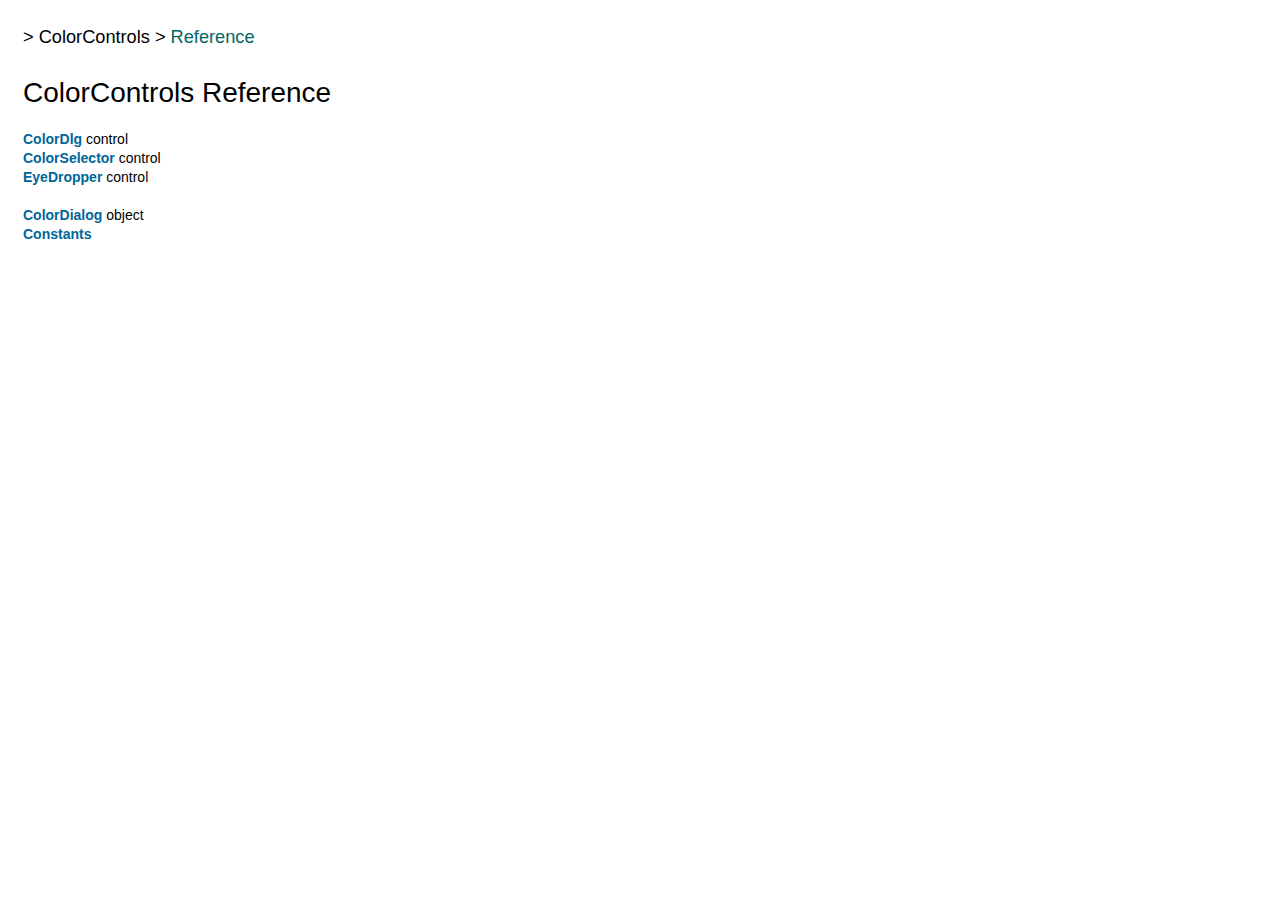
<file: docs/html_files/index.html>
<!DOCTYPE html PUBLIC "-//W3C//DTD XHTML 1.0 Strict//EN" "http://www.w3.org/TR/xhtml1/DTD/xhtml1-strict.dtd" >
<html xmlns="http://www.w3.org/1999/xhtml">
<head>
<meta name="viewport" content="width=device-width, initial-scale=1.0">
<meta charset="utf-8" />
<title>ColorControls Reference</title>
<meta name="DESCRIPTION" content="ColorControls Reference" />
<link rel="stylesheet" type="text/css" href="styles.css">
</head>

<body>
<header>
<br>
> ColorControls > <a href="index.html"> Reference</a> 
<br><br>
</header>
<h1>ColorControls Reference</h1>
<a href="colordlg_control.html">ColorDlg</a> control<br>
<a href="colorselector_control.html">ColorSelector</a> control<br>
<a href="eyedropper_control.html">EyeDropper</a> control<br>
<br><a href="colordialog_object.html">ColorDialog</a> object<br>
<a href="constants.html">Constants</a><br>
</body>
</html>
</file>
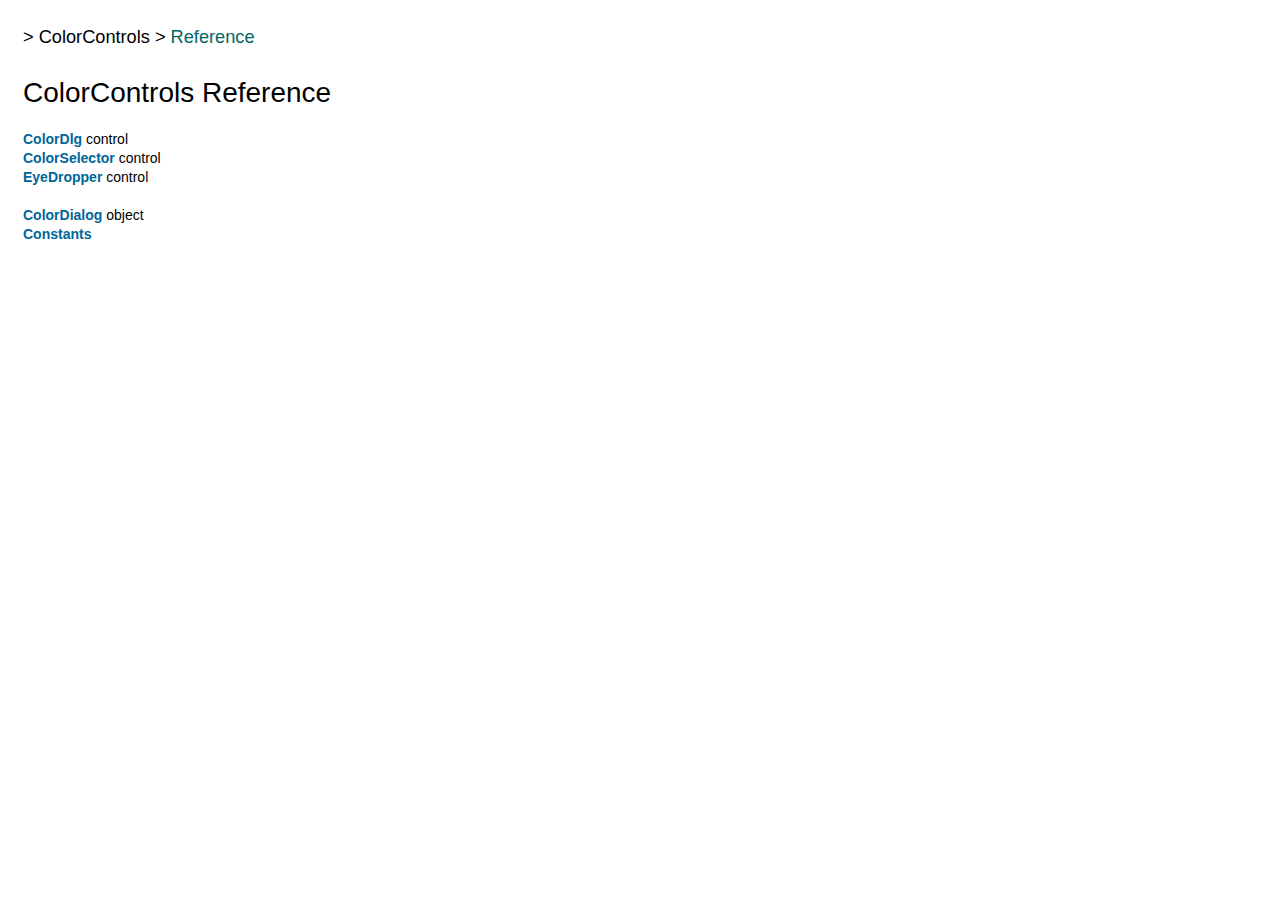
<file: docs/ColorControls_reference.html>
<!DOCTYPE html PUBLIC "-//W3C//DTD XHTML 1.0 Strict//EN" "http://www.w3.org/TR/xhtml1/DTD/xhtml1-strict.dtd" >
<html xmlns="http://www.w3.org/1999/xhtml">
<head>
<meta name="viewport" content="width=device-width, initial-scale=1.0">
<meta charset="utf-8" />
<title>ColorControls Reference</title>
<meta name="DESCRIPTION" content="ColorControls Reference" />
<link rel="stylesheet" type="text/css" href="html_files/styles.css">
</head>

<body>
<header>
<br>
> ColorControls > <a href="html_files/index.html"> Reference</a> 
<br><br>
</header>
<h1>ColorControls Reference</h1>
<a href="html_files/colordlg_control.html">ColorDlg</a> control<br>
<a href="html_files/colorselector_control.html">ColorSelector</a> control<br>
<a href="html_files/eyedropper_control.html">EyeDropper</a> control<br>
<br><a href="html_files/colordialog_object.html">ColorDialog</a> object<br>
<a href="html_files/constants.html">Constants</a><br>
</body>
</html>
</file>
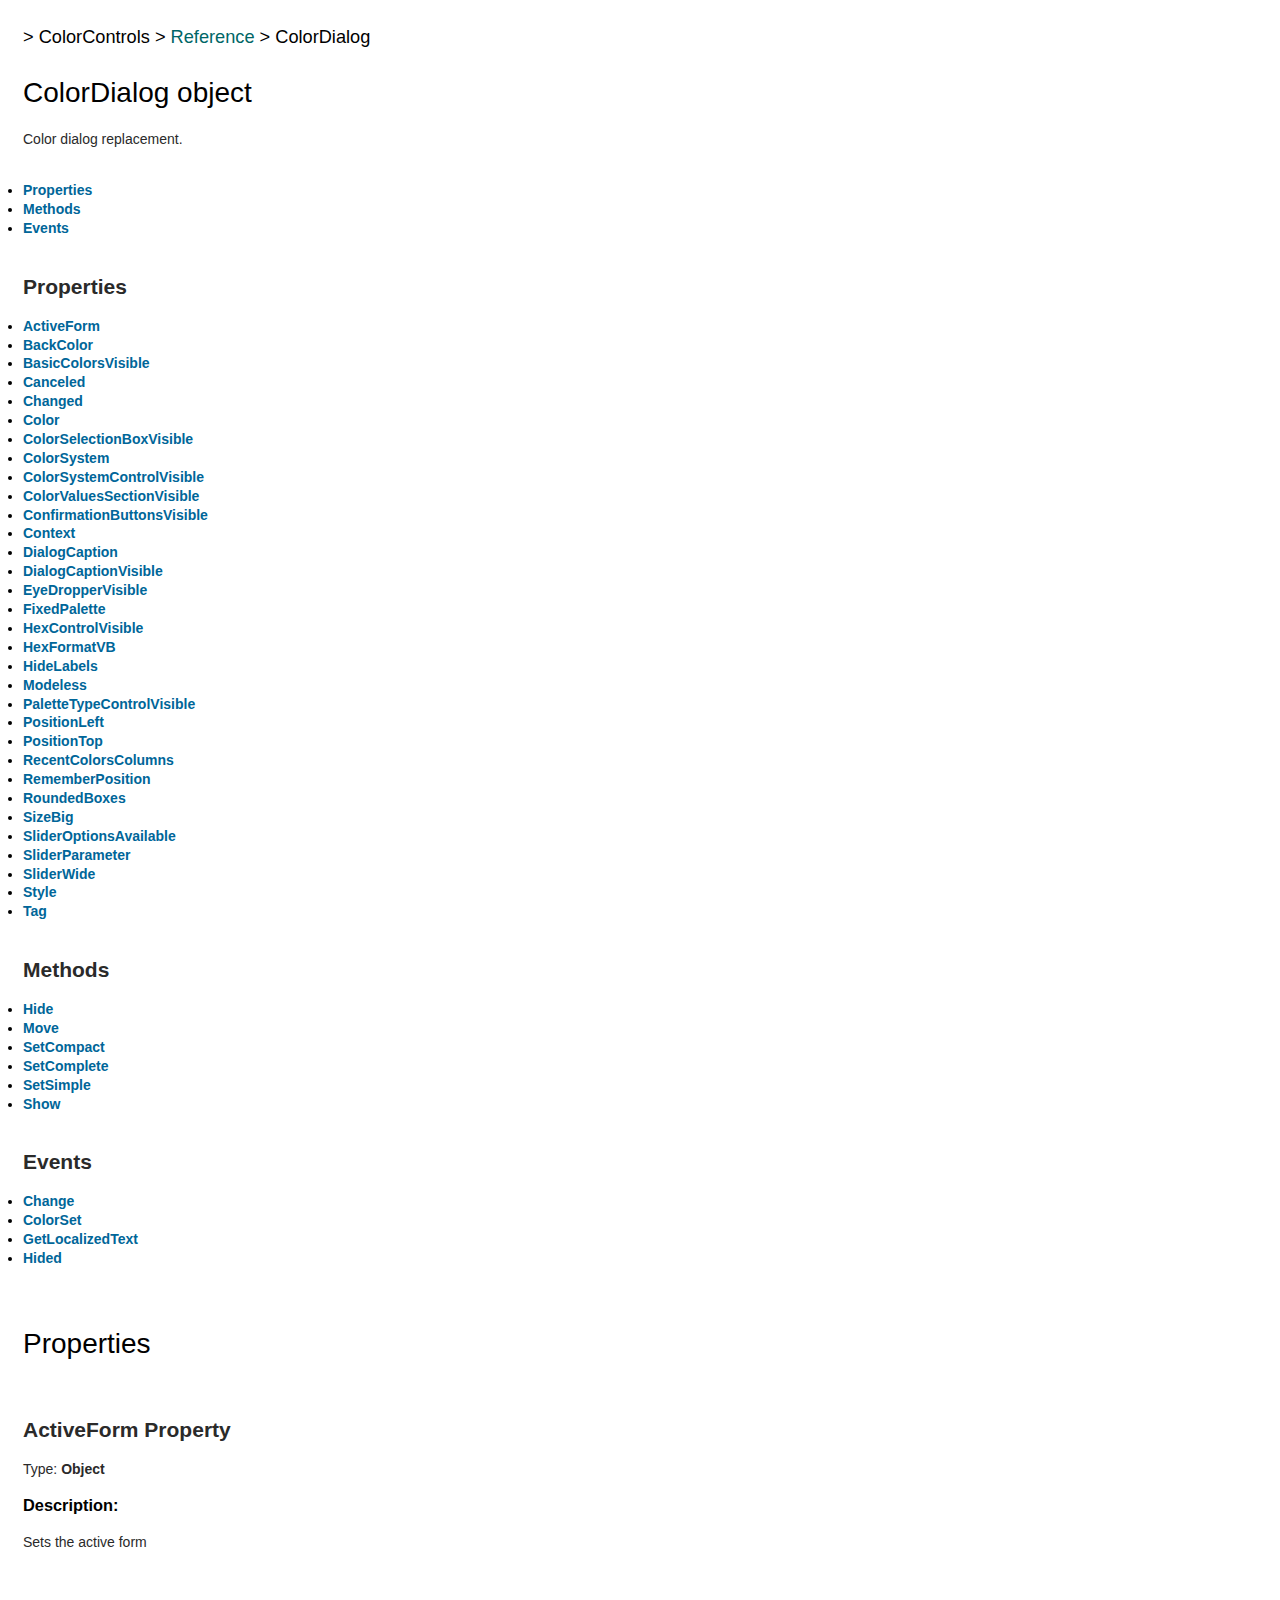
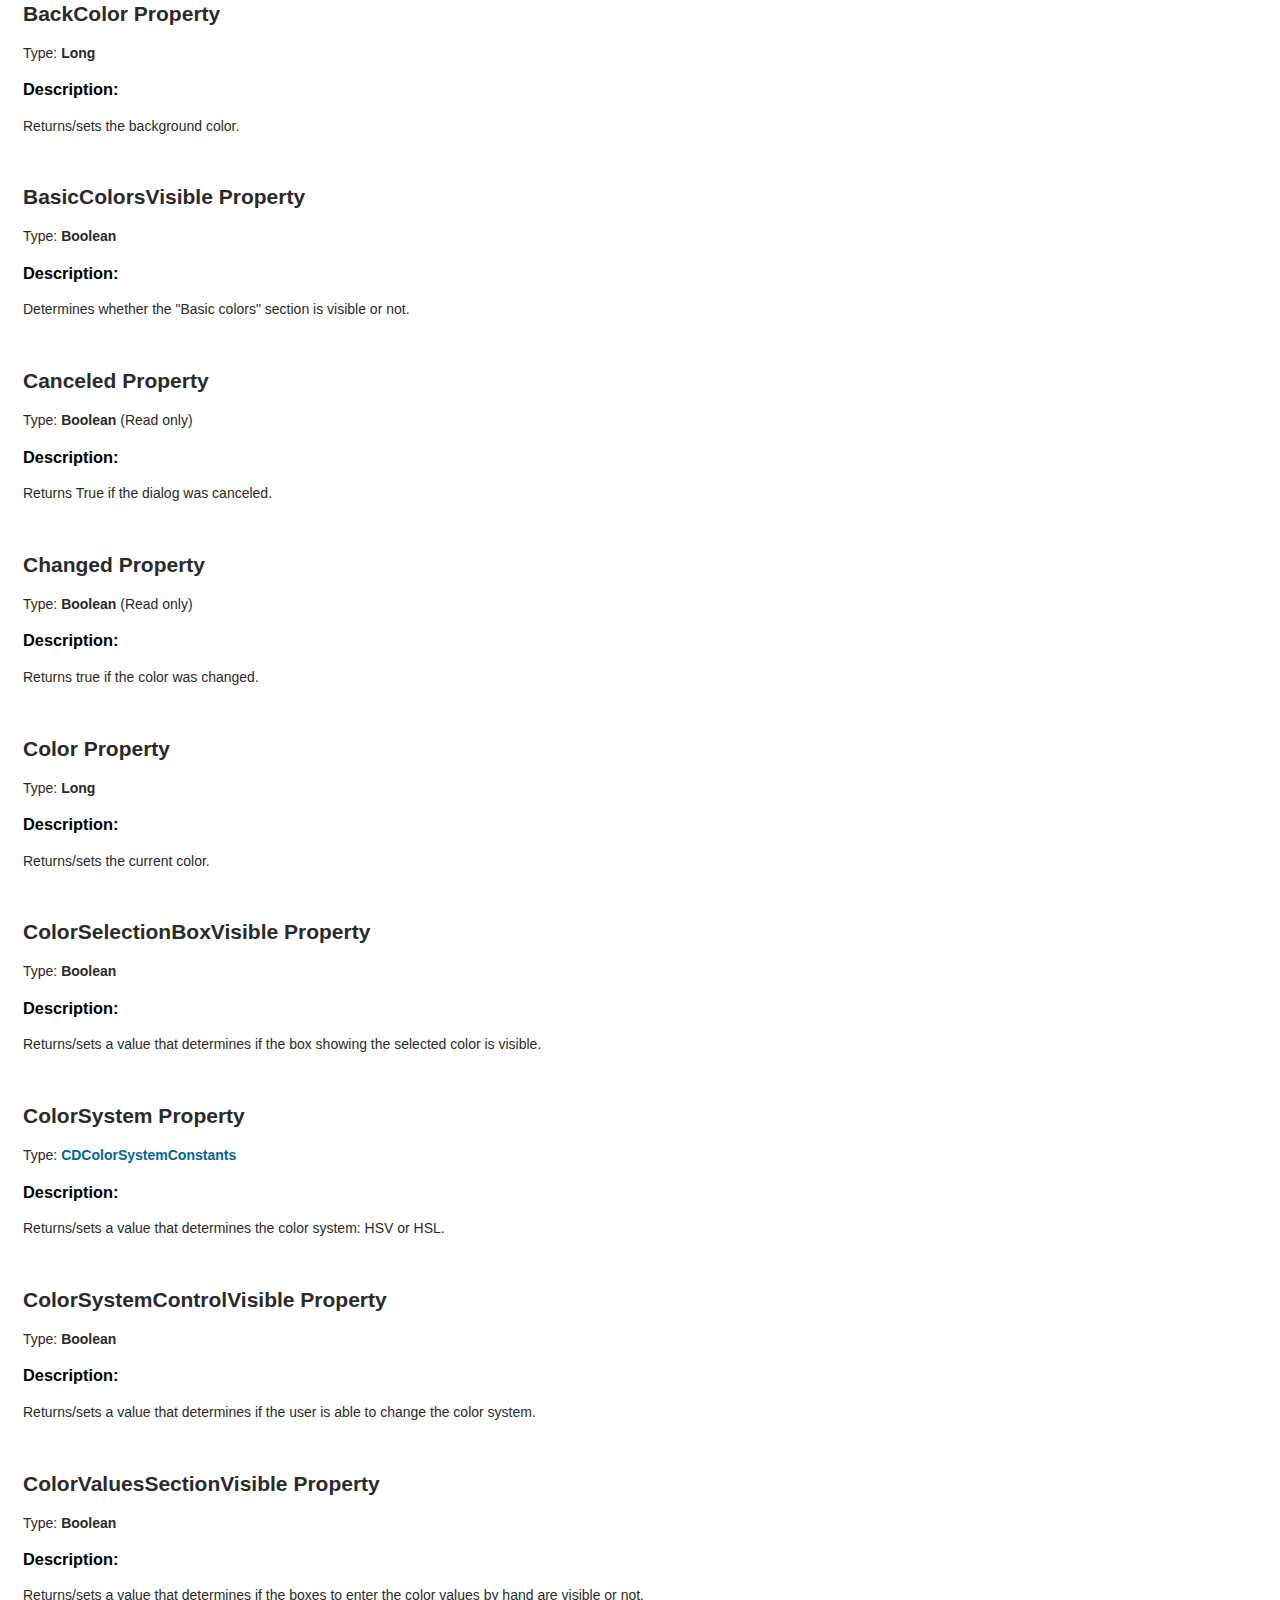
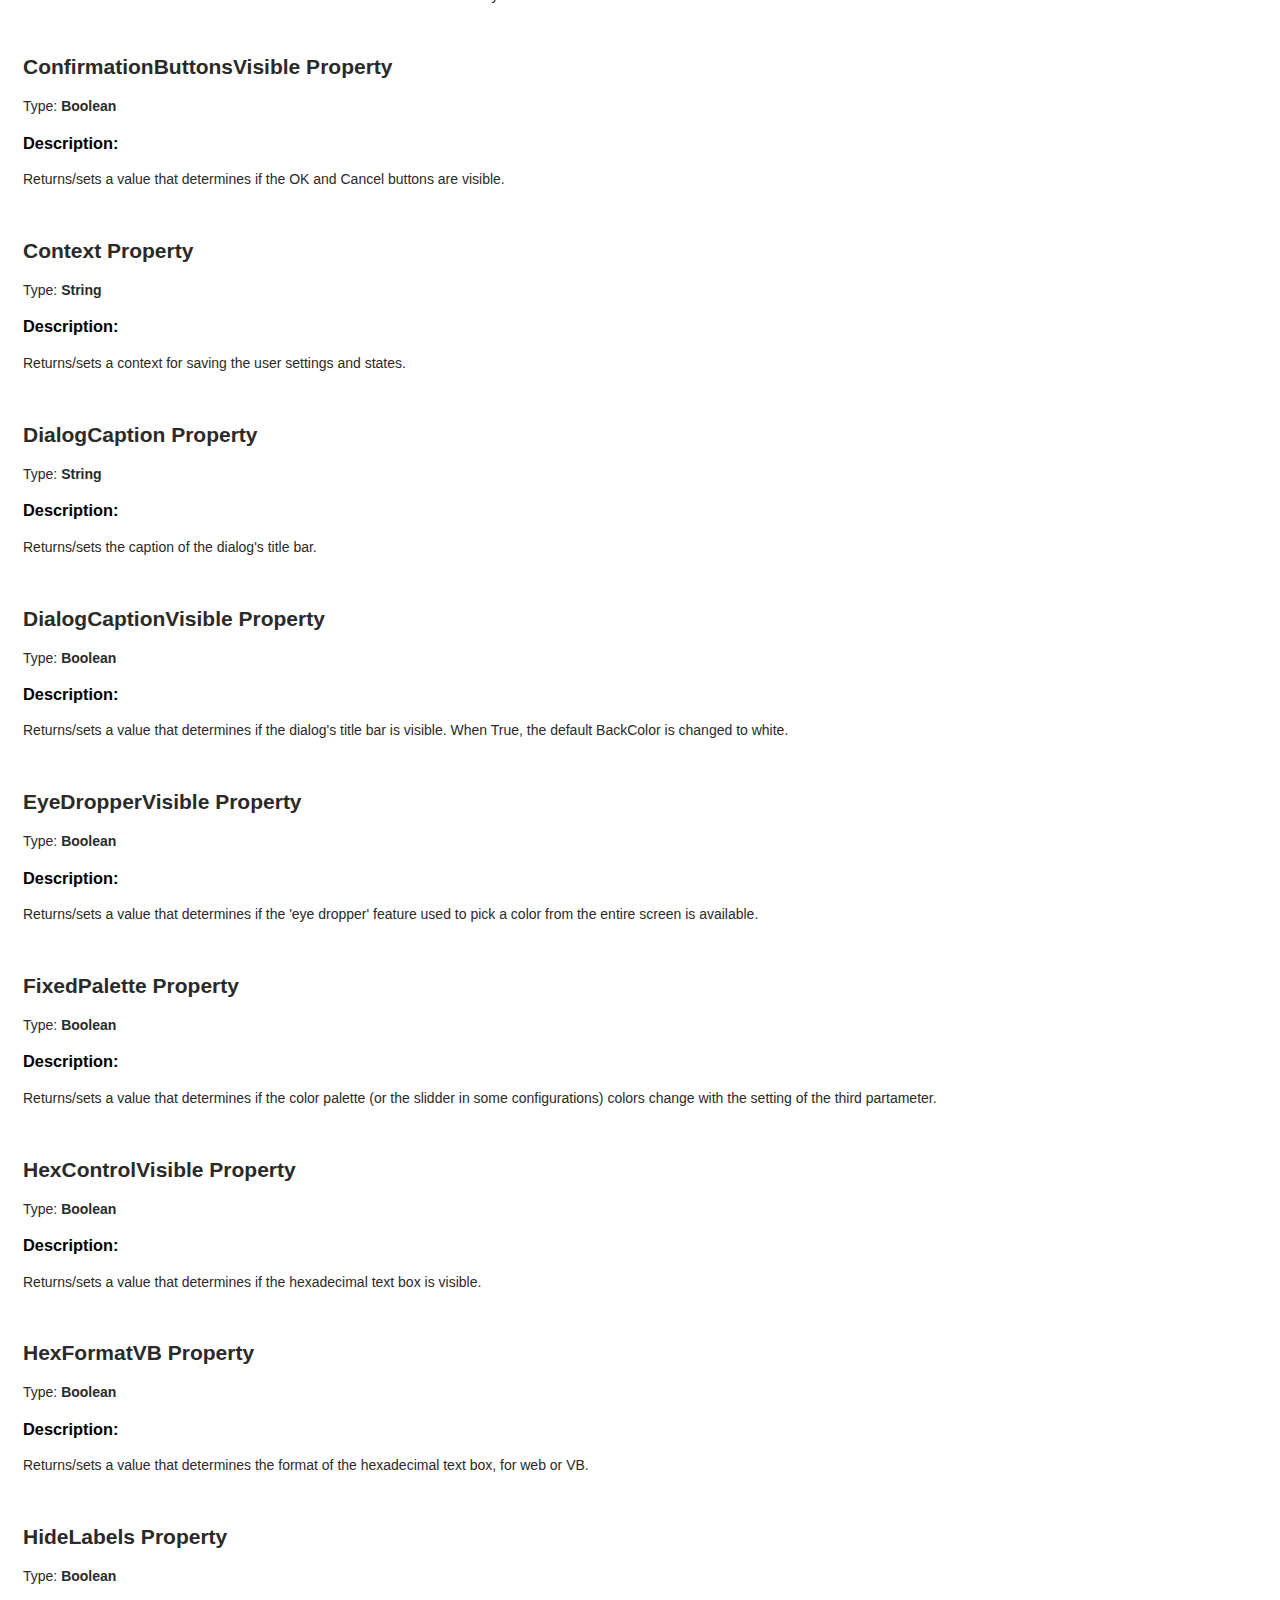
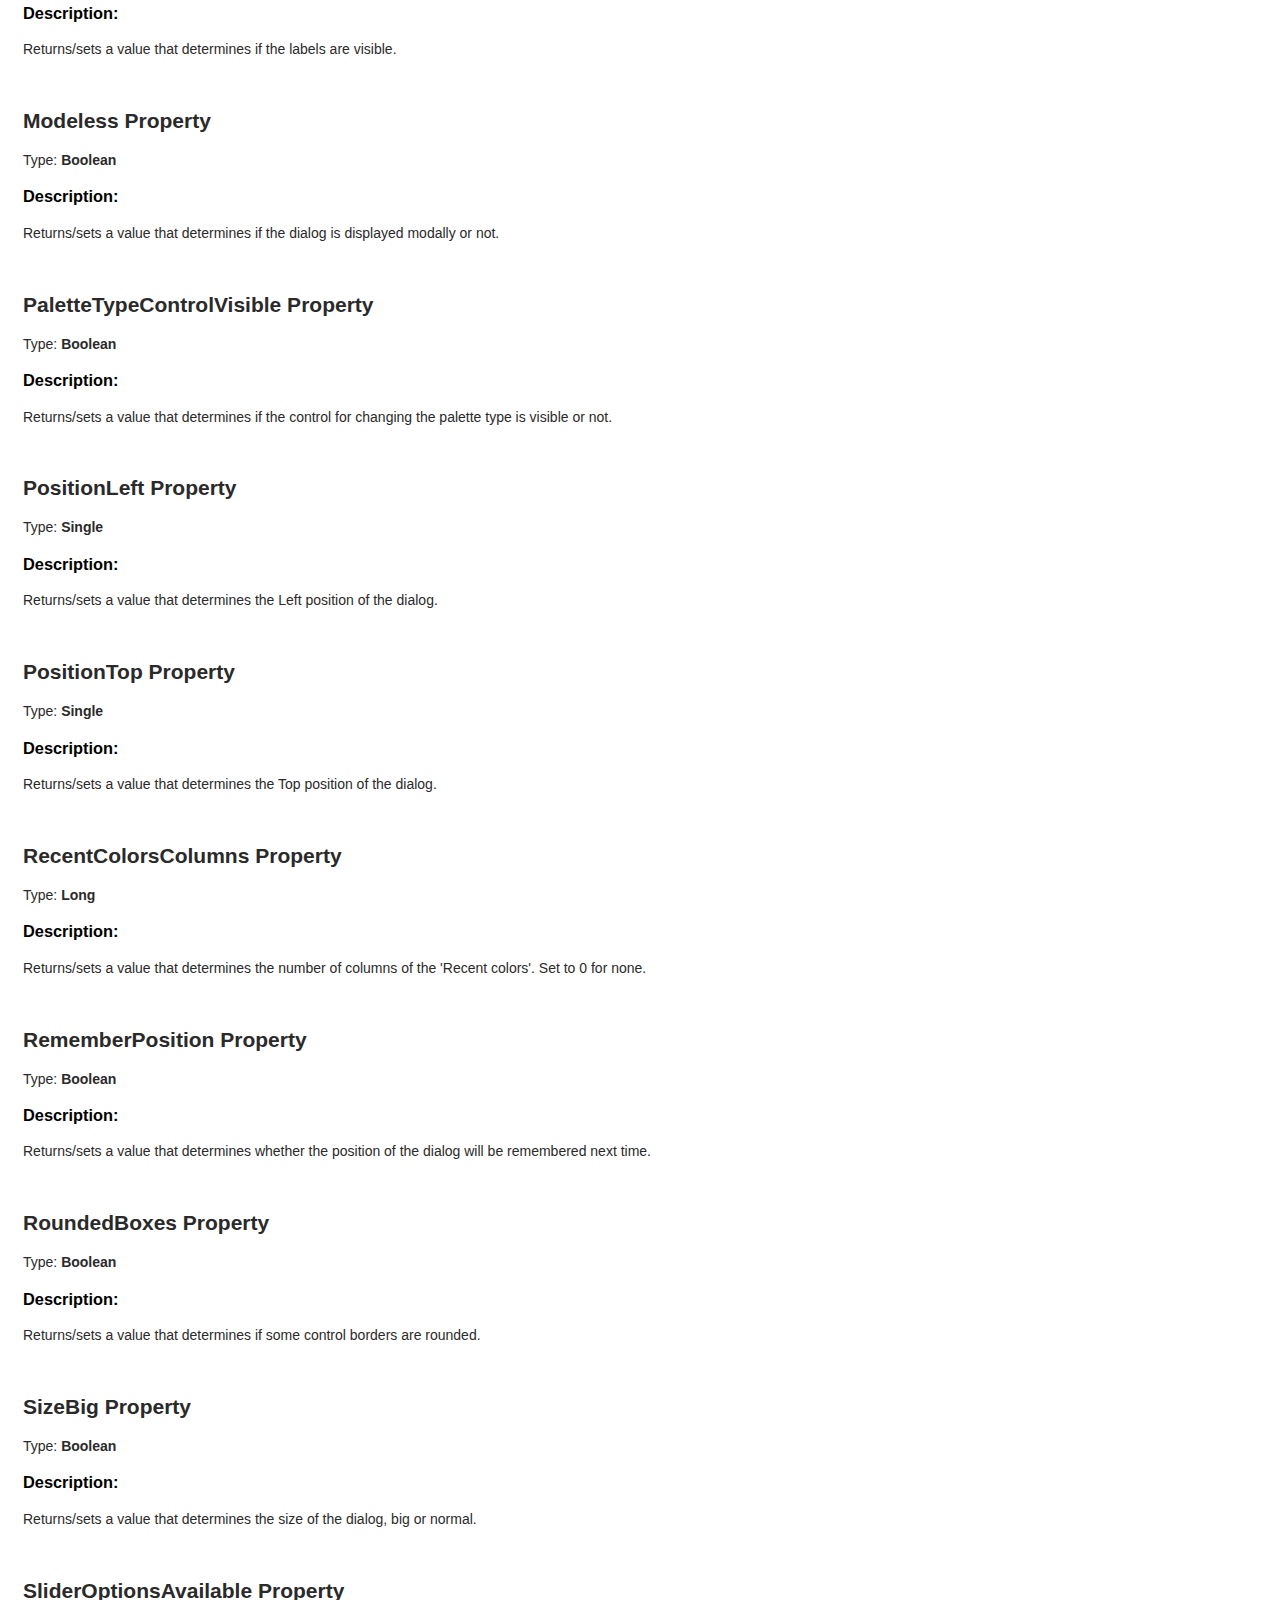
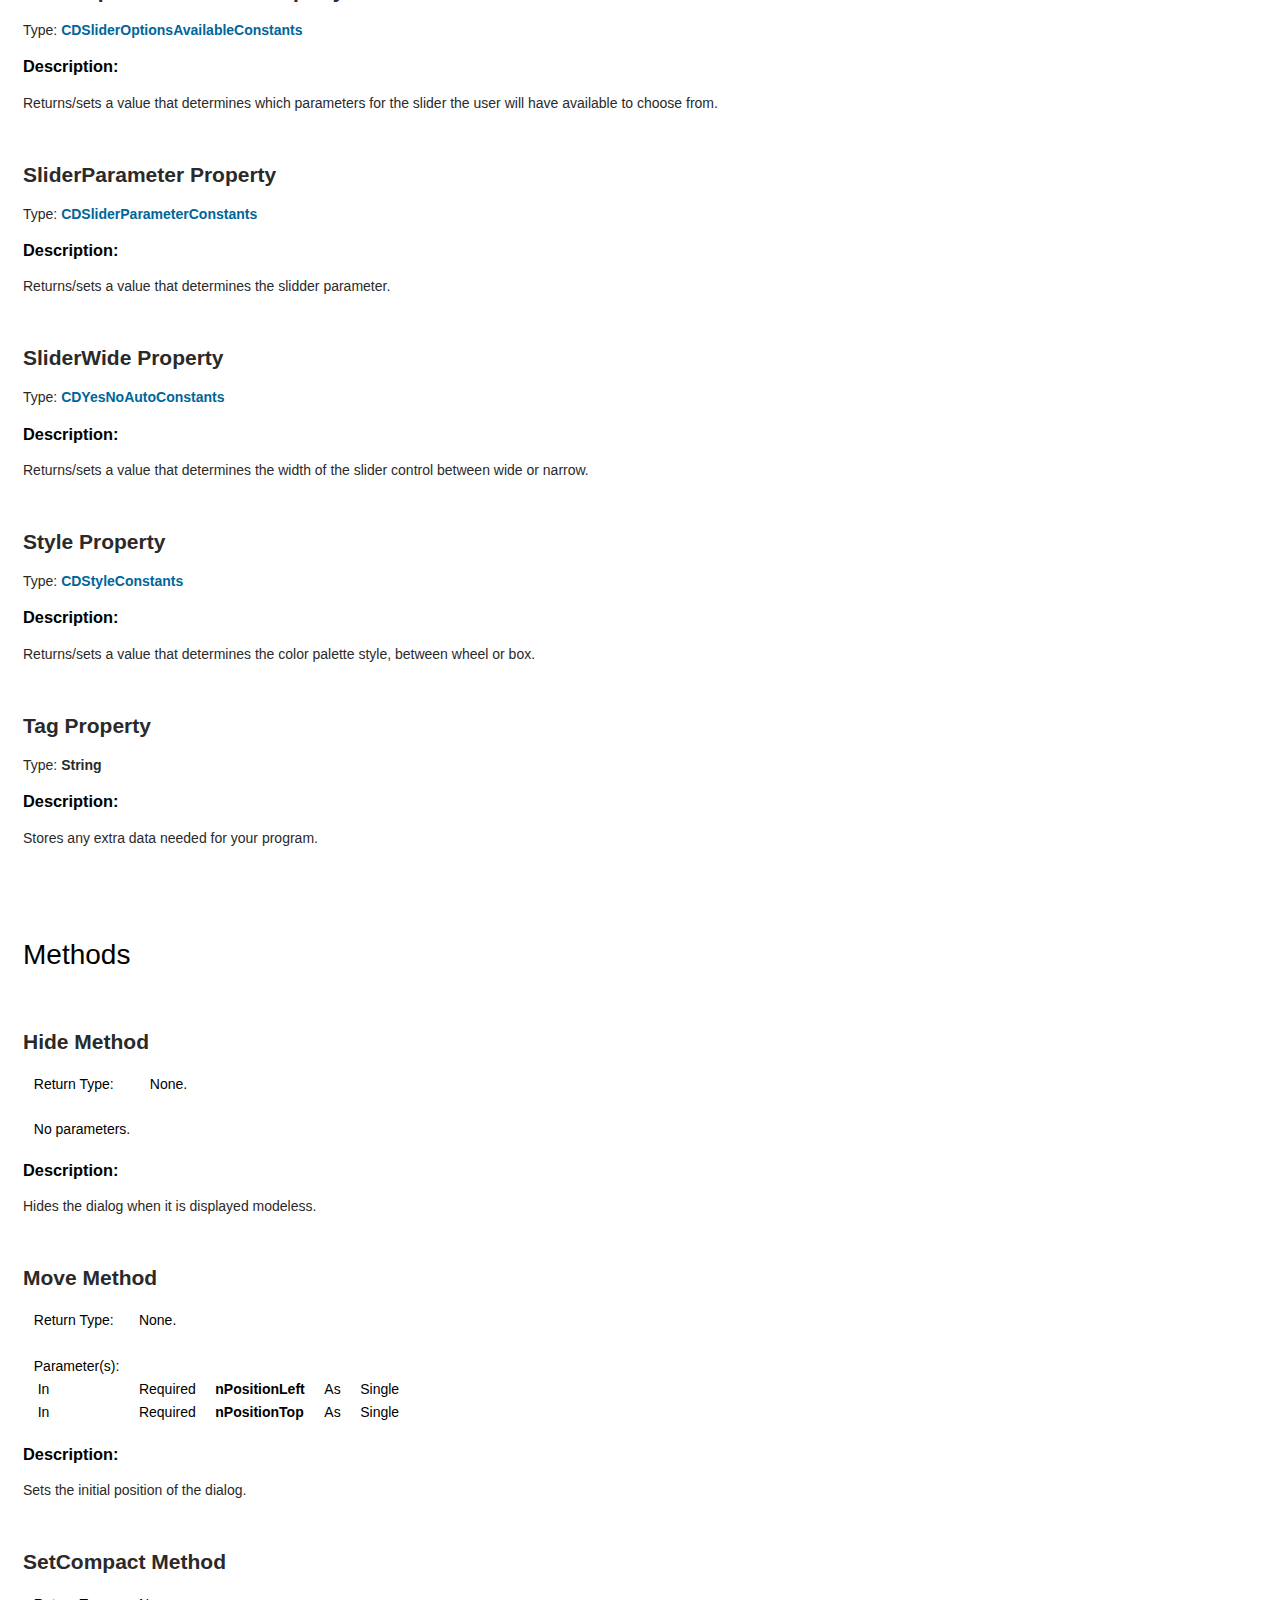
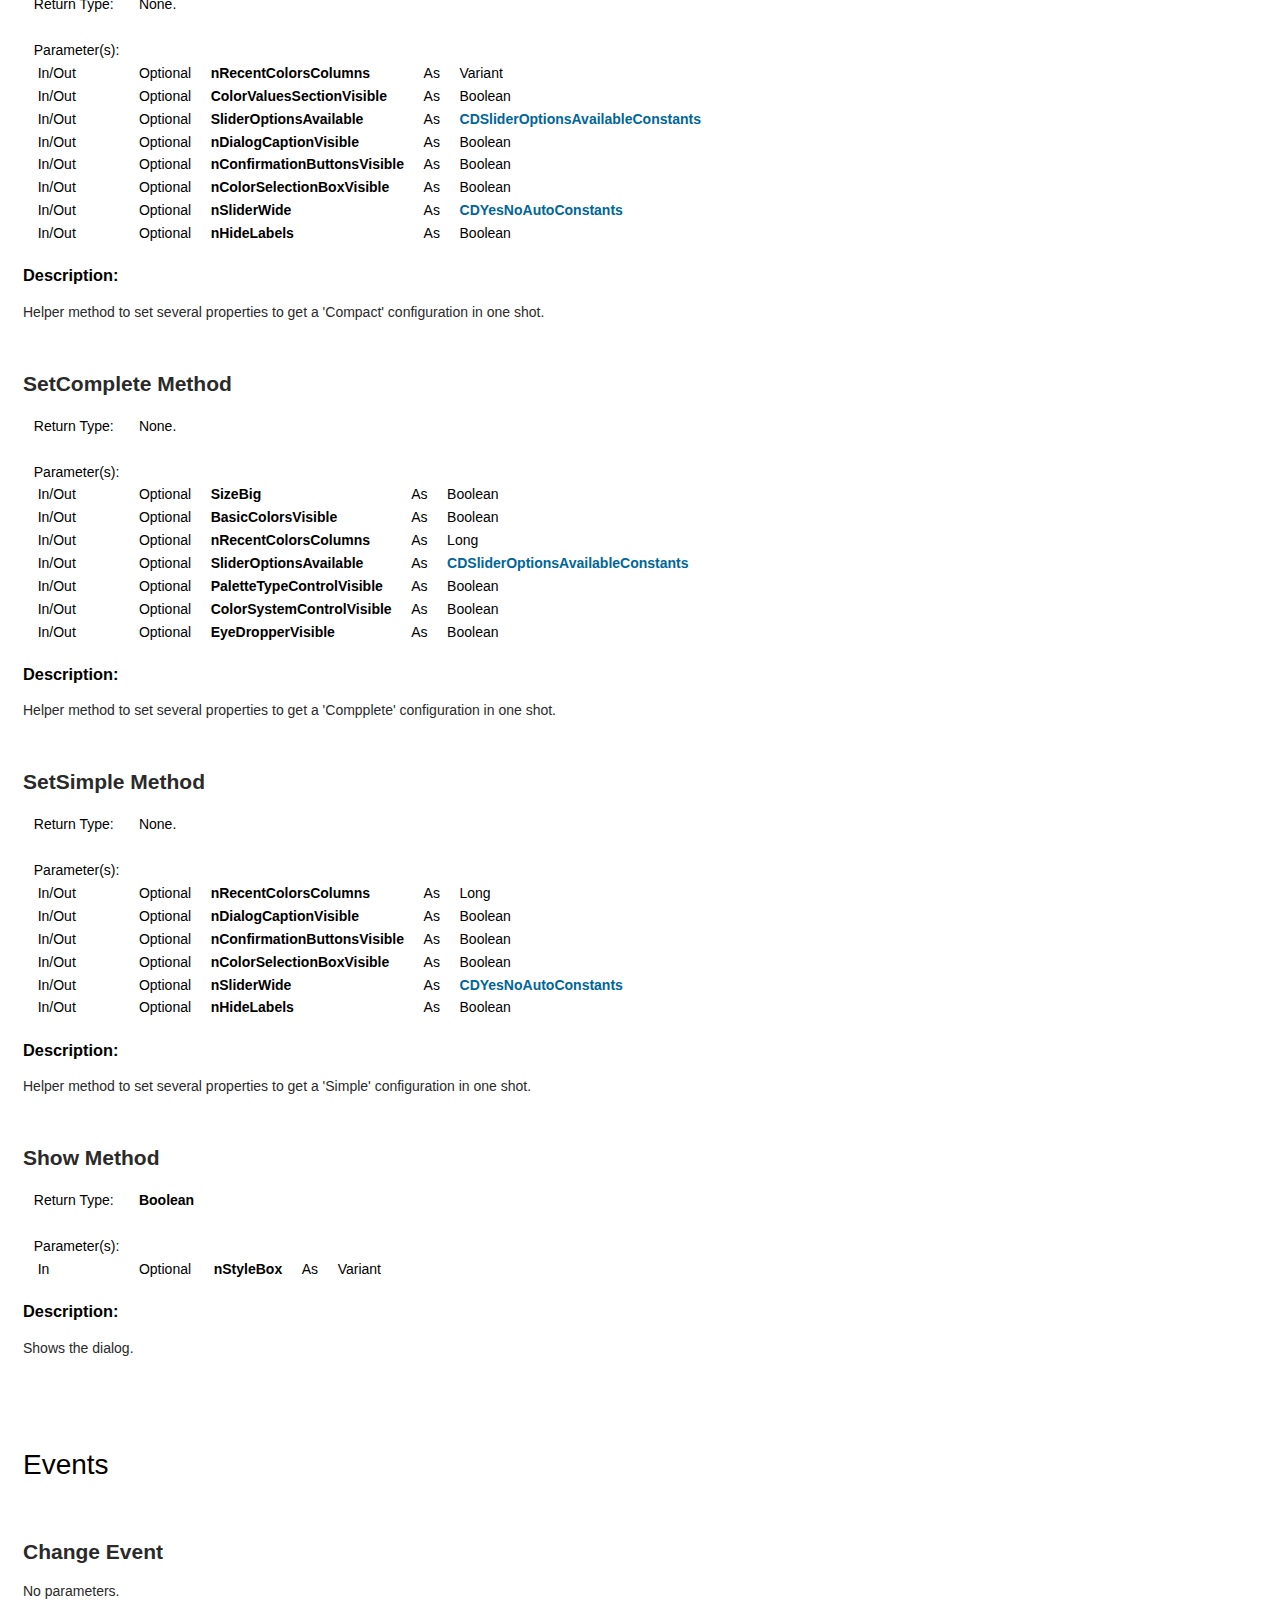
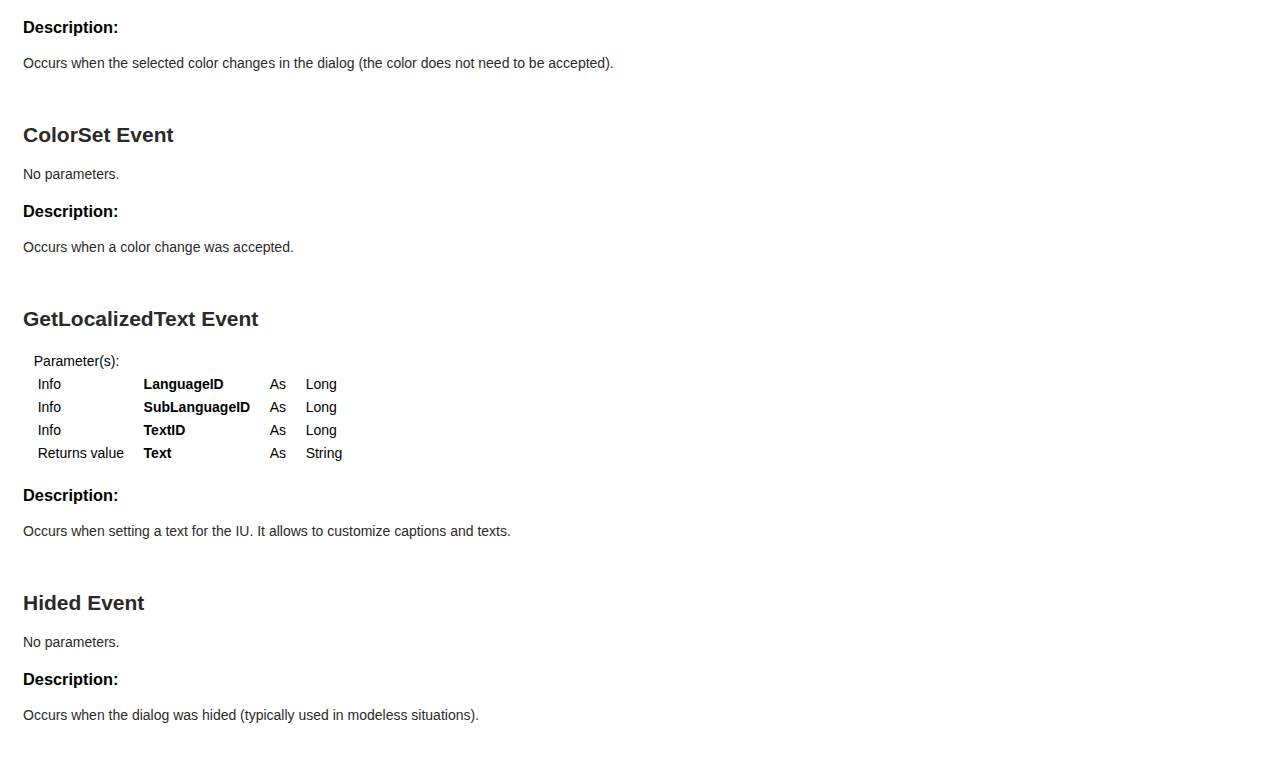
<file: docs/html_files/colordialog_object.html>
<!DOCTYPE html PUBLIC "-//W3C//DTD XHTML 1.0 Strict//EN" "http://www.w3.org/TR/xhtml1/DTD/xhtml1-strict.dtd" >
<html xmlns="http://www.w3.org/1999/xhtml">
<head>
<meta name="viewport" content="width=device-width, initial-scale=1.0">
<meta charset="utf-8" />
<title>ColorDialog object</title>
<meta name="DESCRIPTION" content="ColorDialog object" />
<link rel="stylesheet" type="text/css" href="styles.css">
</head>

<body>
<header>
<br>
> ColorControls > <a href="index.html"> Reference</a> > ColorDialog
<br><br>
</header>
<h1>ColorDialog object</h1>
<p>Color dialog replacement.</p><br>
<li class="toc1"><a href="#ilink1">Properties</a></li><li class="toc1"><a href="#ilink34">Methods</a></li><li class="toc1"><a href="#ilink41">Events</a></li><br><a name="ilink1" /><h2><p class="section">Properties</p></h2></a>
<li class="toc1"><a href="#ilink2">ActiveForm</a><br>
<li class="toc1"><a href="#ilink3">BackColor</a><br>
<li class="toc1"><a href="#ilink4">BasicColorsVisible</a><br>
<li class="toc1"><a href="#ilink5">Canceled</a><br>
<li class="toc1"><a href="#ilink6">Changed</a><br>
<li class="toc1"><a href="#ilink7">Color</a><br>
<li class="toc1"><a href="#ilink8">ColorSelectionBoxVisible</a><br>
<li class="toc1"><a href="#ilink9">ColorSystem</a><br>
<li class="toc1"><a href="#ilink10">ColorSystemControlVisible</a><br>
<li class="toc1"><a href="#ilink11">ColorValuesSectionVisible</a><br>
<li class="toc1"><a href="#ilink12">ConfirmationButtonsVisible</a><br>
<li class="toc1"><a href="#ilink13">Context</a><br>
<li class="toc1"><a href="#ilink14">DialogCaption</a><br>
<li class="toc1"><a href="#ilink15">DialogCaptionVisible</a><br>
<li class="toc1"><a href="#ilink16">EyeDropperVisible</a><br>
<li class="toc1"><a href="#ilink17">FixedPalette</a><br>
<li class="toc1"><a href="#ilink18">HexControlVisible</a><br>
<li class="toc1"><a href="#ilink19">HexFormatVB</a><br>
<li class="toc1"><a href="#ilink20">HideLabels</a><br>
<li class="toc1"><a href="#ilink21">Modeless</a><br>
<li class="toc1"><a href="#ilink22">PaletteTypeControlVisible</a><br>
<li class="toc1"><a href="#ilink23">PositionLeft</a><br>
<li class="toc1"><a href="#ilink24">PositionTop</a><br>
<li class="toc1"><a href="#ilink25">RecentColorsColumns</a><br>
<li class="toc1"><a href="#ilink26">RememberPosition</a><br>
<li class="toc1"><a href="#ilink27">RoundedBoxes</a><br>
<li class="toc1"><a href="#ilink28">SizeBig</a><br>
<li class="toc1"><a href="#ilink29">SliderOptionsAvailable</a><br>
<li class="toc1"><a href="#ilink30">SliderParameter</a><br>
<li class="toc1"><a href="#ilink31">SliderWide</a><br>
<li class="toc1"><a href="#ilink32">Style</a><br>
<li class="toc1"><a href="#ilink33">Tag</a><br>
<br><a name="ilink34" /><h2><p class="section">Methods</p></h2></a>
<li class="toc1"><a href="#ilink35">Hide</a><br>
<li class="toc1"><a href="#ilink36">Move</a><br>
<li class="toc1"><a href="#ilink37">SetCompact</a><br>
<li class="toc1"><a href="#ilink38">SetComplete</a><br>
<li class="toc1"><a href="#ilink39">SetSimple</a><br>
<li class="toc1"><a href="#ilink40">Show</a><br>
<br><a name="ilink41" /><h2><p class="section">Events</p></h2></a>
<li class="toc1"><a href="#ilink42">Change</a><br>
<li class="toc1"><a href="#ilink43">ColorSet</a><br>
<li class="toc1"><a href="#ilink44">GetLocalizedText</a><br>
<li class="toc1"><a href="#ilink45">Hided</a><br>

<br><br><br><h1>Properties</h1><br><a name="ilink2" /><h2><p class"section">ActiveForm Property</p></h2></a>
<p>Type: <b>Object</b></p>
<h3>Description:</h3>
<p>Sets the active form</p><br>
<a name="ilink3" /><h2><p class"section">BackColor Property</p></h2></a>
<p>Type: <b>Long</b></p>
<h3>Description:</h3>
<p>Returns/sets the background color.</p><br>
<a name="ilink4" /><h2><p class"section">BasicColorsVisible Property</p></h2></a>
<p>Type: <b>Boolean</b></p>
<h3>Description:</h3>
<p>Determines whether the "Basic colors" section is visible or not.</p><br>
<a name="ilink5" /><h2><p class"section">Canceled Property</p></h2></a>
<p>Type: <b>Boolean</b> (Read only)</p>
<h3>Description:</h3>
<p>Returns True if the dialog was canceled.</p><br>
<a name="ilink6" /><h2><p class"section">Changed Property</p></h2></a>
<p>Type: <b>Boolean</b> (Read only)</p>
<h3>Description:</h3>
<p>Returns true if the color was changed.</p><br>
<a name="ilink7" /><h2><p class"section">Color Property</p></h2></a>
<p>Type: <b>Long</b></p>
<h3>Description:</h3>
<p>Returns/sets the current color.</p><br>
<a name="ilink8" /><h2><p class"section">ColorSelectionBoxVisible Property</p></h2></a>
<p>Type: <b>Boolean</b></p>
<h3>Description:</h3>
<p>Returns/sets a value that determines if the box showing the selected color is visible.</p><br>
<a name="ilink9" /><h2><p class"section">ColorSystem Property</p></h2></a>
<p>Type: <b><a href="constants.html#ilink1">CDColorSystemConstants</a></b></p>
<h3>Description:</h3>
<p>Returns/sets a value that determines the color system: HSV or HSL.</p><br>
<a name="ilink10" /><h2><p class"section">ColorSystemControlVisible Property</p></h2></a>
<p>Type: <b>Boolean</b></p>
<h3>Description:</h3>
<p>Returns/sets a value that determines if the user is able to change the color system.</p><br>
<a name="ilink11" /><h2><p class"section">ColorValuesSectionVisible Property</p></h2></a>
<p>Type: <b>Boolean</b></p>
<h3>Description:</h3>
<p>Returns/sets a value that determines if the boxes to enter the color values by hand are visible or not.</p><br>
<a name="ilink12" /><h2><p class"section">ConfirmationButtonsVisible Property</p></h2></a>
<p>Type: <b>Boolean</b></p>
<h3>Description:</h3>
<p>Returns/sets a value that determines if the OK and Cancel buttons are visible.</p><br>
<a name="ilink13" /><h2><p class"section">Context Property</p></h2></a>
<p>Type: <b>String</b></p>
<h3>Description:</h3>
<p>Returns/sets a context for saving the user settings and states.</p><br>
<a name="ilink14" /><h2><p class"section">DialogCaption Property</p></h2></a>
<p>Type: <b>String</b></p>
<h3>Description:</h3>
<p>Returns/sets the caption of the dialog's title bar.</p><br>
<a name="ilink15" /><h2><p class"section">DialogCaptionVisible Property</p></h2></a>
<p>Type: <b>Boolean</b></p>
<h3>Description:</h3>
<p>Returns/sets a value that determines if the dialog's title bar is visible. When True, the default BackColor is changed to white.</p><br>
<a name="ilink16" /><h2><p class"section">EyeDropperVisible Property</p></h2></a>
<p>Type: <b>Boolean</b></p>
<h3>Description:</h3>
<p>Returns/sets a value that determines if the 'eye dropper' feature used to pick a color from the entire screen is available.</p><br>
<a name="ilink17" /><h2><p class"section">FixedPalette Property</p></h2></a>
<p>Type: <b>Boolean</b></p>
<h3>Description:</h3>
<p>Returns/sets a value that determines if the color palette (or the slidder in some configurations) colors change with the setting of the third partameter.</p><br>
<a name="ilink18" /><h2><p class"section">HexControlVisible Property</p></h2></a>
<p>Type: <b>Boolean</b></p>
<h3>Description:</h3>
<p>Returns/sets a value that determines if the hexadecimal text box is visible.</p><br>
<a name="ilink19" /><h2><p class"section">HexFormatVB Property</p></h2></a>
<p>Type: <b>Boolean</b></p>
<h3>Description:</h3>
<p>Returns/sets a value that determines the format of the hexadecimal text box, for web or VB.</p><br>
<a name="ilink20" /><h2><p class"section">HideLabels Property</p></h2></a>
<p>Type: <b>Boolean</b></p>
<h3>Description:</h3>
<p>Returns/sets a value that determines if the labels are visible.</p><br>
<a name="ilink21" /><h2><p class"section">Modeless Property</p></h2></a>
<p>Type: <b>Boolean</b></p>
<h3>Description:</h3>
<p>Returns/sets a value that determines if the dialog is displayed modally or not.</p><br>
<a name="ilink22" /><h2><p class"section">PaletteTypeControlVisible Property</p></h2></a>
<p>Type: <b>Boolean</b></p>
<h3>Description:</h3>
<p>Returns/sets a value that determines if the control for changing the palette type is visible or not.</p><br>
<a name="ilink23" /><h2><p class"section">PositionLeft Property</p></h2></a>
<p>Type: <b>Single</b></p>
<h3>Description:</h3>
<p>Returns/sets a value that determines the Left position of the dialog.</p><br>
<a name="ilink24" /><h2><p class"section">PositionTop Property</p></h2></a>
<p>Type: <b>Single</b></p>
<h3>Description:</h3>
<p>Returns/sets a value that determines the Top position of the dialog.</p><br>
<a name="ilink25" /><h2><p class"section">RecentColorsColumns Property</p></h2></a>
<p>Type: <b>Long</b></p>
<h3>Description:</h3>
<p>Returns/sets a value that determines the number of columns of the 'Recent colors'. Set to 0 for none.</p><br>
<a name="ilink26" /><h2><p class"section">RememberPosition Property</p></h2></a>
<p>Type: <b>Boolean</b></p>
<h3>Description:</h3>
<p>Returns/sets a value that determines whether the position of the dialog will be remembered next time.</p><br>
<a name="ilink27" /><h2><p class"section">RoundedBoxes Property</p></h2></a>
<p>Type: <b>Boolean</b></p>
<h3>Description:</h3>
<p>Returns/sets a value that determines if some control borders are rounded.</p><br>
<a name="ilink28" /><h2><p class"section">SizeBig Property</p></h2></a>
<p>Type: <b>Boolean</b></p>
<h3>Description:</h3>
<p>Returns/sets a value that determines the size of the dialog, big or normal.</p><br>
<a name="ilink29" /><h2><p class"section">SliderOptionsAvailable Property</p></h2></a>
<p>Type: <b><a href="constants.html#ilink3">CDSliderOptionsAvailableConstants</a></b></p>
<h3>Description:</h3>
<p>Returns/sets a value that determines which parameters for the slider the user will have available to choose from.</p><br>
<a name="ilink30" /><h2><p class"section">SliderParameter Property</p></h2></a>
<p>Type: <b><a href="constants.html#ilink4">CDSliderParameterConstants</a></b></p>
<h3>Description:</h3>
<p>Returns/sets a value that determines the slidder parameter.</p><br>
<a name="ilink31" /><h2><p class"section">SliderWide Property</p></h2></a>
<p>Type: <b><a href="constants.html#ilink6">CDYesNoAutoConstants</a></b></p>
<h3>Description:</h3>
<p>Returns/sets a value that determines the width of the slider control between wide or narrow.</p><br>
<a name="ilink32" /><h2><p class"section">Style Property</p></h2></a>
<p>Type: <b><a href="constants.html#ilink5">CDStyleConstants</a></b></p>
<h3>Description:</h3>
<p>Returns/sets a value that determines the color palette style, between wheel or box.</p><br>
<a name="ilink33" /><h2><p class"section">Tag Property</p></h2></a>
<p>Type: <b>String</b></p>
<h3>Description:</h3>
<p>Stores any extra data needed for your program.</p><br>

<br><br><br><h1>Methods</h1><br><a name="ilink35" /><h2><p class"section">Hide Method</p></h2></a>
<p><table><tbody>    <tr>    <td>&nbsp&nbspReturn Type:&nbsp&nbsp</td>    <td>&nbsp&nbspNone.&nbsp&nbsp</td>    </tr><tr><td>&nbsp</td></tr>    <tr>    <td>&nbsp&nbspNo parameters.&nbsp&nbsp</td>    </tr>  </tbody></table></p>
<h3>Description:</h3>
<p>Hides the dialog when it is displayed modeless.</p><br>
<a name="ilink36" /><h2><p class"section">Move Method</p></h2></a>
<p><table><tbody>    <tr>    <td>&nbsp&nbspReturn Type:&nbsp&nbsp</td>    <td>&nbsp&nbspNone.&nbsp&nbsp</td>    </tr><tr><td>&nbsp</td></tr>    <tr>    <td>&nbsp&nbspParameter(s):&nbsp&nbsp</td>    </tr>    <tr>    <td>&nbsp&nbsp    In&nbsp&nbsp</td>    <td>&nbsp&nbspRequired&nbsp&nbsp</td>    <td>&nbsp&nbsp<b>nPositionLeft</b>&nbsp&nbsp</td>    <td>&nbsp&nbspAs&nbsp&nbsp</td>    <td>&nbsp&nbspSingle&nbsp&nbsp</td>    </tr>    <tr>    <td>&nbsp&nbsp    In&nbsp&nbsp</td>    <td>&nbsp&nbspRequired&nbsp&nbsp</td>    <td>&nbsp&nbsp<b>nPositionTop</b>&nbsp&nbsp</td>    <td>&nbsp&nbspAs&nbsp&nbsp</td>    <td>&nbsp&nbspSingle&nbsp&nbsp</td>    </tr>    <tr>    </tr>  </tbody></table></p>
<h3>Description:</h3>
<p>Sets the initial position of the dialog.</p><br>
<a name="ilink37" /><h2><p class"section">SetCompact Method</p></h2></a>
<p><table><tbody>    <tr>    <td>&nbsp&nbspReturn Type:&nbsp&nbsp</td>    <td>&nbsp&nbspNone.&nbsp&nbsp</td>    </tr><tr><td>&nbsp</td></tr>    <tr>    <td>&nbsp&nbspParameter(s):&nbsp&nbsp</td>    </tr>    <tr>    <td>&nbsp&nbsp    In/Out&nbsp&nbsp</td>    <td>&nbsp&nbspOptional&nbsp&nbsp</td>    <td>&nbsp&nbsp<b>nRecentColorsColumns</b>&nbsp&nbsp</td>    <td>&nbsp&nbspAs&nbsp&nbsp</td>    <td>&nbsp&nbspVariant&nbsp&nbsp</td>    </tr>    <tr>    <td>&nbsp&nbsp    In/Out&nbsp&nbsp</td>    <td>&nbsp&nbspOptional&nbsp&nbsp</td>    <td>&nbsp&nbsp<b>ColorValuesSectionVisible</b>&nbsp&nbsp</td>    <td>&nbsp&nbspAs&nbsp&nbsp</td>    <td>&nbsp&nbspBoolean&nbsp&nbsp</td>    </tr>    <tr>    <td>&nbsp&nbsp    In/Out&nbsp&nbsp</td>    <td>&nbsp&nbspOptional&nbsp&nbsp</td>    <td>&nbsp&nbsp<b>SliderOptionsAvailable</b>&nbsp&nbsp</td>    <td>&nbsp&nbspAs&nbsp&nbsp</td>    <td>&nbsp&nbsp<a href="constants.html#ilink3">CDSliderOptionsAvailableConstants</a>&nbsp&nbsp</td>    </tr>    <tr>    <td>&nbsp&nbsp    In/Out&nbsp&nbsp</td>    <td>&nbsp&nbspOptional&nbsp&nbsp</td>    <td>&nbsp&nbsp<b>nDialogCaptionVisible</b>&nbsp&nbsp</td>    <td>&nbsp&nbspAs&nbsp&nbsp</td>    <td>&nbsp&nbspBoolean&nbsp&nbsp</td>    </tr>    <tr>    <td>&nbsp&nbsp    In/Out&nbsp&nbsp</td>    <td>&nbsp&nbspOptional&nbsp&nbsp</td>    <td>&nbsp&nbsp<b>nConfirmationButtonsVisible</b>&nbsp&nbsp</td>    <td>&nbsp&nbspAs&nbsp&nbsp</td>    <td>&nbsp&nbspBoolean&nbsp&nbsp</td>    </tr>    <tr>    <td>&nbsp&nbsp    In/Out&nbsp&nbsp</td>    <td>&nbsp&nbspOptional&nbsp&nbsp</td>    <td>&nbsp&nbsp<b>nColorSelectionBoxVisible</b>&nbsp&nbsp</td>    <td>&nbsp&nbspAs&nbsp&nbsp</td>    <td>&nbsp&nbspBoolean&nbsp&nbsp</td>    </tr>    <tr>    <td>&nbsp&nbsp    In/Out&nbsp&nbsp</td>    <td>&nbsp&nbspOptional&nbsp&nbsp</td>    <td>&nbsp&nbsp<b>nSliderWide</b>&nbsp&nbsp</td>    <td>&nbsp&nbspAs&nbsp&nbsp</td>    <td>&nbsp&nbsp<a href="constants.html#ilink6">CDYesNoAutoConstants</a>&nbsp&nbsp</td>    </tr>    <tr>    <td>&nbsp&nbsp    In/Out&nbsp&nbsp</td>    <td>&nbsp&nbspOptional&nbsp&nbsp</td>    <td>&nbsp&nbsp<b>nHideLabels</b>&nbsp&nbsp</td>    <td>&nbsp&nbspAs&nbsp&nbsp</td>    <td>&nbsp&nbspBoolean&nbsp&nbsp</td>    </tr>    <tr>    </tr>  </tbody></table></p>
<h3>Description:</h3>
<p>Helper method to set several properties to get a 'Compact' configuration in one shot.</p><br>
<a name="ilink38" /><h2><p class"section">SetComplete Method</p></h2></a>
<p><table><tbody>    <tr>    <td>&nbsp&nbspReturn Type:&nbsp&nbsp</td>    <td>&nbsp&nbspNone.&nbsp&nbsp</td>    </tr><tr><td>&nbsp</td></tr>    <tr>    <td>&nbsp&nbspParameter(s):&nbsp&nbsp</td>    </tr>    <tr>    <td>&nbsp&nbsp    In/Out&nbsp&nbsp</td>    <td>&nbsp&nbspOptional&nbsp&nbsp</td>    <td>&nbsp&nbsp<b>SizeBig</b>&nbsp&nbsp</td>    <td>&nbsp&nbspAs&nbsp&nbsp</td>    <td>&nbsp&nbspBoolean&nbsp&nbsp</td>    </tr>    <tr>    <td>&nbsp&nbsp    In/Out&nbsp&nbsp</td>    <td>&nbsp&nbspOptional&nbsp&nbsp</td>    <td>&nbsp&nbsp<b>BasicColorsVisible</b>&nbsp&nbsp</td>    <td>&nbsp&nbspAs&nbsp&nbsp</td>    <td>&nbsp&nbspBoolean&nbsp&nbsp</td>    </tr>    <tr>    <td>&nbsp&nbsp    In/Out&nbsp&nbsp</td>    <td>&nbsp&nbspOptional&nbsp&nbsp</td>    <td>&nbsp&nbsp<b>nRecentColorsColumns</b>&nbsp&nbsp</td>    <td>&nbsp&nbspAs&nbsp&nbsp</td>    <td>&nbsp&nbspLong&nbsp&nbsp</td>    </tr>    <tr>    <td>&nbsp&nbsp    In/Out&nbsp&nbsp</td>    <td>&nbsp&nbspOptional&nbsp&nbsp</td>    <td>&nbsp&nbsp<b>SliderOptionsAvailable</b>&nbsp&nbsp</td>    <td>&nbsp&nbspAs&nbsp&nbsp</td>    <td>&nbsp&nbsp<a href="constants.html#ilink3">CDSliderOptionsAvailableConstants</a>&nbsp&nbsp</td>    </tr>    <tr>    <td>&nbsp&nbsp    In/Out&nbsp&nbsp</td>    <td>&nbsp&nbspOptional&nbsp&nbsp</td>    <td>&nbsp&nbsp<b>PaletteTypeControlVisible</b>&nbsp&nbsp</td>    <td>&nbsp&nbspAs&nbsp&nbsp</td>    <td>&nbsp&nbspBoolean&nbsp&nbsp</td>    </tr>    <tr>    <td>&nbsp&nbsp    In/Out&nbsp&nbsp</td>    <td>&nbsp&nbspOptional&nbsp&nbsp</td>    <td>&nbsp&nbsp<b>ColorSystemControlVisible</b>&nbsp&nbsp</td>    <td>&nbsp&nbspAs&nbsp&nbsp</td>    <td>&nbsp&nbspBoolean&nbsp&nbsp</td>    </tr>    <tr>    <td>&nbsp&nbsp    In/Out&nbsp&nbsp</td>    <td>&nbsp&nbspOptional&nbsp&nbsp</td>    <td>&nbsp&nbsp<b>EyeDropperVisible</b>&nbsp&nbsp</td>    <td>&nbsp&nbspAs&nbsp&nbsp</td>    <td>&nbsp&nbspBoolean&nbsp&nbsp</td>    </tr>    <tr>    </tr>  </tbody></table></p>
<h3>Description:</h3>
<p>Helper method to set several properties to get a 'Compplete' configuration in one shot.</p><br>
<a name="ilink39" /><h2><p class"section">SetSimple Method</p></h2></a>
<p><table><tbody>    <tr>    <td>&nbsp&nbspReturn Type:&nbsp&nbsp</td>    <td>&nbsp&nbspNone.&nbsp&nbsp</td>    </tr><tr><td>&nbsp</td></tr>    <tr>    <td>&nbsp&nbspParameter(s):&nbsp&nbsp</td>    </tr>    <tr>    <td>&nbsp&nbsp    In/Out&nbsp&nbsp</td>    <td>&nbsp&nbspOptional&nbsp&nbsp</td>    <td>&nbsp&nbsp<b>nRecentColorsColumns</b>&nbsp&nbsp</td>    <td>&nbsp&nbspAs&nbsp&nbsp</td>    <td>&nbsp&nbspLong&nbsp&nbsp</td>    </tr>    <tr>    <td>&nbsp&nbsp    In/Out&nbsp&nbsp</td>    <td>&nbsp&nbspOptional&nbsp&nbsp</td>    <td>&nbsp&nbsp<b>nDialogCaptionVisible</b>&nbsp&nbsp</td>    <td>&nbsp&nbspAs&nbsp&nbsp</td>    <td>&nbsp&nbspBoolean&nbsp&nbsp</td>    </tr>    <tr>    <td>&nbsp&nbsp    In/Out&nbsp&nbsp</td>    <td>&nbsp&nbspOptional&nbsp&nbsp</td>    <td>&nbsp&nbsp<b>nConfirmationButtonsVisible</b>&nbsp&nbsp</td>    <td>&nbsp&nbspAs&nbsp&nbsp</td>    <td>&nbsp&nbspBoolean&nbsp&nbsp</td>    </tr>    <tr>    <td>&nbsp&nbsp    In/Out&nbsp&nbsp</td>    <td>&nbsp&nbspOptional&nbsp&nbsp</td>    <td>&nbsp&nbsp<b>nColorSelectionBoxVisible</b>&nbsp&nbsp</td>    <td>&nbsp&nbspAs&nbsp&nbsp</td>    <td>&nbsp&nbspBoolean&nbsp&nbsp</td>    </tr>    <tr>    <td>&nbsp&nbsp    In/Out&nbsp&nbsp</td>    <td>&nbsp&nbspOptional&nbsp&nbsp</td>    <td>&nbsp&nbsp<b>nSliderWide</b>&nbsp&nbsp</td>    <td>&nbsp&nbspAs&nbsp&nbsp</td>    <td>&nbsp&nbsp<a href="constants.html#ilink6">CDYesNoAutoConstants</a>&nbsp&nbsp</td>    </tr>    <tr>    <td>&nbsp&nbsp    In/Out&nbsp&nbsp</td>    <td>&nbsp&nbspOptional&nbsp&nbsp</td>    <td>&nbsp&nbsp<b>nHideLabels</b>&nbsp&nbsp</td>    <td>&nbsp&nbspAs&nbsp&nbsp</td>    <td>&nbsp&nbspBoolean&nbsp&nbsp</td>    </tr>    <tr>    </tr>  </tbody></table></p>
<h3>Description:</h3>
<p>Helper method to set several properties to get a 'Simple' configuration in one shot.</p><br>
<a name="ilink40" /><h2><p class"section">Show Method</p></h2></a>
<p><table><tbody>    <tr>    <td>&nbsp&nbspReturn Type:&nbsp&nbsp</td>    <td>&nbsp&nbsp<b>Boolean</b>&nbsp&nbsp</td>    </tr><tr><td>&nbsp</td></tr>    <tr>    <td>&nbsp&nbspParameter(s):&nbsp&nbsp</td>    </tr>    <tr>    <td>&nbsp&nbsp    In&nbsp&nbsp</td>    <td>&nbsp&nbspOptional&nbsp&nbsp</td>    <td>&nbsp&nbsp<b>nStyleBox</b>&nbsp&nbsp</td>    <td>&nbsp&nbspAs&nbsp&nbsp</td>    <td>&nbsp&nbspVariant&nbsp&nbsp</td>    </tr>    <tr>    </tr>  </tbody></table></p>
<h3>Description:</h3>
<p>Shows the dialog.</p><br>

<br><br><br><h1>Events</h1><br><a name="ilink42" /><h2><p class"section">Change Event</p></h2></a>
<p>No parameters.</p>
<h3>Description:</h3>
<p>Occurs when the selected color changes in the dialog (the color does not need to be accepted).</p><br>
<a name="ilink43" /><h2><p class"section">ColorSet Event</p></h2></a>
<p>No parameters.</p>
<h3>Description:</h3>
<p>Occurs when a color change was accepted.</p><br>
<a name="ilink44" /><h2><p class"section">GetLocalizedText Event</p></h2></a>
<p><table><tbody>    <tr>    <td>&nbsp&nbspParameter(s):&nbsp&nbsp</td>    </tr>    <tr>    <td>&nbsp&nbsp    Info&nbsp&nbsp</td>    <td>&nbsp&nbsp<b>LanguageID</b>&nbsp&nbsp</td>    <td>&nbsp&nbspAs&nbsp&nbsp</td>    <td>&nbsp&nbspLong&nbsp&nbsp</td>    </tr>    <tr>    <td>&nbsp&nbsp    Info&nbsp&nbsp</td>    <td>&nbsp&nbsp<b>SubLanguageID</b>&nbsp&nbsp</td>    <td>&nbsp&nbspAs&nbsp&nbsp</td>    <td>&nbsp&nbspLong&nbsp&nbsp</td>    </tr>    <tr>    <td>&nbsp&nbsp    Info&nbsp&nbsp</td>    <td>&nbsp&nbsp<b>TextID</b>&nbsp&nbsp</td>    <td>&nbsp&nbspAs&nbsp&nbsp</td>    <td>&nbsp&nbspLong&nbsp&nbsp</td>    </tr>    <tr>    <td>&nbsp&nbsp    Returns value&nbsp&nbsp</td>    <td>&nbsp&nbsp<b>Text</b>&nbsp&nbsp</td>    <td>&nbsp&nbspAs&nbsp&nbsp</td>    <td>&nbsp&nbspString&nbsp&nbsp</td>    </tr>    <tr>    </tr>  </tbody></table></p>
<h3>Description:</h3>
<p>Occurs when setting a text for the IU. It allows to customize captions and texts.</p><br>
<a name="ilink45" /><h2><p class"section">Hided Event</p></h2></a>
<p>No parameters.</p>
<h3>Description:</h3>
<p>Occurs when the dialog was hided (typically used in modeless situations).</p><br>
</body>
</html>
</file>
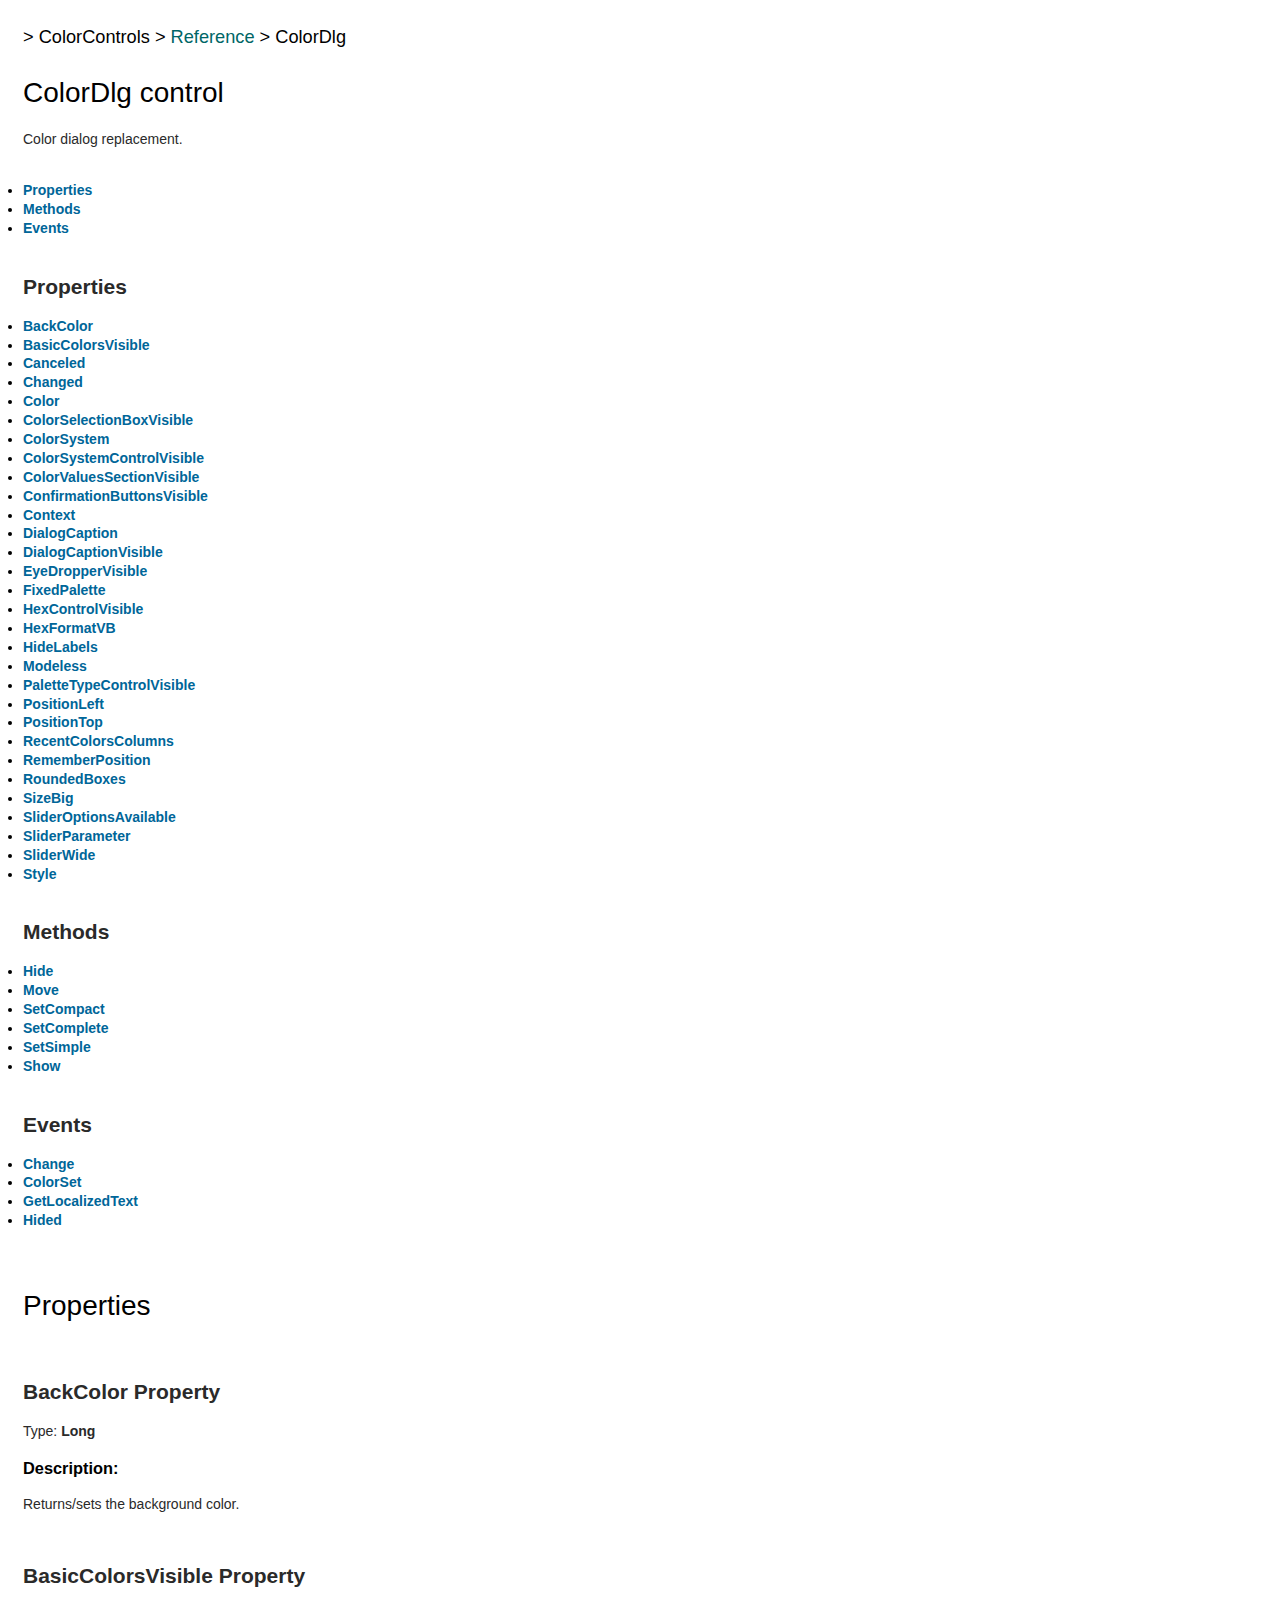
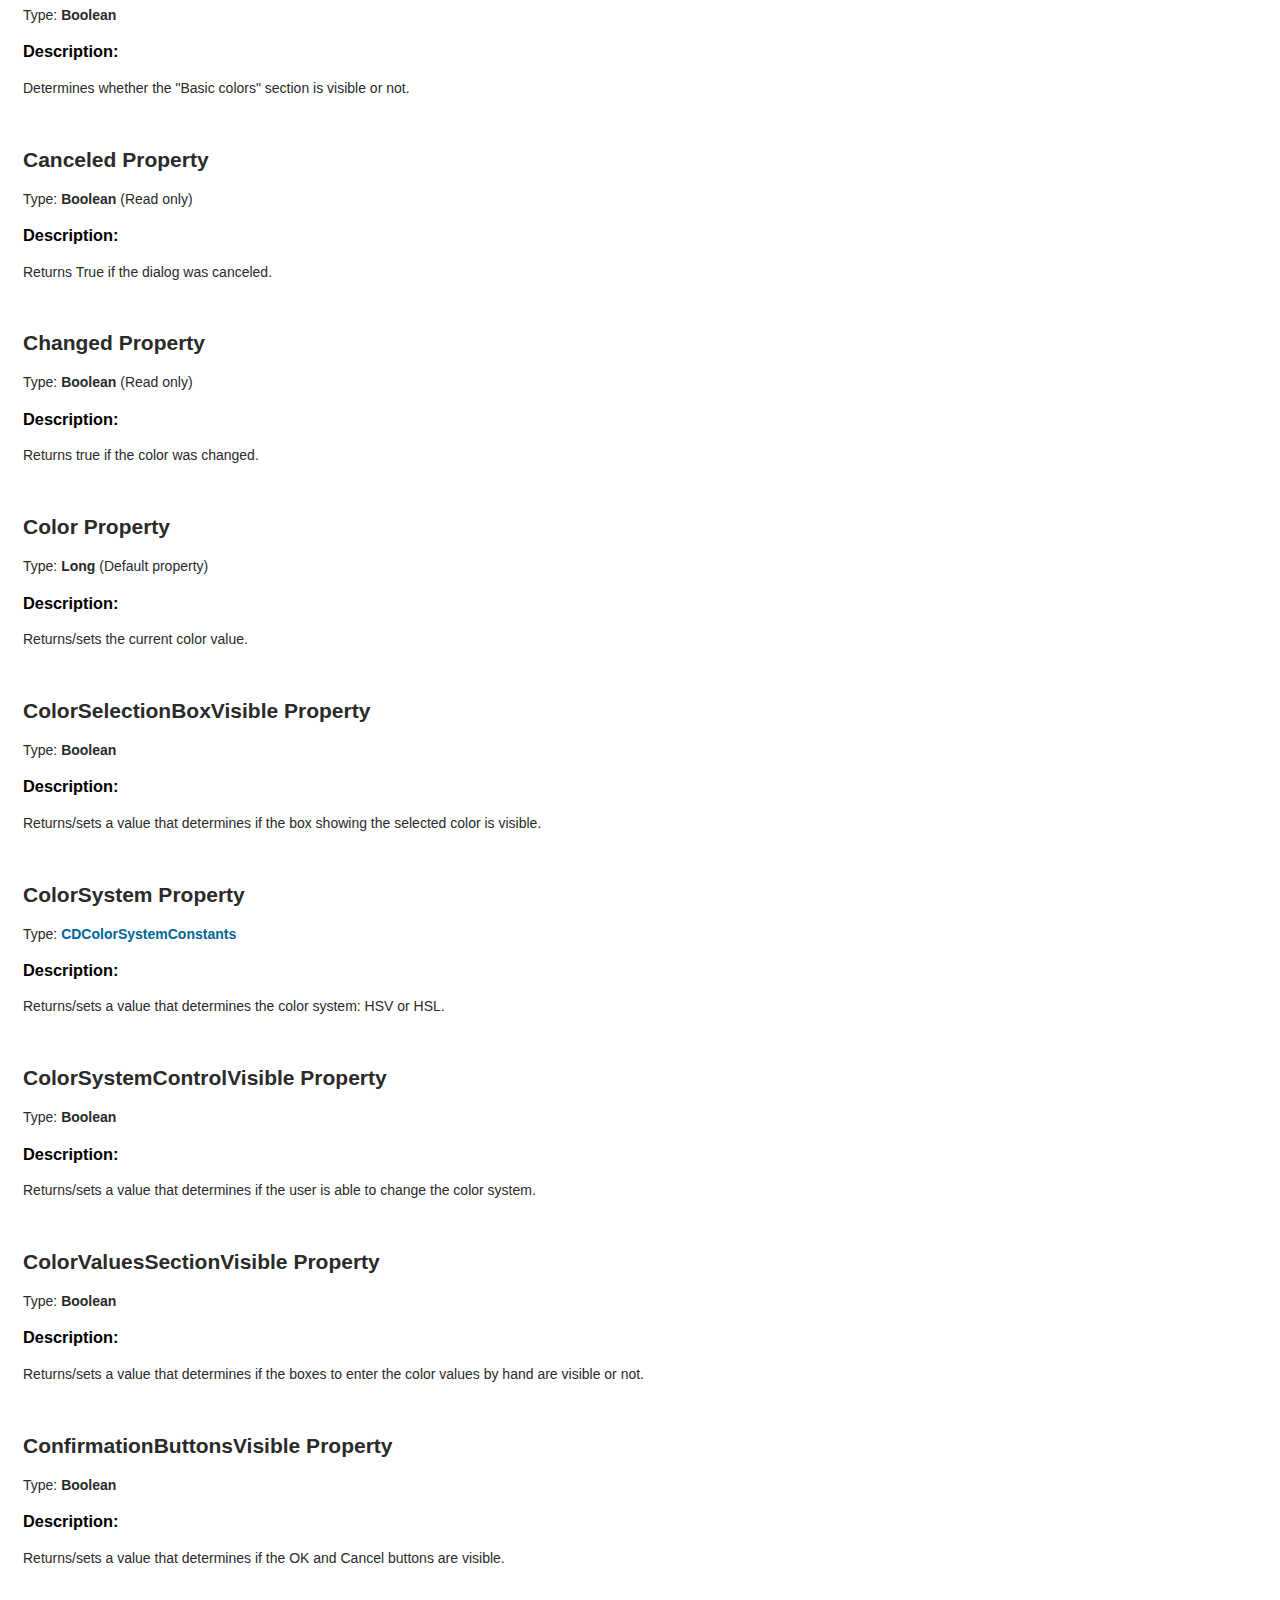
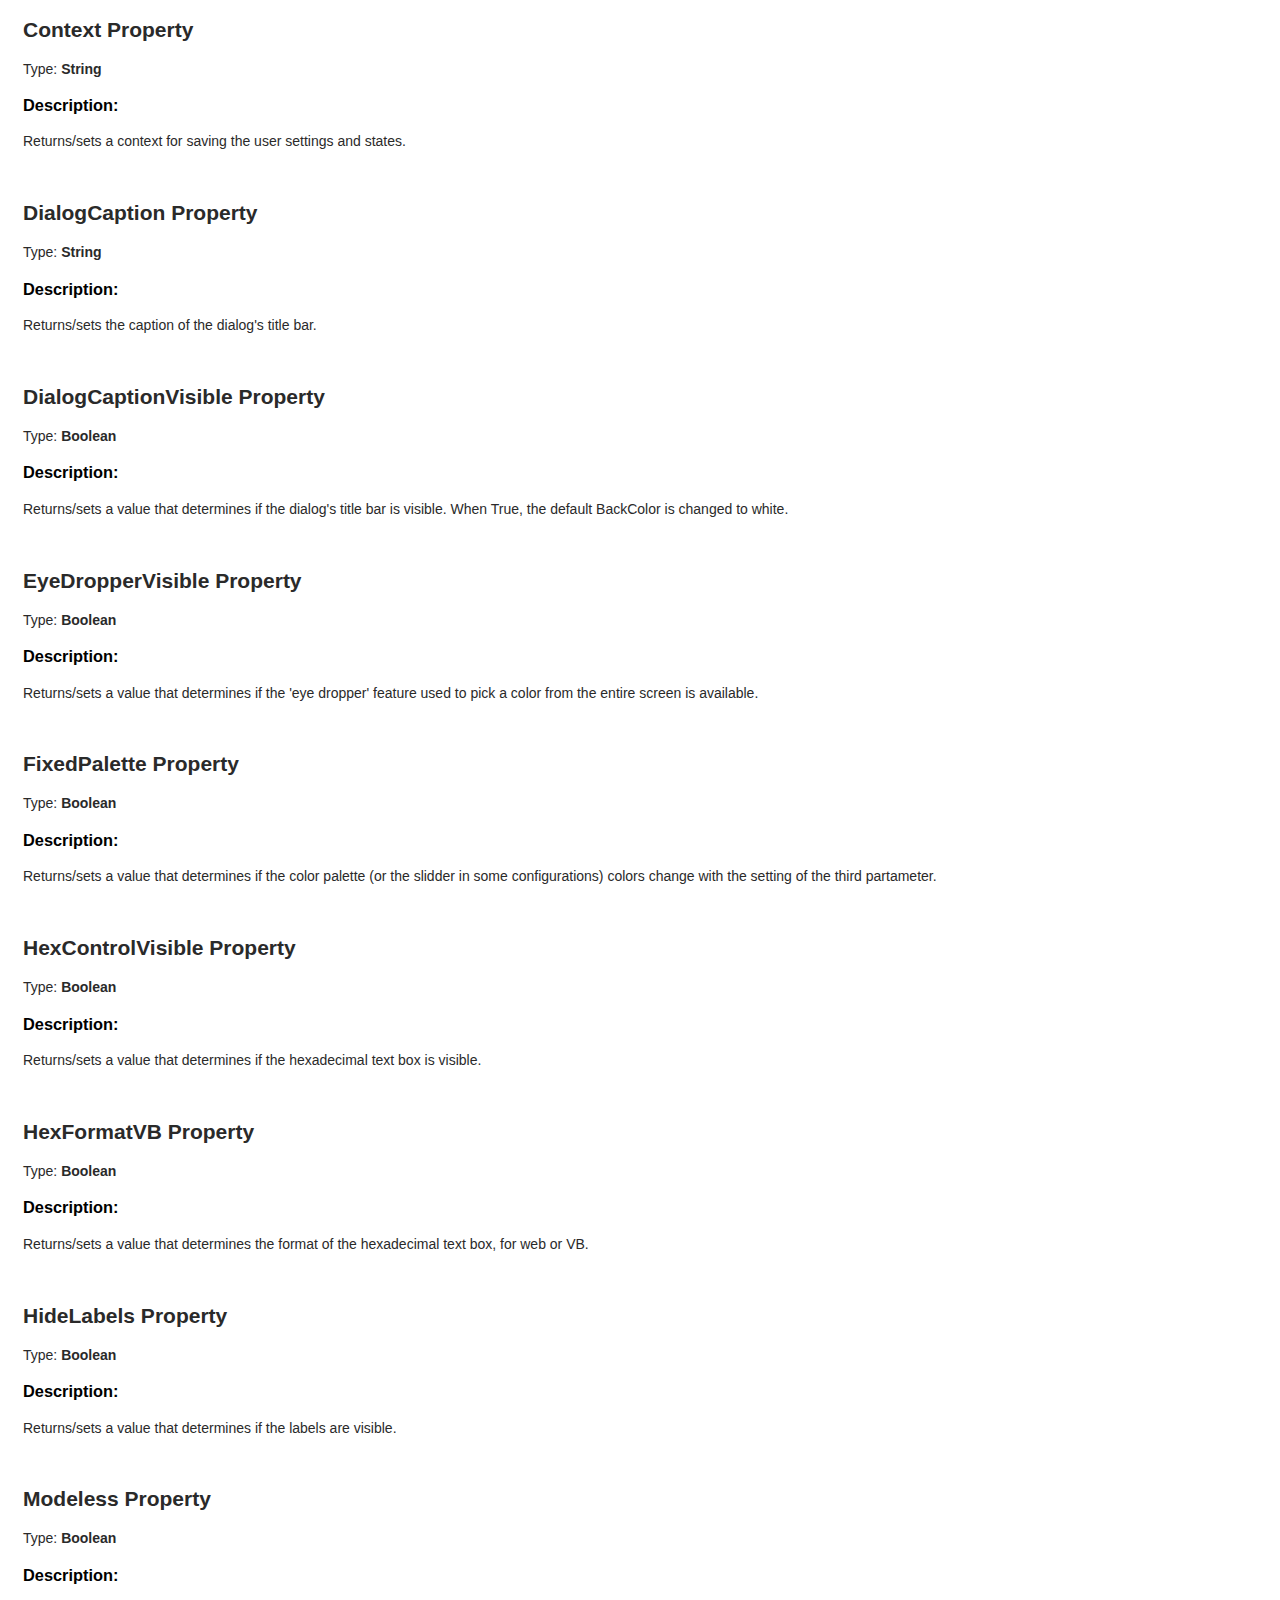
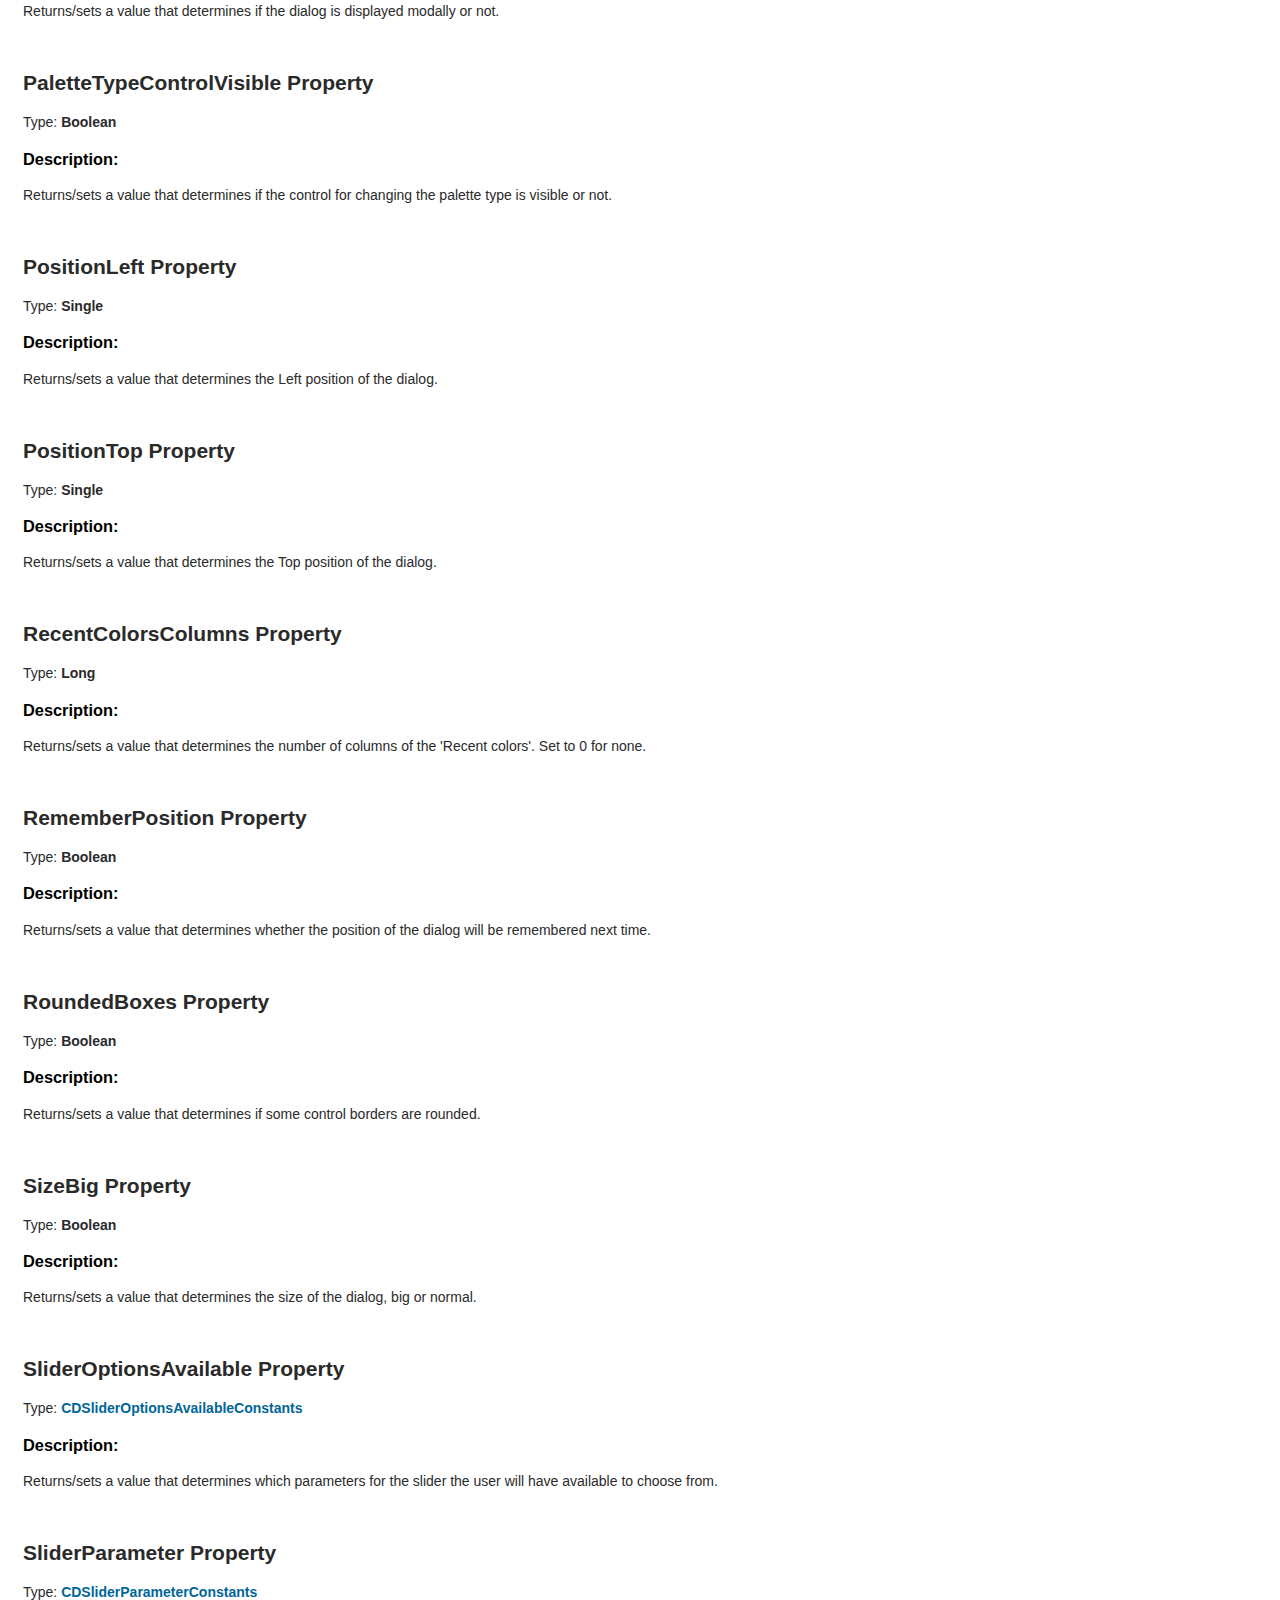
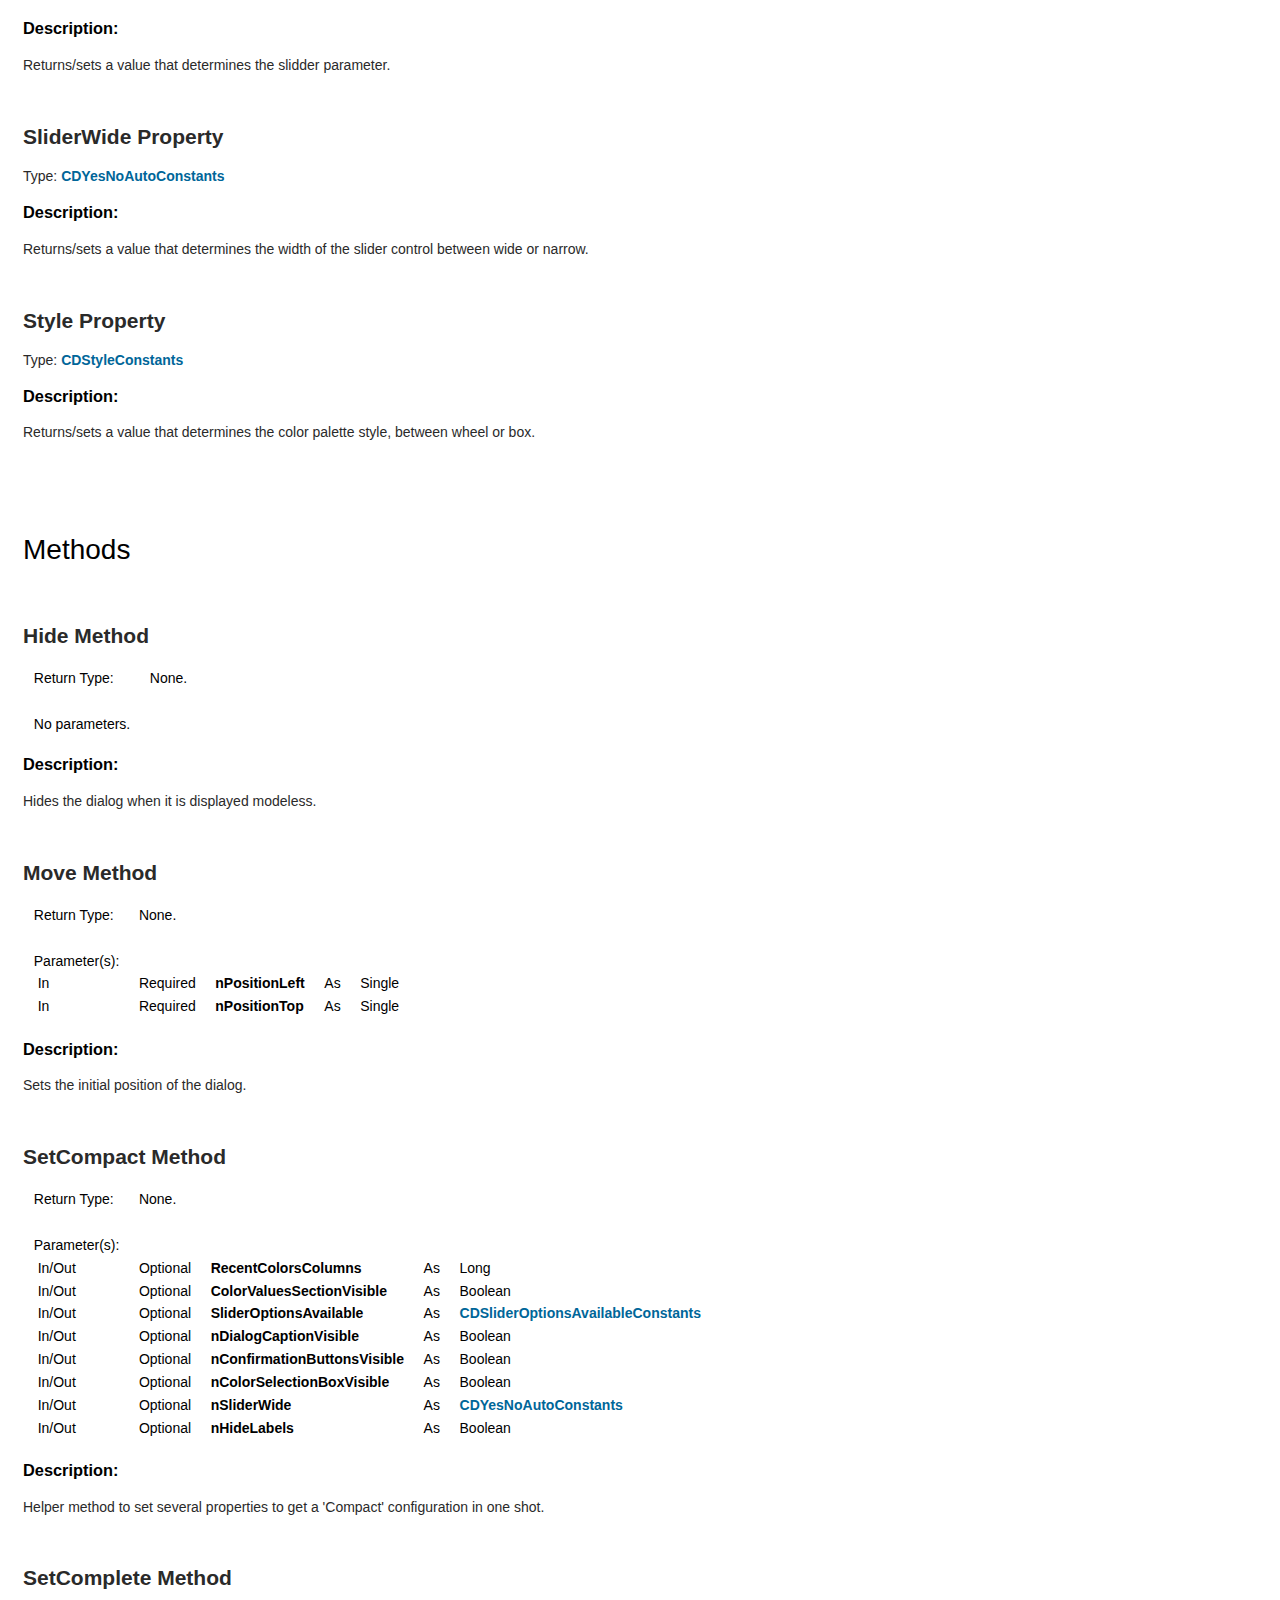
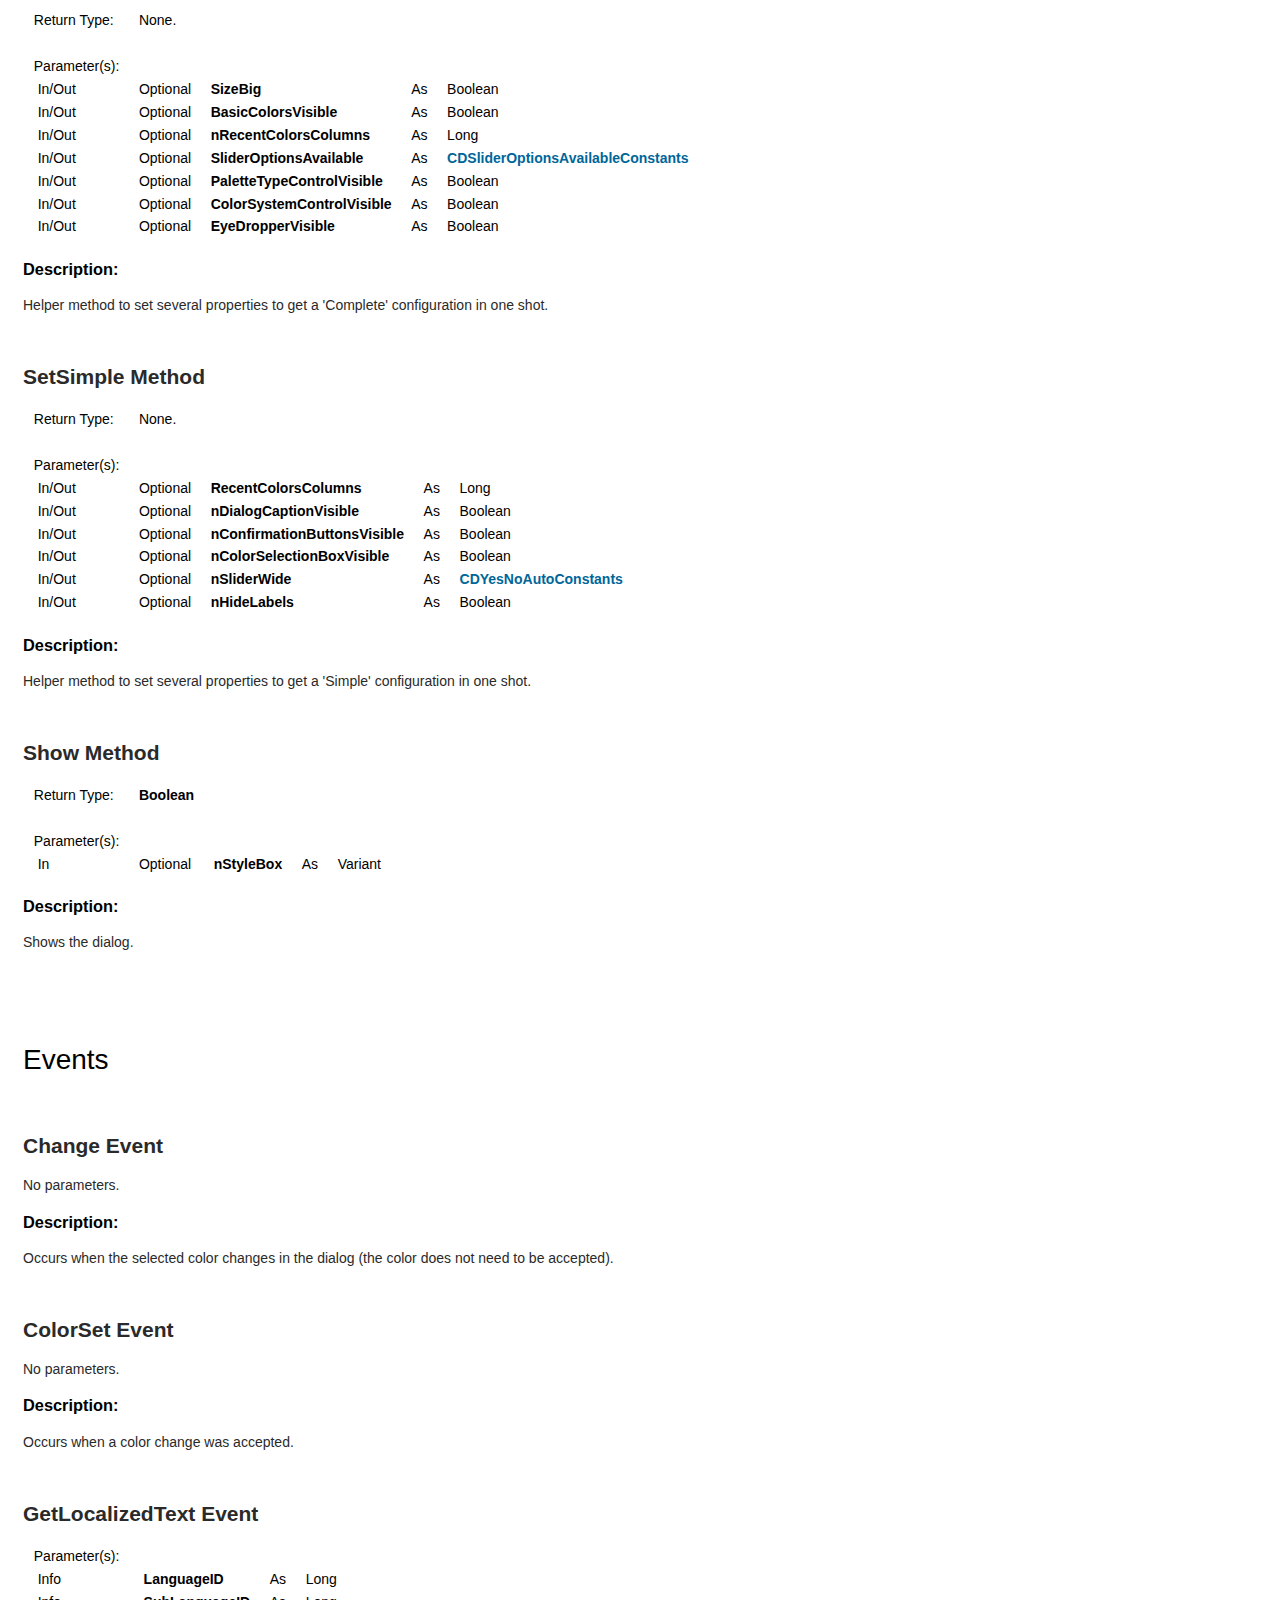
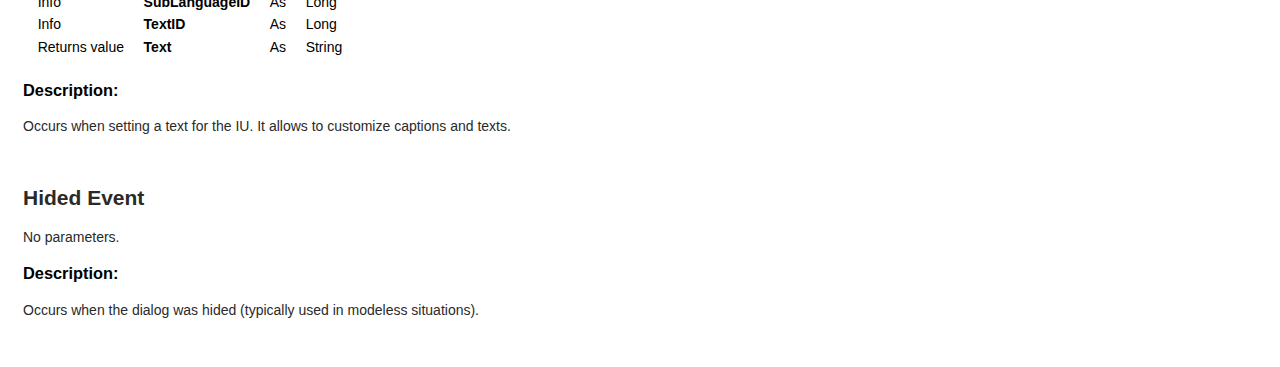
<file: docs/html_files/colordlg_control.html>
<!DOCTYPE html PUBLIC "-//W3C//DTD XHTML 1.0 Strict//EN" "http://www.w3.org/TR/xhtml1/DTD/xhtml1-strict.dtd" >
<html xmlns="http://www.w3.org/1999/xhtml">
<head>
<meta name="viewport" content="width=device-width, initial-scale=1.0">
<meta charset="utf-8" />
<title>ColorDlg control</title>
<meta name="DESCRIPTION" content="ColorDlg control" />
<link rel="stylesheet" type="text/css" href="styles.css">
</head>

<body>
<header>
<br>
> ColorControls > <a href="index.html"> Reference</a> > ColorDlg
<br><br>
</header>
<h1>ColorDlg control</h1>
<p>Color dialog replacement.</p><br>
<li class="toc1"><a href="#ilink1">Properties</a></li><li class="toc1"><a href="#ilink32">Methods</a></li><li class="toc1"><a href="#ilink39">Events</a></li><br><a name="ilink1" /><h2><p class="section">Properties</p></h2></a>
<li class="toc1"><a href="#ilink2">BackColor</a><br>
<li class="toc1"><a href="#ilink3">BasicColorsVisible</a><br>
<li class="toc1"><a href="#ilink4">Canceled</a><br>
<li class="toc1"><a href="#ilink5">Changed</a><br>
<li class="toc1"><a href="#ilink6">Color</a><br>
<li class="toc1"><a href="#ilink7">ColorSelectionBoxVisible</a><br>
<li class="toc1"><a href="#ilink8">ColorSystem</a><br>
<li class="toc1"><a href="#ilink9">ColorSystemControlVisible</a><br>
<li class="toc1"><a href="#ilink10">ColorValuesSectionVisible</a><br>
<li class="toc1"><a href="#ilink11">ConfirmationButtonsVisible</a><br>
<li class="toc1"><a href="#ilink12">Context</a><br>
<li class="toc1"><a href="#ilink13">DialogCaption</a><br>
<li class="toc1"><a href="#ilink14">DialogCaptionVisible</a><br>
<li class="toc1"><a href="#ilink15">EyeDropperVisible</a><br>
<li class="toc1"><a href="#ilink16">FixedPalette</a><br>
<li class="toc1"><a href="#ilink17">HexControlVisible</a><br>
<li class="toc1"><a href="#ilink18">HexFormatVB</a><br>
<li class="toc1"><a href="#ilink19">HideLabels</a><br>
<li class="toc1"><a href="#ilink20">Modeless</a><br>
<li class="toc1"><a href="#ilink21">PaletteTypeControlVisible</a><br>
<li class="toc1"><a href="#ilink22">PositionLeft</a><br>
<li class="toc1"><a href="#ilink23">PositionTop</a><br>
<li class="toc1"><a href="#ilink24">RecentColorsColumns</a><br>
<li class="toc1"><a href="#ilink25">RememberPosition</a><br>
<li class="toc1"><a href="#ilink26">RoundedBoxes</a><br>
<li class="toc1"><a href="#ilink27">SizeBig</a><br>
<li class="toc1"><a href="#ilink28">SliderOptionsAvailable</a><br>
<li class="toc1"><a href="#ilink29">SliderParameter</a><br>
<li class="toc1"><a href="#ilink30">SliderWide</a><br>
<li class="toc1"><a href="#ilink31">Style</a><br>
<br><a name="ilink32" /><h2><p class="section">Methods</p></h2></a>
<li class="toc1"><a href="#ilink33">Hide</a><br>
<li class="toc1"><a href="#ilink34">Move</a><br>
<li class="toc1"><a href="#ilink35">SetCompact</a><br>
<li class="toc1"><a href="#ilink36">SetComplete</a><br>
<li class="toc1"><a href="#ilink37">SetSimple</a><br>
<li class="toc1"><a href="#ilink38">Show</a><br>
<br><a name="ilink39" /><h2><p class="section">Events</p></h2></a>
<li class="toc1"><a href="#ilink40">Change</a><br>
<li class="toc1"><a href="#ilink41">ColorSet</a><br>
<li class="toc1"><a href="#ilink42">GetLocalizedText</a><br>
<li class="toc1"><a href="#ilink43">Hided</a><br>

<br><br><br><h1>Properties</h1><br><a name="ilink2" /><h2><p class"section">BackColor Property</p></h2></a>
<p>Type: <b>Long</b></p>
<h3>Description:</h3>
<p>Returns/sets the background color.</p><br>
<a name="ilink3" /><h2><p class"section">BasicColorsVisible Property</p></h2></a>
<p>Type: <b>Boolean</b></p>
<h3>Description:</h3>
<p>Determines whether the "Basic colors" section is visible or not.</p><br>
<a name="ilink4" /><h2><p class"section">Canceled Property</p></h2></a>
<p>Type: <b>Boolean</b> (Read only)</p>
<h3>Description:</h3>
<p>Returns True if the dialog was canceled.</p><br>
<a name="ilink5" /><h2><p class"section">Changed Property</p></h2></a>
<p>Type: <b>Boolean</b> (Read only)</p>
<h3>Description:</h3>
<p>Returns true if the color was changed.</p><br>
<a name="ilink6" /><h2><p class"section">Color Property</p></h2></a>
<p>Type: <b>Long</b> (Default property)</p>
<h3>Description:</h3>
<p>Returns/sets the current color value.</p><br>
<a name="ilink7" /><h2><p class"section">ColorSelectionBoxVisible Property</p></h2></a>
<p>Type: <b>Boolean</b></p>
<h3>Description:</h3>
<p>Returns/sets a value that determines if the box showing the selected color is visible.</p><br>
<a name="ilink8" /><h2><p class"section">ColorSystem Property</p></h2></a>
<p>Type: <b><a href="constants.html#ilink1">CDColorSystemConstants</a></b></p>
<h3>Description:</h3>
<p>Returns/sets a value that determines the color system: HSV or HSL.</p><br>
<a name="ilink9" /><h2><p class"section">ColorSystemControlVisible Property</p></h2></a>
<p>Type: <b>Boolean</b></p>
<h3>Description:</h3>
<p>Returns/sets a value that determines if the user is able to change the color system.</p><br>
<a name="ilink10" /><h2><p class"section">ColorValuesSectionVisible Property</p></h2></a>
<p>Type: <b>Boolean</b></p>
<h3>Description:</h3>
<p>Returns/sets a value that determines if the boxes to enter the color values by hand are visible or not.</p><br>
<a name="ilink11" /><h2><p class"section">ConfirmationButtonsVisible Property</p></h2></a>
<p>Type: <b>Boolean</b></p>
<h3>Description:</h3>
<p>Returns/sets a value that determines if the OK and Cancel buttons are visible.</p><br>
<a name="ilink12" /><h2><p class"section">Context Property</p></h2></a>
<p>Type: <b>String</b></p>
<h3>Description:</h3>
<p>Returns/sets a context for saving the user settings and states.</p><br>
<a name="ilink13" /><h2><p class"section">DialogCaption Property</p></h2></a>
<p>Type: <b>String</b></p>
<h3>Description:</h3>
<p>Returns/sets the caption of the dialog's title bar.</p><br>
<a name="ilink14" /><h2><p class"section">DialogCaptionVisible Property</p></h2></a>
<p>Type: <b>Boolean</b></p>
<h3>Description:</h3>
<p>Returns/sets a value that determines if the dialog's title bar is visible. When True, the default BackColor is changed to white.</p><br>
<a name="ilink15" /><h2><p class"section">EyeDropperVisible Property</p></h2></a>
<p>Type: <b>Boolean</b></p>
<h3>Description:</h3>
<p>Returns/sets a value that determines if the 'eye dropper' feature used to pick a color from the entire screen is available.</p><br>
<a name="ilink16" /><h2><p class"section">FixedPalette Property</p></h2></a>
<p>Type: <b>Boolean</b></p>
<h3>Description:</h3>
<p>Returns/sets a value that determines if the color palette (or the slidder in some configurations) colors change with the setting of the third partameter.</p><br>
<a name="ilink17" /><h2><p class"section">HexControlVisible Property</p></h2></a>
<p>Type: <b>Boolean</b></p>
<h3>Description:</h3>
<p>Returns/sets a value that determines if the hexadecimal text box is visible.</p><br>
<a name="ilink18" /><h2><p class"section">HexFormatVB Property</p></h2></a>
<p>Type: <b>Boolean</b></p>
<h3>Description:</h3>
<p>Returns/sets a value that determines the format of the hexadecimal text box, for web or VB.</p><br>
<a name="ilink19" /><h2><p class"section">HideLabels Property</p></h2></a>
<p>Type: <b>Boolean</b></p>
<h3>Description:</h3>
<p>Returns/sets a value that determines if the labels are visible.</p><br>
<a name="ilink20" /><h2><p class"section">Modeless Property</p></h2></a>
<p>Type: <b>Boolean</b></p>
<h3>Description:</h3>
<p>Returns/sets a value that determines if the dialog is displayed modally or not.</p><br>
<a name="ilink21" /><h2><p class"section">PaletteTypeControlVisible Property</p></h2></a>
<p>Type: <b>Boolean</b></p>
<h3>Description:</h3>
<p>Returns/sets a value that determines if the control for changing the palette type is visible or not.</p><br>
<a name="ilink22" /><h2><p class"section">PositionLeft Property</p></h2></a>
<p>Type: <b>Single</b></p>
<h3>Description:</h3>
<p>Returns/sets a value that determines the Left position of the dialog.</p><br>
<a name="ilink23" /><h2><p class"section">PositionTop Property</p></h2></a>
<p>Type: <b>Single</b></p>
<h3>Description:</h3>
<p>Returns/sets a value that determines the Top position of the dialog.</p><br>
<a name="ilink24" /><h2><p class"section">RecentColorsColumns Property</p></h2></a>
<p>Type: <b>Long</b></p>
<h3>Description:</h3>
<p>Returns/sets a value that determines the number of columns of the 'Recent colors'. Set to 0 for none.</p><br>
<a name="ilink25" /><h2><p class"section">RememberPosition Property</p></h2></a>
<p>Type: <b>Boolean</b></p>
<h3>Description:</h3>
<p>Returns/sets a value that determines whether the position of the dialog will be remembered next time.</p><br>
<a name="ilink26" /><h2><p class"section">RoundedBoxes Property</p></h2></a>
<p>Type: <b>Boolean</b></p>
<h3>Description:</h3>
<p>Returns/sets a value that determines if some control borders are rounded.</p><br>
<a name="ilink27" /><h2><p class"section">SizeBig Property</p></h2></a>
<p>Type: <b>Boolean</b></p>
<h3>Description:</h3>
<p>Returns/sets a value that determines the size of the dialog, big or normal.</p><br>
<a name="ilink28" /><h2><p class"section">SliderOptionsAvailable Property</p></h2></a>
<p>Type: <b><a href="constants.html#ilink3">CDSliderOptionsAvailableConstants</a></b></p>
<h3>Description:</h3>
<p>Returns/sets a value that determines which parameters for the slider the user will have available to choose from.</p><br>
<a name="ilink29" /><h2><p class"section">SliderParameter Property</p></h2></a>
<p>Type: <b><a href="constants.html#ilink4">CDSliderParameterConstants</a></b></p>
<h3>Description:</h3>
<p>Returns/sets a value that determines the slidder parameter.</p><br>
<a name="ilink30" /><h2><p class"section">SliderWide Property</p></h2></a>
<p>Type: <b><a href="constants.html#ilink6">CDYesNoAutoConstants</a></b></p>
<h3>Description:</h3>
<p>Returns/sets a value that determines the width of the slider control between wide or narrow.</p><br>
<a name="ilink31" /><h2><p class"section">Style Property</p></h2></a>
<p>Type: <b><a href="constants.html#ilink5">CDStyleConstants</a></b></p>
<h3>Description:</h3>
<p>Returns/sets a value that determines the color palette style, between wheel or box.</p><br>

<br><br><br><h1>Methods</h1><br><a name="ilink33" /><h2><p class"section">Hide Method</p></h2></a>
<p><table><tbody>    <tr>    <td>&nbsp&nbspReturn Type:&nbsp&nbsp</td>    <td>&nbsp&nbspNone.&nbsp&nbsp</td>    </tr><tr><td>&nbsp</td></tr>    <tr>    <td>&nbsp&nbspNo parameters.&nbsp&nbsp</td>    </tr>  </tbody></table></p>
<h3>Description:</h3>
<p>Hides the dialog when it is displayed modeless.</p><br>
<a name="ilink34" /><h2><p class"section">Move Method</p></h2></a>
<p><table><tbody>    <tr>    <td>&nbsp&nbspReturn Type:&nbsp&nbsp</td>    <td>&nbsp&nbspNone.&nbsp&nbsp</td>    </tr><tr><td>&nbsp</td></tr>    <tr>    <td>&nbsp&nbspParameter(s):&nbsp&nbsp</td>    </tr>    <tr>    <td>&nbsp&nbsp    In&nbsp&nbsp</td>    <td>&nbsp&nbspRequired&nbsp&nbsp</td>    <td>&nbsp&nbsp<b>nPositionLeft</b>&nbsp&nbsp</td>    <td>&nbsp&nbspAs&nbsp&nbsp</td>    <td>&nbsp&nbspSingle&nbsp&nbsp</td>    </tr>    <tr>    <td>&nbsp&nbsp    In&nbsp&nbsp</td>    <td>&nbsp&nbspRequired&nbsp&nbsp</td>    <td>&nbsp&nbsp<b>nPositionTop</b>&nbsp&nbsp</td>    <td>&nbsp&nbspAs&nbsp&nbsp</td>    <td>&nbsp&nbspSingle&nbsp&nbsp</td>    </tr>    <tr>    </tr>  </tbody></table></p>
<h3>Description:</h3>
<p>Sets the initial position of the dialog.</p><br>
<a name="ilink35" /><h2><p class"section">SetCompact Method</p></h2></a>
<p><table><tbody>    <tr>    <td>&nbsp&nbspReturn Type:&nbsp&nbsp</td>    <td>&nbsp&nbspNone.&nbsp&nbsp</td>    </tr><tr><td>&nbsp</td></tr>    <tr>    <td>&nbsp&nbspParameter(s):&nbsp&nbsp</td>    </tr>    <tr>    <td>&nbsp&nbsp    In/Out&nbsp&nbsp</td>    <td>&nbsp&nbspOptional&nbsp&nbsp</td>    <td>&nbsp&nbsp<b>RecentColorsColumns</b>&nbsp&nbsp</td>    <td>&nbsp&nbspAs&nbsp&nbsp</td>    <td>&nbsp&nbspLong&nbsp&nbsp</td>    </tr>    <tr>    <td>&nbsp&nbsp    In/Out&nbsp&nbsp</td>    <td>&nbsp&nbspOptional&nbsp&nbsp</td>    <td>&nbsp&nbsp<b>ColorValuesSectionVisible</b>&nbsp&nbsp</td>    <td>&nbsp&nbspAs&nbsp&nbsp</td>    <td>&nbsp&nbspBoolean&nbsp&nbsp</td>    </tr>    <tr>    <td>&nbsp&nbsp    In/Out&nbsp&nbsp</td>    <td>&nbsp&nbspOptional&nbsp&nbsp</td>    <td>&nbsp&nbsp<b>SliderOptionsAvailable</b>&nbsp&nbsp</td>    <td>&nbsp&nbspAs&nbsp&nbsp</td>    <td>&nbsp&nbsp<a href="constants.html#ilink3">CDSliderOptionsAvailableConstants</a>&nbsp&nbsp</td>    </tr>    <tr>    <td>&nbsp&nbsp    In/Out&nbsp&nbsp</td>    <td>&nbsp&nbspOptional&nbsp&nbsp</td>    <td>&nbsp&nbsp<b>nDialogCaptionVisible</b>&nbsp&nbsp</td>    <td>&nbsp&nbspAs&nbsp&nbsp</td>    <td>&nbsp&nbspBoolean&nbsp&nbsp</td>    </tr>    <tr>    <td>&nbsp&nbsp    In/Out&nbsp&nbsp</td>    <td>&nbsp&nbspOptional&nbsp&nbsp</td>    <td>&nbsp&nbsp<b>nConfirmationButtonsVisible</b>&nbsp&nbsp</td>    <td>&nbsp&nbspAs&nbsp&nbsp</td>    <td>&nbsp&nbspBoolean&nbsp&nbsp</td>    </tr>    <tr>    <td>&nbsp&nbsp    In/Out&nbsp&nbsp</td>    <td>&nbsp&nbspOptional&nbsp&nbsp</td>    <td>&nbsp&nbsp<b>nColorSelectionBoxVisible</b>&nbsp&nbsp</td>    <td>&nbsp&nbspAs&nbsp&nbsp</td>    <td>&nbsp&nbspBoolean&nbsp&nbsp</td>    </tr>    <tr>    <td>&nbsp&nbsp    In/Out&nbsp&nbsp</td>    <td>&nbsp&nbspOptional&nbsp&nbsp</td>    <td>&nbsp&nbsp<b>nSliderWide</b>&nbsp&nbsp</td>    <td>&nbsp&nbspAs&nbsp&nbsp</td>    <td>&nbsp&nbsp<a href="constants.html#ilink6">CDYesNoAutoConstants</a>&nbsp&nbsp</td>    </tr>    <tr>    <td>&nbsp&nbsp    In/Out&nbsp&nbsp</td>    <td>&nbsp&nbspOptional&nbsp&nbsp</td>    <td>&nbsp&nbsp<b>nHideLabels</b>&nbsp&nbsp</td>    <td>&nbsp&nbspAs&nbsp&nbsp</td>    <td>&nbsp&nbspBoolean&nbsp&nbsp</td>    </tr>    <tr>    </tr>  </tbody></table></p>
<h3>Description:</h3>
<p>Helper method to set several properties to get a 'Compact' configuration in one shot.</p><br>
<a name="ilink36" /><h2><p class"section">SetComplete Method</p></h2></a>
<p><table><tbody>    <tr>    <td>&nbsp&nbspReturn Type:&nbsp&nbsp</td>    <td>&nbsp&nbspNone.&nbsp&nbsp</td>    </tr><tr><td>&nbsp</td></tr>    <tr>    <td>&nbsp&nbspParameter(s):&nbsp&nbsp</td>    </tr>    <tr>    <td>&nbsp&nbsp    In/Out&nbsp&nbsp</td>    <td>&nbsp&nbspOptional&nbsp&nbsp</td>    <td>&nbsp&nbsp<b>SizeBig</b>&nbsp&nbsp</td>    <td>&nbsp&nbspAs&nbsp&nbsp</td>    <td>&nbsp&nbspBoolean&nbsp&nbsp</td>    </tr>    <tr>    <td>&nbsp&nbsp    In/Out&nbsp&nbsp</td>    <td>&nbsp&nbspOptional&nbsp&nbsp</td>    <td>&nbsp&nbsp<b>BasicColorsVisible</b>&nbsp&nbsp</td>    <td>&nbsp&nbspAs&nbsp&nbsp</td>    <td>&nbsp&nbspBoolean&nbsp&nbsp</td>    </tr>    <tr>    <td>&nbsp&nbsp    In/Out&nbsp&nbsp</td>    <td>&nbsp&nbspOptional&nbsp&nbsp</td>    <td>&nbsp&nbsp<b>nRecentColorsColumns</b>&nbsp&nbsp</td>    <td>&nbsp&nbspAs&nbsp&nbsp</td>    <td>&nbsp&nbspLong&nbsp&nbsp</td>    </tr>    <tr>    <td>&nbsp&nbsp    In/Out&nbsp&nbsp</td>    <td>&nbsp&nbspOptional&nbsp&nbsp</td>    <td>&nbsp&nbsp<b>SliderOptionsAvailable</b>&nbsp&nbsp</td>    <td>&nbsp&nbspAs&nbsp&nbsp</td>    <td>&nbsp&nbsp<a href="constants.html#ilink3">CDSliderOptionsAvailableConstants</a>&nbsp&nbsp</td>    </tr>    <tr>    <td>&nbsp&nbsp    In/Out&nbsp&nbsp</td>    <td>&nbsp&nbspOptional&nbsp&nbsp</td>    <td>&nbsp&nbsp<b>PaletteTypeControlVisible</b>&nbsp&nbsp</td>    <td>&nbsp&nbspAs&nbsp&nbsp</td>    <td>&nbsp&nbspBoolean&nbsp&nbsp</td>    </tr>    <tr>    <td>&nbsp&nbsp    In/Out&nbsp&nbsp</td>    <td>&nbsp&nbspOptional&nbsp&nbsp</td>    <td>&nbsp&nbsp<b>ColorSystemControlVisible</b>&nbsp&nbsp</td>    <td>&nbsp&nbspAs&nbsp&nbsp</td>    <td>&nbsp&nbspBoolean&nbsp&nbsp</td>    </tr>    <tr>    <td>&nbsp&nbsp    In/Out&nbsp&nbsp</td>    <td>&nbsp&nbspOptional&nbsp&nbsp</td>    <td>&nbsp&nbsp<b>EyeDropperVisible</b>&nbsp&nbsp</td>    <td>&nbsp&nbspAs&nbsp&nbsp</td>    <td>&nbsp&nbspBoolean&nbsp&nbsp</td>    </tr>    <tr>    </tr>  </tbody></table></p>
<h3>Description:</h3>
<p>Helper method to set several properties to get a 'Complete' configuration in one shot.</p><br>
<a name="ilink37" /><h2><p class"section">SetSimple Method</p></h2></a>
<p><table><tbody>    <tr>    <td>&nbsp&nbspReturn Type:&nbsp&nbsp</td>    <td>&nbsp&nbspNone.&nbsp&nbsp</td>    </tr><tr><td>&nbsp</td></tr>    <tr>    <td>&nbsp&nbspParameter(s):&nbsp&nbsp</td>    </tr>    <tr>    <td>&nbsp&nbsp    In/Out&nbsp&nbsp</td>    <td>&nbsp&nbspOptional&nbsp&nbsp</td>    <td>&nbsp&nbsp<b>RecentColorsColumns</b>&nbsp&nbsp</td>    <td>&nbsp&nbspAs&nbsp&nbsp</td>    <td>&nbsp&nbspLong&nbsp&nbsp</td>    </tr>    <tr>    <td>&nbsp&nbsp    In/Out&nbsp&nbsp</td>    <td>&nbsp&nbspOptional&nbsp&nbsp</td>    <td>&nbsp&nbsp<b>nDialogCaptionVisible</b>&nbsp&nbsp</td>    <td>&nbsp&nbspAs&nbsp&nbsp</td>    <td>&nbsp&nbspBoolean&nbsp&nbsp</td>    </tr>    <tr>    <td>&nbsp&nbsp    In/Out&nbsp&nbsp</td>    <td>&nbsp&nbspOptional&nbsp&nbsp</td>    <td>&nbsp&nbsp<b>nConfirmationButtonsVisible</b>&nbsp&nbsp</td>    <td>&nbsp&nbspAs&nbsp&nbsp</td>    <td>&nbsp&nbspBoolean&nbsp&nbsp</td>    </tr>    <tr>    <td>&nbsp&nbsp    In/Out&nbsp&nbsp</td>    <td>&nbsp&nbspOptional&nbsp&nbsp</td>    <td>&nbsp&nbsp<b>nColorSelectionBoxVisible</b>&nbsp&nbsp</td>    <td>&nbsp&nbspAs&nbsp&nbsp</td>    <td>&nbsp&nbspBoolean&nbsp&nbsp</td>    </tr>    <tr>    <td>&nbsp&nbsp    In/Out&nbsp&nbsp</td>    <td>&nbsp&nbspOptional&nbsp&nbsp</td>    <td>&nbsp&nbsp<b>nSliderWide</b>&nbsp&nbsp</td>    <td>&nbsp&nbspAs&nbsp&nbsp</td>    <td>&nbsp&nbsp<a href="constants.html#ilink6">CDYesNoAutoConstants</a>&nbsp&nbsp</td>    </tr>    <tr>    <td>&nbsp&nbsp    In/Out&nbsp&nbsp</td>    <td>&nbsp&nbspOptional&nbsp&nbsp</td>    <td>&nbsp&nbsp<b>nHideLabels</b>&nbsp&nbsp</td>    <td>&nbsp&nbspAs&nbsp&nbsp</td>    <td>&nbsp&nbspBoolean&nbsp&nbsp</td>    </tr>    <tr>    </tr>  </tbody></table></p>
<h3>Description:</h3>
<p>Helper method to set several properties to get a 'Simple' configuration in one shot.</p><br>
<a name="ilink38" /><h2><p class"section">Show Method</p></h2></a>
<p><table><tbody>    <tr>    <td>&nbsp&nbspReturn Type:&nbsp&nbsp</td>    <td>&nbsp&nbsp<b>Boolean</b>&nbsp&nbsp</td>    </tr><tr><td>&nbsp</td></tr>    <tr>    <td>&nbsp&nbspParameter(s):&nbsp&nbsp</td>    </tr>    <tr>    <td>&nbsp&nbsp    In&nbsp&nbsp</td>    <td>&nbsp&nbspOptional&nbsp&nbsp</td>    <td>&nbsp&nbsp<b>nStyleBox</b>&nbsp&nbsp</td>    <td>&nbsp&nbspAs&nbsp&nbsp</td>    <td>&nbsp&nbspVariant&nbsp&nbsp</td>    </tr>    <tr>    </tr>  </tbody></table></p>
<h3>Description:</h3>
<p>Shows the dialog.</p><br>

<br><br><br><h1>Events</h1><br><a name="ilink40" /><h2><p class"section">Change Event</p></h2></a>
<p>No parameters.</p>
<h3>Description:</h3>
<p>Occurs when the selected color changes in the dialog (the color does not need to be accepted).</p><br>
<a name="ilink41" /><h2><p class"section">ColorSet Event</p></h2></a>
<p>No parameters.</p>
<h3>Description:</h3>
<p>Occurs when a color change was accepted.</p><br>
<a name="ilink42" /><h2><p class"section">GetLocalizedText Event</p></h2></a>
<p><table><tbody>    <tr>    <td>&nbsp&nbspParameter(s):&nbsp&nbsp</td>    </tr>    <tr>    <td>&nbsp&nbsp    Info&nbsp&nbsp</td>    <td>&nbsp&nbsp<b>LanguageID</b>&nbsp&nbsp</td>    <td>&nbsp&nbspAs&nbsp&nbsp</td>    <td>&nbsp&nbspLong&nbsp&nbsp</td>    </tr>    <tr>    <td>&nbsp&nbsp    Info&nbsp&nbsp</td>    <td>&nbsp&nbsp<b>SubLanguageID</b>&nbsp&nbsp</td>    <td>&nbsp&nbspAs&nbsp&nbsp</td>    <td>&nbsp&nbspLong&nbsp&nbsp</td>    </tr>    <tr>    <td>&nbsp&nbsp    Info&nbsp&nbsp</td>    <td>&nbsp&nbsp<b>TextID</b>&nbsp&nbsp</td>    <td>&nbsp&nbspAs&nbsp&nbsp</td>    <td>&nbsp&nbspLong&nbsp&nbsp</td>    </tr>    <tr>    <td>&nbsp&nbsp    Returns value&nbsp&nbsp</td>    <td>&nbsp&nbsp<b>Text</b>&nbsp&nbsp</td>    <td>&nbsp&nbspAs&nbsp&nbsp</td>    <td>&nbsp&nbspString&nbsp&nbsp</td>    </tr>    <tr>    </tr>  </tbody></table></p>
<h3>Description:</h3>
<p>Occurs when setting a text for the IU. It allows to customize captions and texts.</p><br>
<a name="ilink43" /><h2><p class"section">Hided Event</p></h2></a>
<p>No parameters.</p>
<h3>Description:</h3>
<p>Occurs when the dialog was hided (typically used in modeless situations).</p><br>
</body>
</html>
</file>
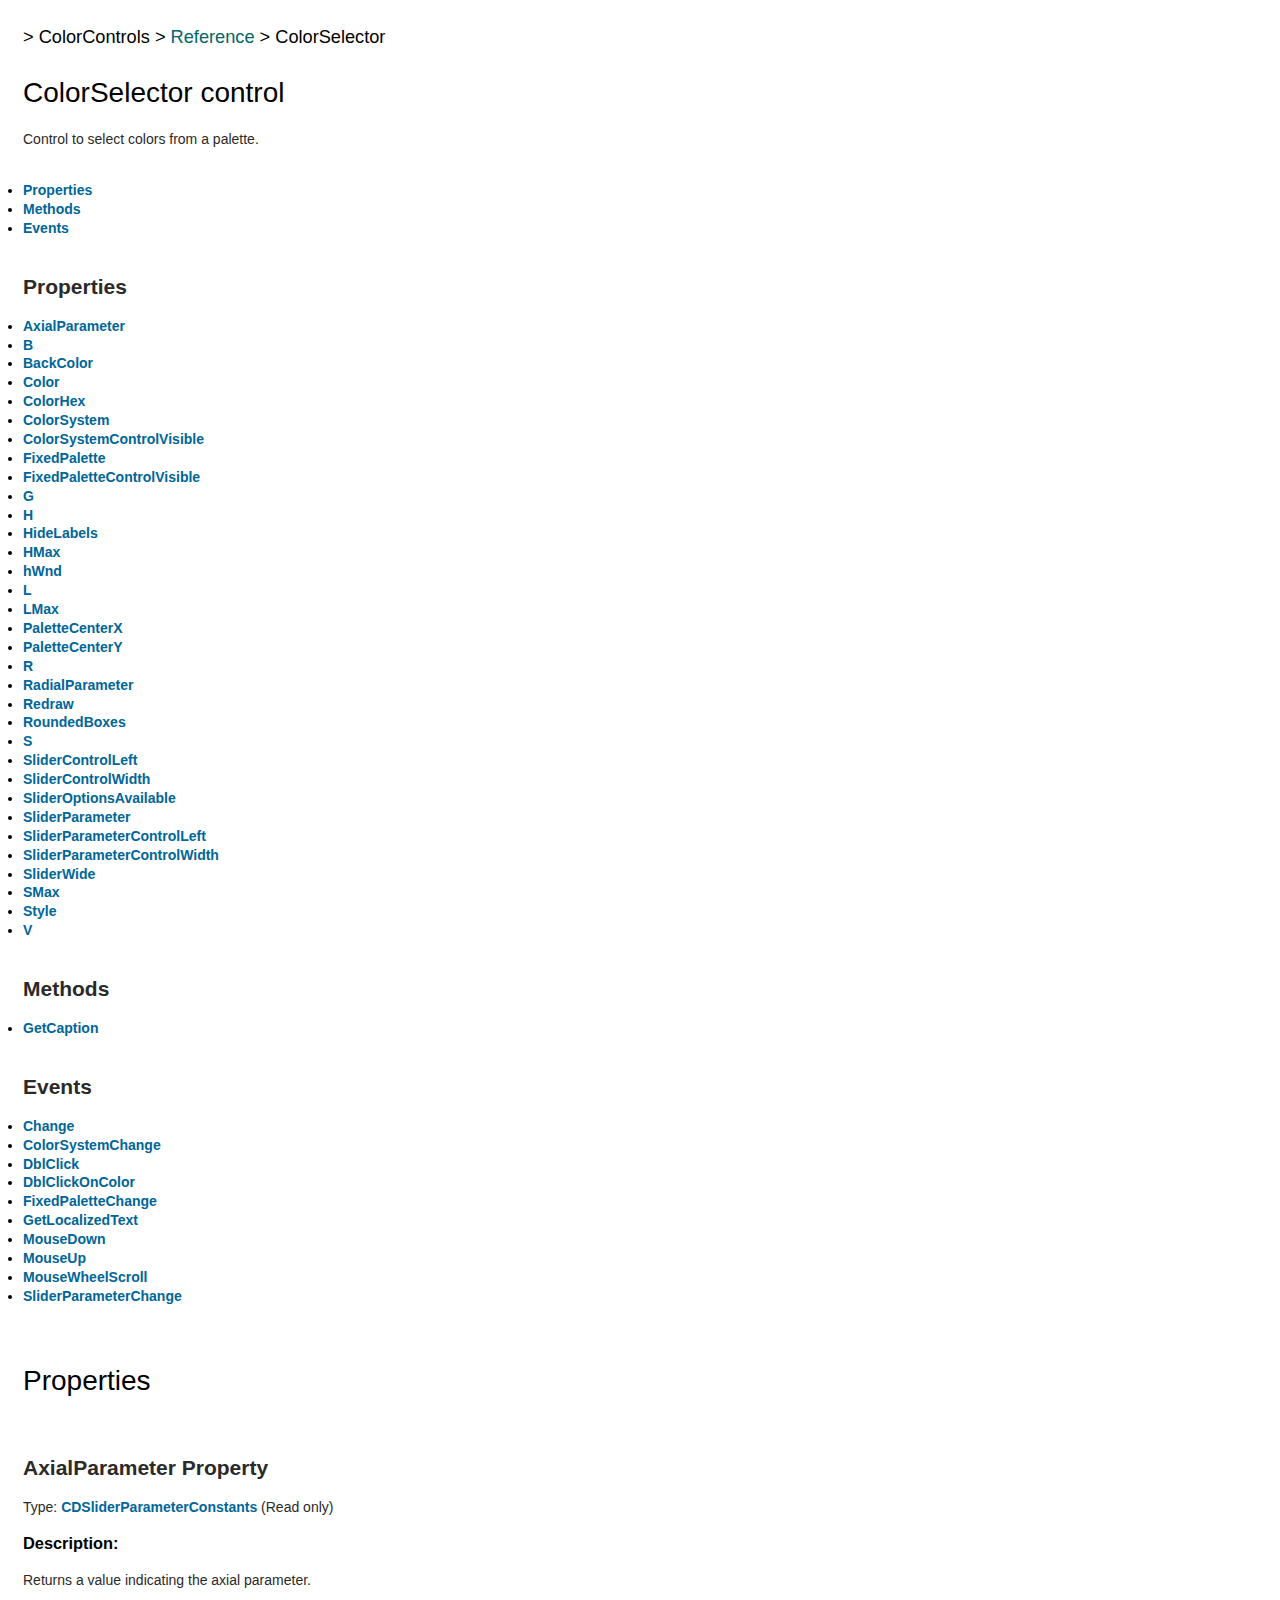
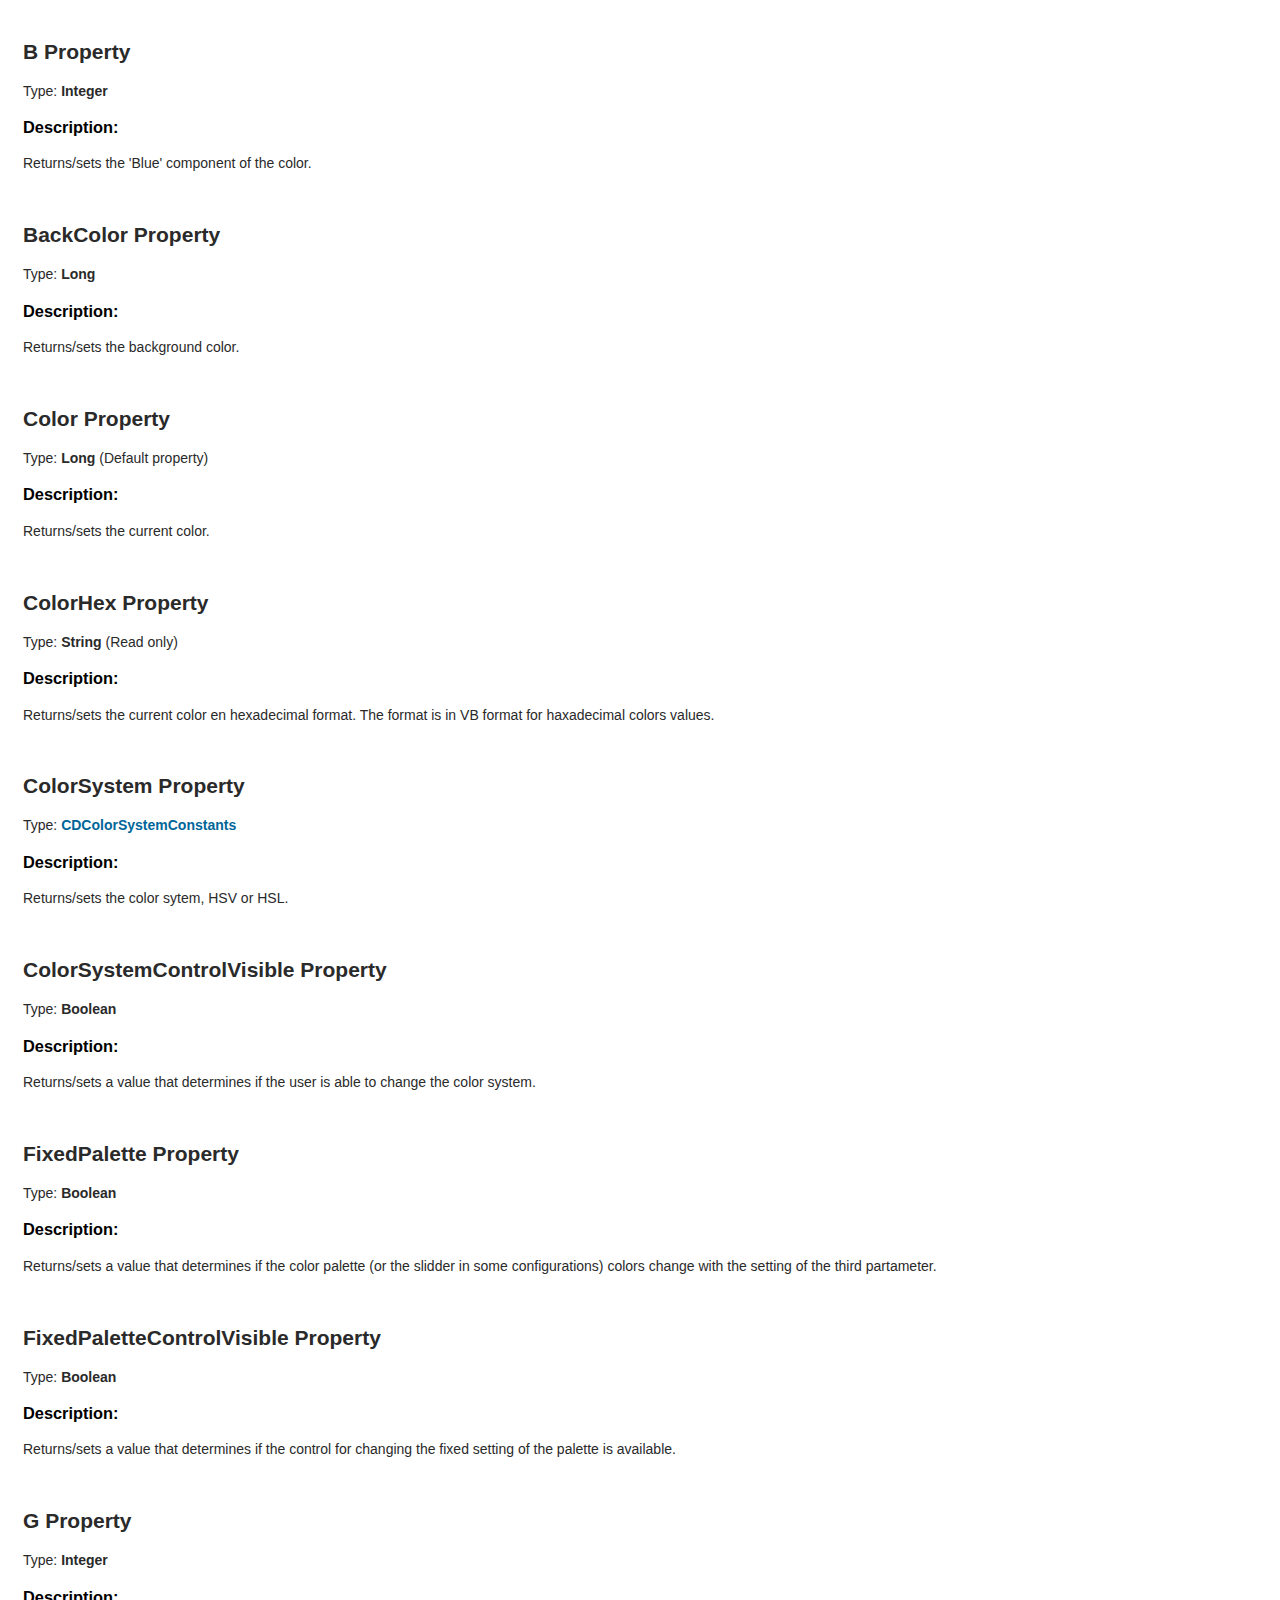
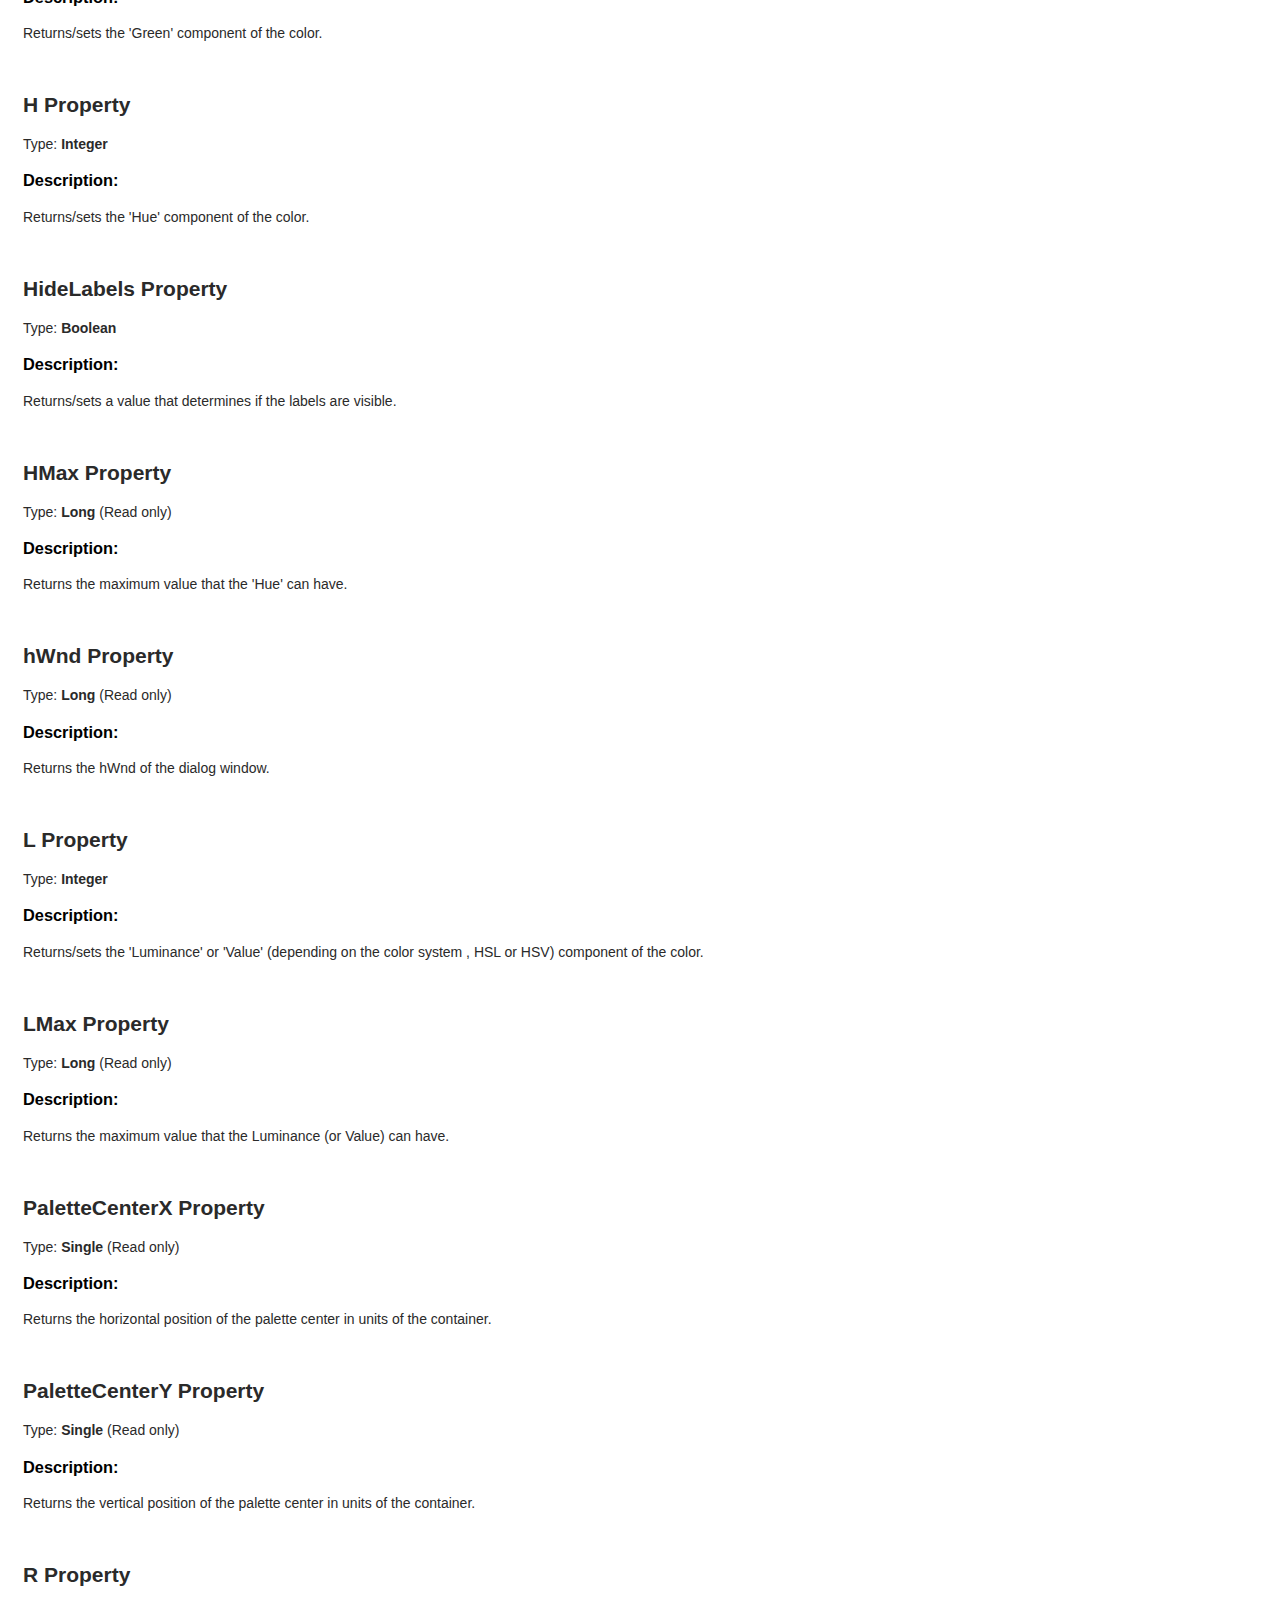
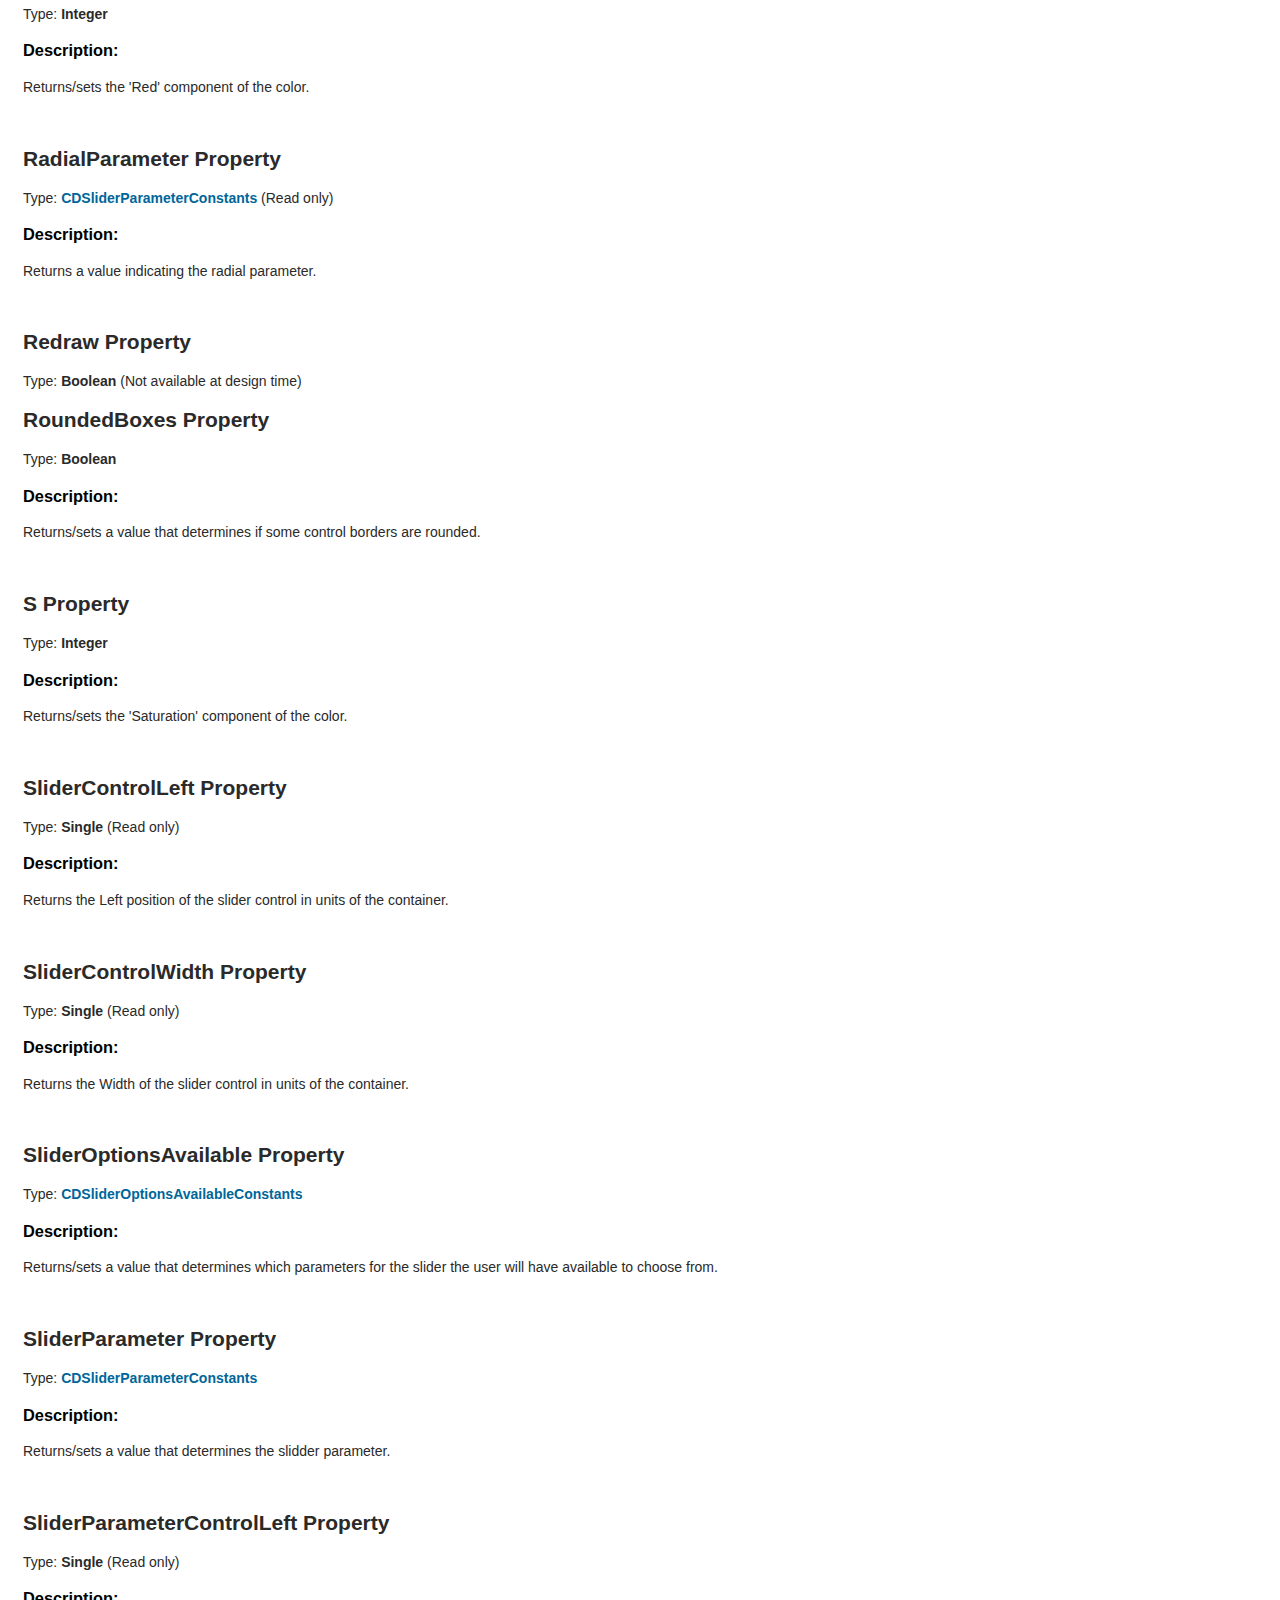
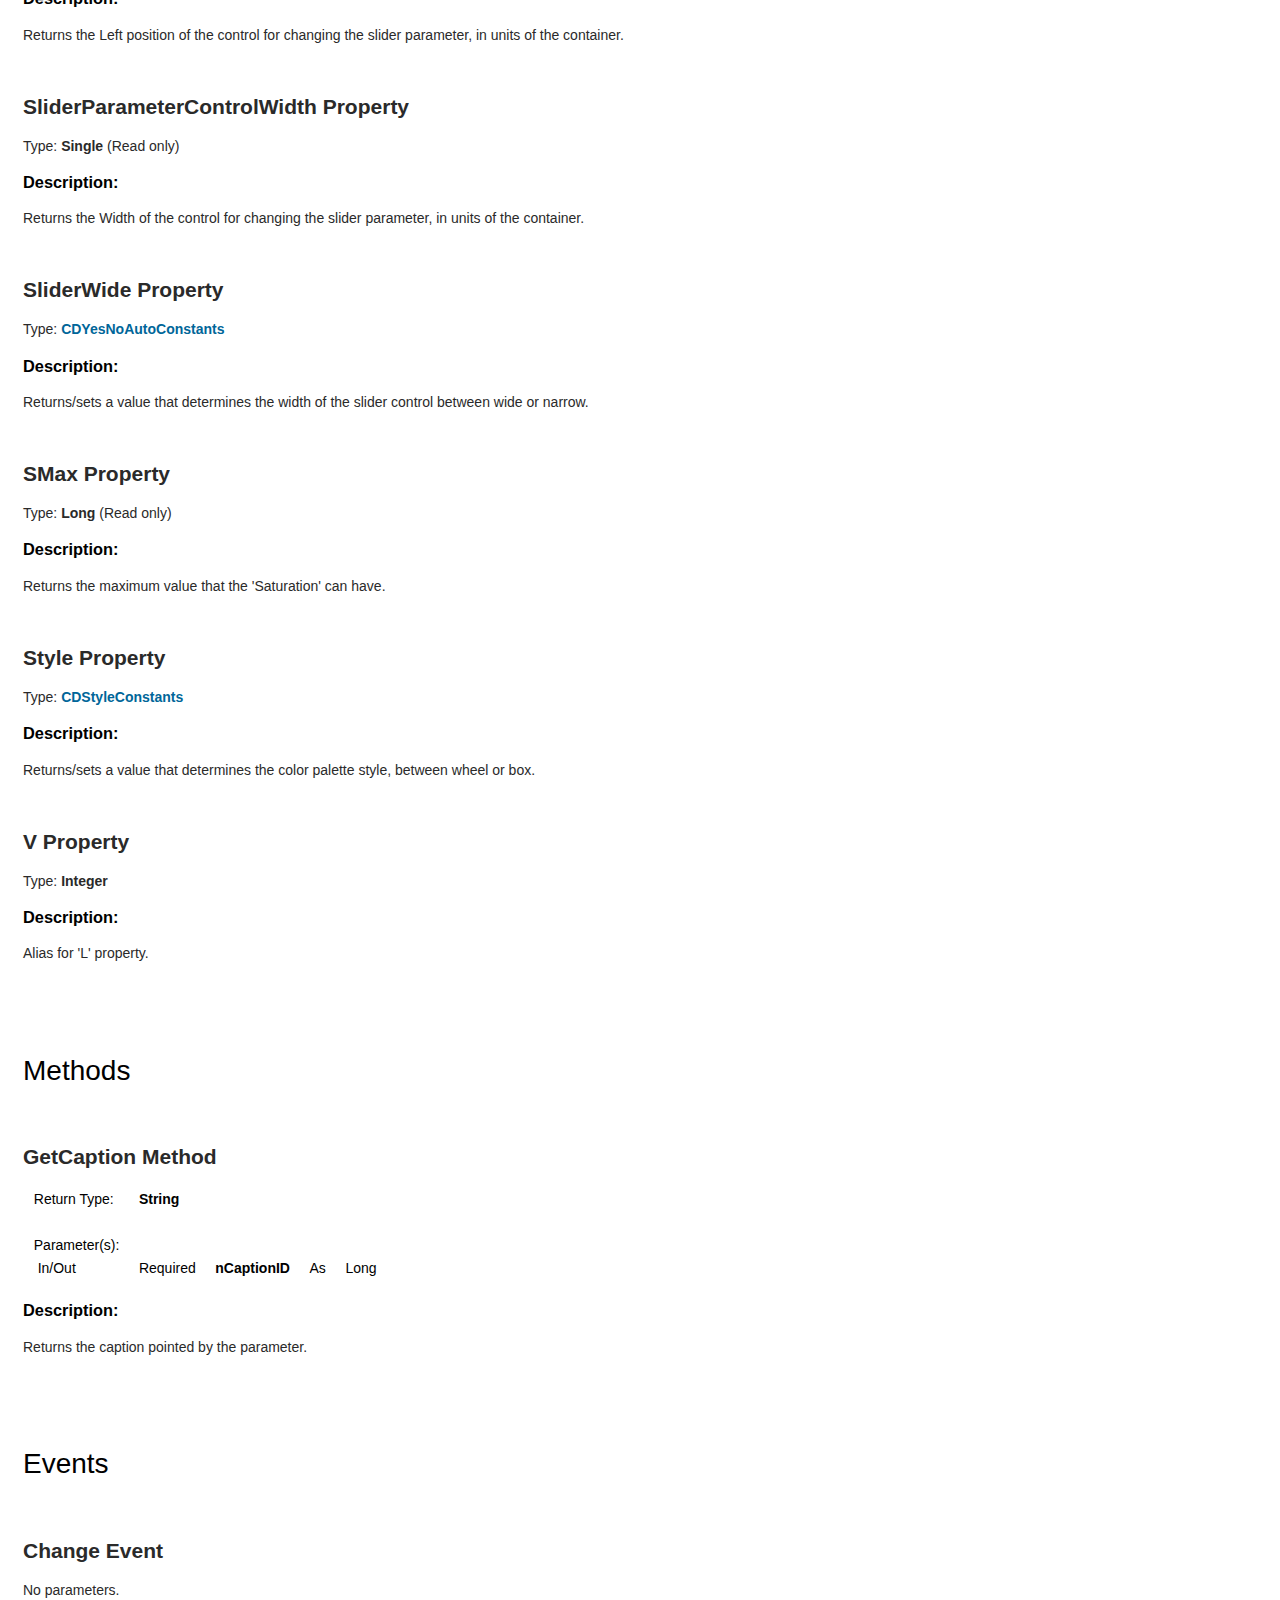
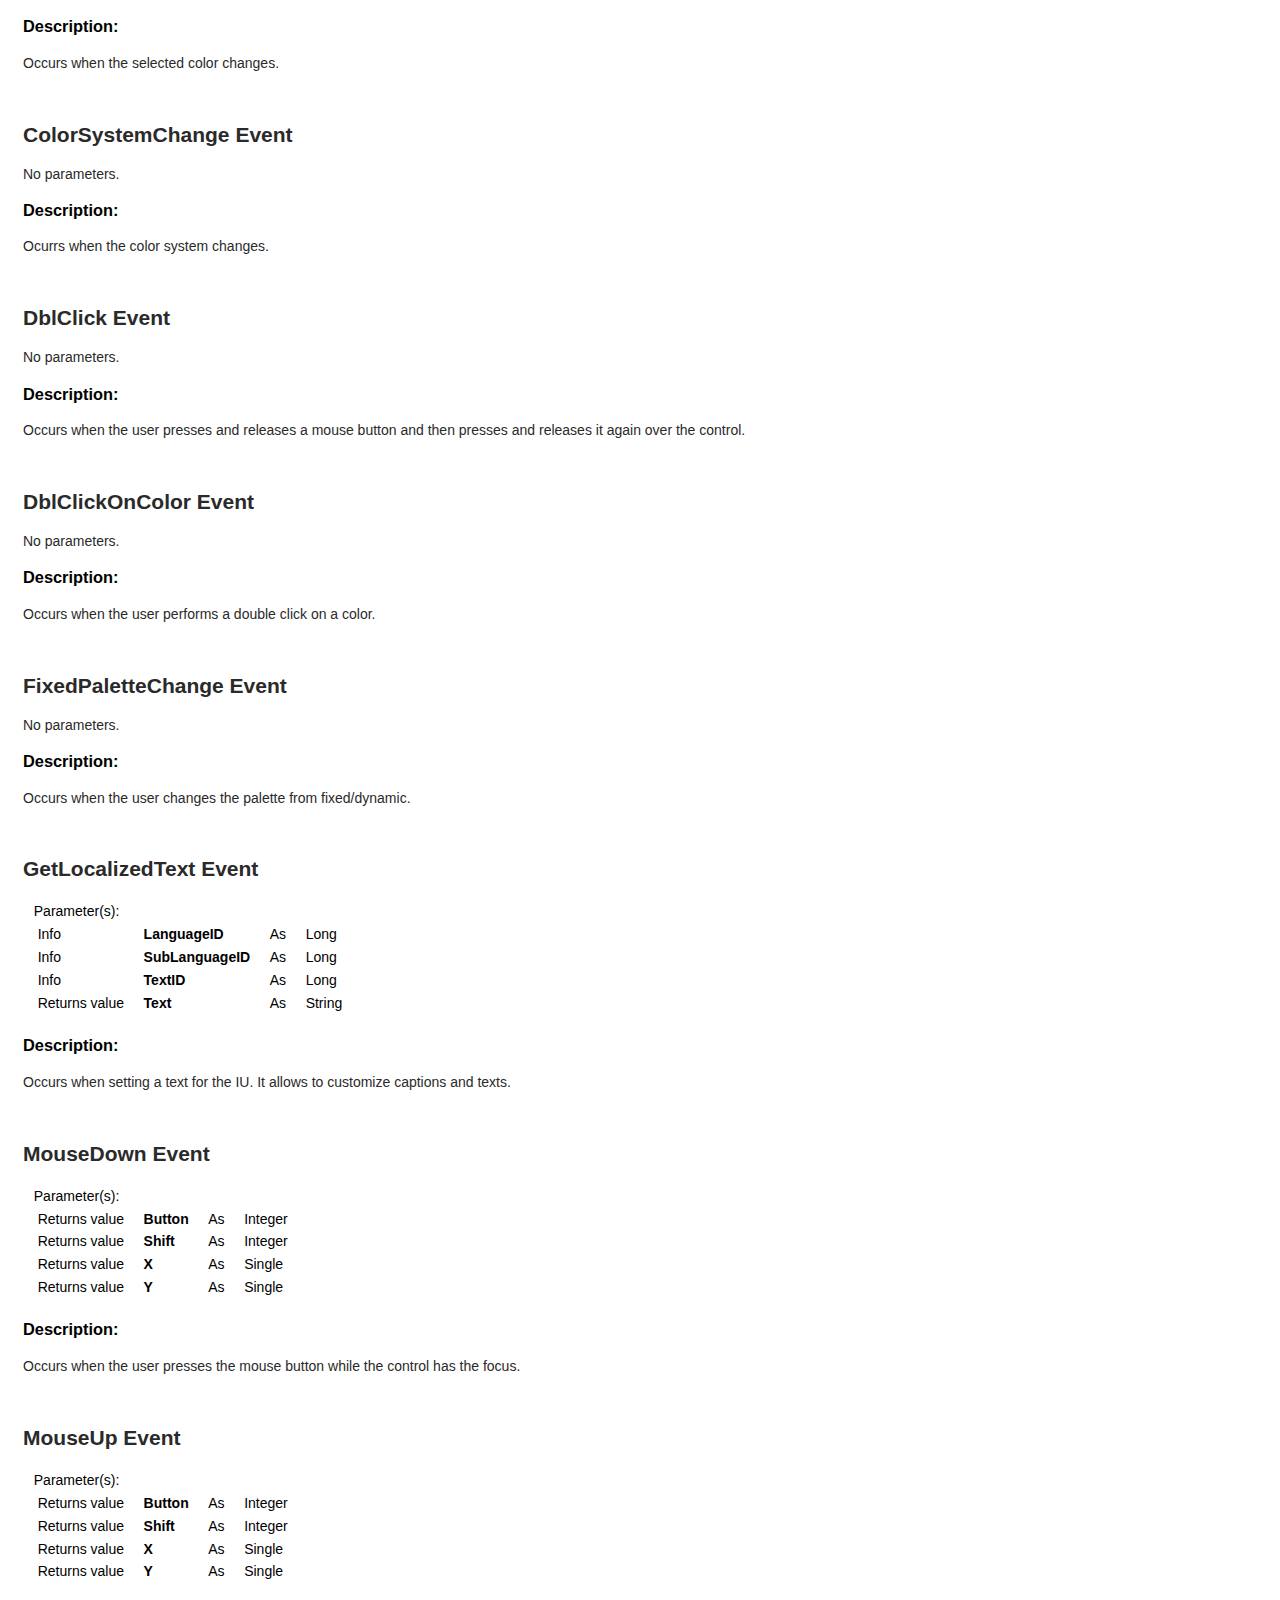
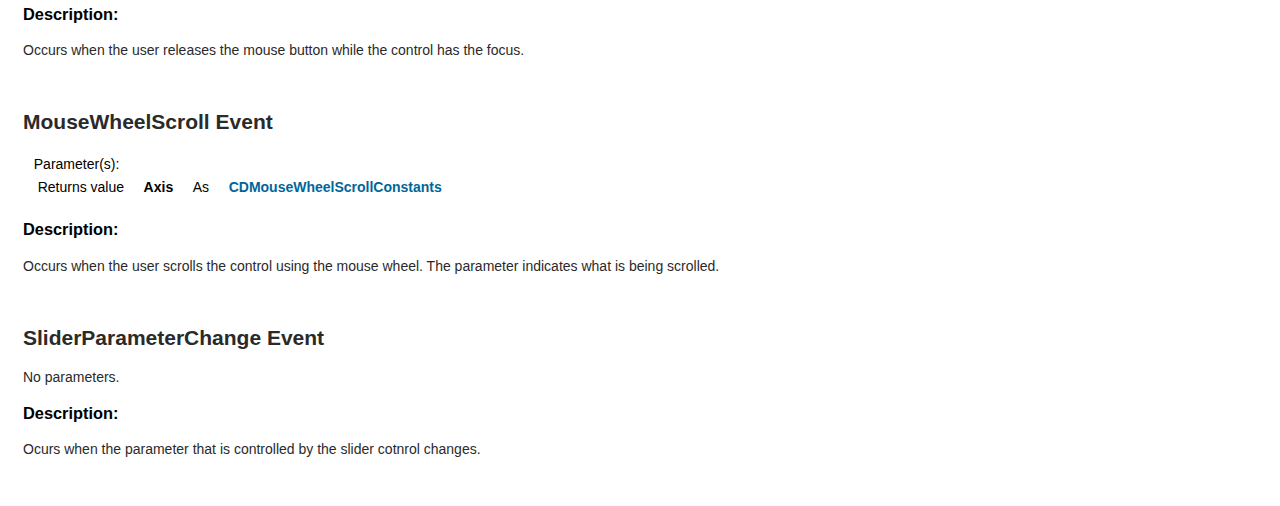
<file: docs/html_files/colorselector_control.html>
<!DOCTYPE html PUBLIC "-//W3C//DTD XHTML 1.0 Strict//EN" "http://www.w3.org/TR/xhtml1/DTD/xhtml1-strict.dtd" >
<html xmlns="http://www.w3.org/1999/xhtml">
<head>
<meta name="viewport" content="width=device-width, initial-scale=1.0">
<meta charset="utf-8" />
<title>ColorSelector control</title>
<meta name="DESCRIPTION" content="ColorSelector control" />
<link rel="stylesheet" type="text/css" href="styles.css">
</head>

<body>
<header>
<br>
> ColorControls > <a href="index.html"> Reference</a> > ColorSelector
<br><br>
</header>
<h1>ColorSelector control</h1>
<p>Control to select colors from a palette.</p><br>
<li class="toc1"><a href="#ilink1">Properties</a></li><li class="toc1"><a href="#ilink35">Methods</a></li><li class="toc1"><a href="#ilink37">Events</a></li><br><a name="ilink1" /><h2><p class="section">Properties</p></h2></a>
<li class="toc1"><a href="#ilink2">AxialParameter</a><br>
<li class="toc1"><a href="#ilink3">B</a><br>
<li class="toc1"><a href="#ilink4">BackColor</a><br>
<li class="toc1"><a href="#ilink5">Color</a><br>
<li class="toc1"><a href="#ilink6">ColorHex</a><br>
<li class="toc1"><a href="#ilink7">ColorSystem</a><br>
<li class="toc1"><a href="#ilink8">ColorSystemControlVisible</a><br>
<li class="toc1"><a href="#ilink9">FixedPalette</a><br>
<li class="toc1"><a href="#ilink10">FixedPaletteControlVisible</a><br>
<li class="toc1"><a href="#ilink11">G</a><br>
<li class="toc1"><a href="#ilink12">H</a><br>
<li class="toc1"><a href="#ilink13">HideLabels</a><br>
<li class="toc1"><a href="#ilink14">HMax</a><br>
<li class="toc1"><a href="#ilink15">hWnd</a><br>
<li class="toc1"><a href="#ilink16">L</a><br>
<li class="toc1"><a href="#ilink17">LMax</a><br>
<li class="toc1"><a href="#ilink18">PaletteCenterX</a><br>
<li class="toc1"><a href="#ilink19">PaletteCenterY</a><br>
<li class="toc1"><a href="#ilink20">R</a><br>
<li class="toc1"><a href="#ilink21">RadialParameter</a><br>
<li class="toc1"><a href="#ilink22">Redraw</a><br>
<li class="toc1"><a href="#ilink23">RoundedBoxes</a><br>
<li class="toc1"><a href="#ilink24">S</a><br>
<li class="toc1"><a href="#ilink25">SliderControlLeft</a><br>
<li class="toc1"><a href="#ilink26">SliderControlWidth</a><br>
<li class="toc1"><a href="#ilink27">SliderOptionsAvailable</a><br>
<li class="toc1"><a href="#ilink28">SliderParameter</a><br>
<li class="toc1"><a href="#ilink29">SliderParameterControlLeft</a><br>
<li class="toc1"><a href="#ilink30">SliderParameterControlWidth</a><br>
<li class="toc1"><a href="#ilink31">SliderWide</a><br>
<li class="toc1"><a href="#ilink32">SMax</a><br>
<li class="toc1"><a href="#ilink33">Style</a><br>
<li class="toc1"><a href="#ilink34">V</a><br>
<br><a name="ilink35" /><h2><p class="section">Methods</p></h2></a>
<li class="toc1"><a href="#ilink36">GetCaption</a><br>
<br><a name="ilink37" /><h2><p class="section">Events</p></h2></a>
<li class="toc1"><a href="#ilink38">Change</a><br>
<li class="toc1"><a href="#ilink39">ColorSystemChange</a><br>
<li class="toc1"><a href="#ilink40">DblClick</a><br>
<li class="toc1"><a href="#ilink41">DblClickOnColor</a><br>
<li class="toc1"><a href="#ilink42">FixedPaletteChange</a><br>
<li class="toc1"><a href="#ilink43">GetLocalizedText</a><br>
<li class="toc1"><a href="#ilink44">MouseDown</a><br>
<li class="toc1"><a href="#ilink45">MouseUp</a><br>
<li class="toc1"><a href="#ilink46">MouseWheelScroll</a><br>
<li class="toc1"><a href="#ilink47">SliderParameterChange</a><br>

<br><br><br><h1>Properties</h1><br><a name="ilink2" /><h2><p class"section">AxialParameter Property</p></h2></a>
<p>Type: <b><a href="constants.html#ilink4">CDSliderParameterConstants</a></b> (Read only)</p>
<h3>Description:</h3>
<p>Returns a value indicating the axial parameter.</p><br>
<a name="ilink3" /><h2><p class"section">B Property</p></h2></a>
<p>Type: <b>Integer</b></p>
<h3>Description:</h3>
<p>Returns/sets the 'Blue' component of the color.</p><br>
<a name="ilink4" /><h2><p class"section">BackColor Property</p></h2></a>
<p>Type: <b>Long</b></p>
<h3>Description:</h3>
<p>Returns/sets the background color.</p><br>
<a name="ilink5" /><h2><p class"section">Color Property</p></h2></a>
<p>Type: <b>Long</b> (Default property)</p>
<h3>Description:</h3>
<p>Returns/sets the current color.</p><br>
<a name="ilink6" /><h2><p class"section">ColorHex Property</p></h2></a>
<p>Type: <b>String</b> (Read only)</p>
<h3>Description:</h3>
<p>Returns/sets the current color en hexadecimal format. The format is in VB format for haxadecimal colors values.</p><br>
<a name="ilink7" /><h2><p class"section">ColorSystem Property</p></h2></a>
<p>Type: <b><a href="constants.html#ilink1">CDColorSystemConstants</a></b></p>
<h3>Description:</h3>
<p>Returns/sets the color sytem, HSV or HSL.</p><br>
<a name="ilink8" /><h2><p class"section">ColorSystemControlVisible Property</p></h2></a>
<p>Type: <b>Boolean</b></p>
<h3>Description:</h3>
<p>Returns/sets a value that determines if the user is able to change the color system.</p><br>
<a name="ilink9" /><h2><p class"section">FixedPalette Property</p></h2></a>
<p>Type: <b>Boolean</b></p>
<h3>Description:</h3>
<p>Returns/sets a value that determines if the color palette (or the slidder in some configurations) colors change with the setting of the third partameter.</p><br>
<a name="ilink10" /><h2><p class"section">FixedPaletteControlVisible Property</p></h2></a>
<p>Type: <b>Boolean</b></p>
<h3>Description:</h3>
<p>Returns/sets a value that determines if the control for changing the fixed setting of the palette is available.</p><br>
<a name="ilink11" /><h2><p class"section">G Property</p></h2></a>
<p>Type: <b>Integer</b></p>
<h3>Description:</h3>
<p>Returns/sets the 'Green' component of the color.</p><br>
<a name="ilink12" /><h2><p class"section">H Property</p></h2></a>
<p>Type: <b>Integer</b></p>
<h3>Description:</h3>
<p>Returns/sets the 'Hue' component of the color.</p><br>
<a name="ilink13" /><h2><p class"section">HideLabels Property</p></h2></a>
<p>Type: <b>Boolean</b></p>
<h3>Description:</h3>
<p>Returns/sets a value that determines if the labels are visible.</p><br>
<a name="ilink14" /><h2><p class"section">HMax Property</p></h2></a>
<p>Type: <b>Long</b> (Read only)</p>
<h3>Description:</h3>
<p>Returns the maximum value that the 'Hue' can have.</p><br>
<a name="ilink15" /><h2><p class"section">hWnd Property</p></h2></a>
<p>Type: <b>Long</b> (Read only)</p>
<h3>Description:</h3>
<p>Returns the hWnd of the dialog window.</p><br>
<a name="ilink16" /><h2><p class"section">L Property</p></h2></a>
<p>Type: <b>Integer</b></p>
<h3>Description:</h3>
<p>Returns/sets the 'Luminance' or 'Value' (depending on the color system , HSL or HSV) component of the color.</p><br>
<a name="ilink17" /><h2><p class"section">LMax Property</p></h2></a>
<p>Type: <b>Long</b> (Read only)</p>
<h3>Description:</h3>
<p>Returns the maximum value that the Luminance (or Value) can have.</p><br>
<a name="ilink18" /><h2><p class"section">PaletteCenterX Property</p></h2></a>
<p>Type: <b>Single</b> (Read only)</p>
<h3>Description:</h3>
<p>Returns the horizontal position of the palette center in units of the container.</p><br>
<a name="ilink19" /><h2><p class"section">PaletteCenterY Property</p></h2></a>
<p>Type: <b>Single</b> (Read only)</p>
<h3>Description:</h3>
<p>Returns the vertical position of the palette center in units of the container.</p><br>
<a name="ilink20" /><h2><p class"section">R Property</p></h2></a>
<p>Type: <b>Integer</b></p>
<h3>Description:</h3>
<p>Returns/sets the 'Red' component of the color.</p><br>
<a name="ilink21" /><h2><p class"section">RadialParameter Property</p></h2></a>
<p>Type: <b><a href="constants.html#ilink4">CDSliderParameterConstants</a></b> (Read only)</p>
<h3>Description:</h3>
<p>Returns a value indicating the radial parameter.</p><br>
<a name="ilink22" /><h2><p class"section">Redraw Property</p></h2></a>
<p>Type: <b>Boolean</b> (Not available at design time)</p>
<a name="ilink23" /><h2><p class"section">RoundedBoxes Property</p></h2></a>
<p>Type: <b>Boolean</b></p>
<h3>Description:</h3>
<p>Returns/sets a value that determines if some control borders are rounded.</p><br>
<a name="ilink24" /><h2><p class"section">S Property</p></h2></a>
<p>Type: <b>Integer</b></p>
<h3>Description:</h3>
<p>Returns/sets the 'Saturation' component of the color.</p><br>
<a name="ilink25" /><h2><p class"section">SliderControlLeft Property</p></h2></a>
<p>Type: <b>Single</b> (Read only)</p>
<h3>Description:</h3>
<p>Returns the Left position of the slider control in units of the container.</p><br>
<a name="ilink26" /><h2><p class"section">SliderControlWidth Property</p></h2></a>
<p>Type: <b>Single</b> (Read only)</p>
<h3>Description:</h3>
<p>Returns the Width of the slider control in units of the container.</p><br>
<a name="ilink27" /><h2><p class"section">SliderOptionsAvailable Property</p></h2></a>
<p>Type: <b><a href="constants.html#ilink3">CDSliderOptionsAvailableConstants</a></b></p>
<h3>Description:</h3>
<p>Returns/sets a value that determines which parameters for the slider the user will have available to choose from.</p><br>
<a name="ilink28" /><h2><p class"section">SliderParameter Property</p></h2></a>
<p>Type: <b><a href="constants.html#ilink4">CDSliderParameterConstants</a></b></p>
<h3>Description:</h3>
<p>Returns/sets a value that determines the slidder parameter.</p><br>
<a name="ilink29" /><h2><p class"section">SliderParameterControlLeft Property</p></h2></a>
<p>Type: <b>Single</b> (Read only)</p>
<h3>Description:</h3>
<p>Returns the Left position of the control for changing the slider parameter, in units of the container.</p><br>
<a name="ilink30" /><h2><p class"section">SliderParameterControlWidth Property</p></h2></a>
<p>Type: <b>Single</b> (Read only)</p>
<h3>Description:</h3>
<p>Returns the Width of the control for changing the slider parameter, in units of the container.</p><br>
<a name="ilink31" /><h2><p class"section">SliderWide Property</p></h2></a>
<p>Type: <b><a href="constants.html#ilink6">CDYesNoAutoConstants</a></b></p>
<h3>Description:</h3>
<p>Returns/sets a value that determines the width of the slider control between wide or narrow.</p><br>
<a name="ilink32" /><h2><p class"section">SMax Property</p></h2></a>
<p>Type: <b>Long</b> (Read only)</p>
<h3>Description:</h3>
<p>Returns the maximum value that the 'Saturation' can have.</p><br>
<a name="ilink33" /><h2><p class"section">Style Property</p></h2></a>
<p>Type: <b><a href="constants.html#ilink5">CDStyleConstants</a></b></p>
<h3>Description:</h3>
<p>Returns/sets a value that determines the color palette style, between wheel or box.</p><br>
<a name="ilink34" /><h2><p class"section">V Property</p></h2></a>
<p>Type: <b>Integer</b></p>
<h3>Description:</h3>
<p>Alias for 'L' property.</p><br>

<br><br><br><h1>Methods</h1><br><a name="ilink36" /><h2><p class"section">GetCaption Method</p></h2></a>
<p><table><tbody>    <tr>    <td>&nbsp&nbspReturn Type:&nbsp&nbsp</td>    <td>&nbsp&nbsp<b>String</b>&nbsp&nbsp</td>    </tr><tr><td>&nbsp</td></tr>    <tr>    <td>&nbsp&nbspParameter(s):&nbsp&nbsp</td>    </tr>    <tr>    <td>&nbsp&nbsp    In/Out&nbsp&nbsp</td>    <td>&nbsp&nbspRequired&nbsp&nbsp</td>    <td>&nbsp&nbsp<b>nCaptionID</b>&nbsp&nbsp</td>    <td>&nbsp&nbspAs&nbsp&nbsp</td>    <td>&nbsp&nbspLong&nbsp&nbsp</td>    </tr>    <tr>    </tr>  </tbody></table></p>
<h3>Description:</h3>
<p>Returns the caption pointed by the parameter.</p><br>

<br><br><br><h1>Events</h1><br><a name="ilink38" /><h2><p class"section">Change Event</p></h2></a>
<p>No parameters.</p>
<h3>Description:</h3>
<p>Occurs when the selected color changes.</p><br>
<a name="ilink39" /><h2><p class"section">ColorSystemChange Event</p></h2></a>
<p>No parameters.</p>
<h3>Description:</h3>
<p>Ocurrs when the color system changes.</p><br>
<a name="ilink40" /><h2><p class"section">DblClick Event</p></h2></a>
<p>No parameters.</p>
<h3>Description:</h3>
<p>Occurs when the user presses and releases a mouse button and then presses and releases it again over the control.</p><br>
<a name="ilink41" /><h2><p class"section">DblClickOnColor Event</p></h2></a>
<p>No parameters.</p>
<h3>Description:</h3>
<p>Occurs when the user performs a double click on a color.</p><br>
<a name="ilink42" /><h2><p class"section">FixedPaletteChange Event</p></h2></a>
<p>No parameters.</p>
<h3>Description:</h3>
<p>Occurs when the user changes the palette from fixed/dynamic.</p><br>
<a name="ilink43" /><h2><p class"section">GetLocalizedText Event</p></h2></a>
<p><table><tbody>    <tr>    <td>&nbsp&nbspParameter(s):&nbsp&nbsp</td>    </tr>    <tr>    <td>&nbsp&nbsp    Info&nbsp&nbsp</td>    <td>&nbsp&nbsp<b>LanguageID</b>&nbsp&nbsp</td>    <td>&nbsp&nbspAs&nbsp&nbsp</td>    <td>&nbsp&nbspLong&nbsp&nbsp</td>    </tr>    <tr>    <td>&nbsp&nbsp    Info&nbsp&nbsp</td>    <td>&nbsp&nbsp<b>SubLanguageID</b>&nbsp&nbsp</td>    <td>&nbsp&nbspAs&nbsp&nbsp</td>    <td>&nbsp&nbspLong&nbsp&nbsp</td>    </tr>    <tr>    <td>&nbsp&nbsp    Info&nbsp&nbsp</td>    <td>&nbsp&nbsp<b>TextID</b>&nbsp&nbsp</td>    <td>&nbsp&nbspAs&nbsp&nbsp</td>    <td>&nbsp&nbspLong&nbsp&nbsp</td>    </tr>    <tr>    <td>&nbsp&nbsp    Returns value&nbsp&nbsp</td>    <td>&nbsp&nbsp<b>Text</b>&nbsp&nbsp</td>    <td>&nbsp&nbspAs&nbsp&nbsp</td>    <td>&nbsp&nbspString&nbsp&nbsp</td>    </tr>    <tr>    </tr>  </tbody></table></p>
<h3>Description:</h3>
<p>Occurs when setting a text for the IU. It allows to customize captions and texts.</p><br>
<a name="ilink44" /><h2><p class"section">MouseDown Event</p></h2></a>
<p><table><tbody>    <tr>    <td>&nbsp&nbspParameter(s):&nbsp&nbsp</td>    </tr>    <tr>    <td>&nbsp&nbsp    Returns value&nbsp&nbsp</td>    <td>&nbsp&nbsp<b>Button</b>&nbsp&nbsp</td>    <td>&nbsp&nbspAs&nbsp&nbsp</td>    <td>&nbsp&nbspInteger&nbsp&nbsp</td>    </tr>    <tr>    <td>&nbsp&nbsp    Returns value&nbsp&nbsp</td>    <td>&nbsp&nbsp<b>Shift</b>&nbsp&nbsp</td>    <td>&nbsp&nbspAs&nbsp&nbsp</td>    <td>&nbsp&nbspInteger&nbsp&nbsp</td>    </tr>    <tr>    <td>&nbsp&nbsp    Returns value&nbsp&nbsp</td>    <td>&nbsp&nbsp<b>X</b>&nbsp&nbsp</td>    <td>&nbsp&nbspAs&nbsp&nbsp</td>    <td>&nbsp&nbspSingle&nbsp&nbsp</td>    </tr>    <tr>    <td>&nbsp&nbsp    Returns value&nbsp&nbsp</td>    <td>&nbsp&nbsp<b>Y</b>&nbsp&nbsp</td>    <td>&nbsp&nbspAs&nbsp&nbsp</td>    <td>&nbsp&nbspSingle&nbsp&nbsp</td>    </tr>    <tr>    </tr>  </tbody></table></p>
<h3>Description:</h3>
<p>Occurs when the user presses the mouse button while the control has the focus.</p><br>
<a name="ilink45" /><h2><p class"section">MouseUp Event</p></h2></a>
<p><table><tbody>    <tr>    <td>&nbsp&nbspParameter(s):&nbsp&nbsp</td>    </tr>    <tr>    <td>&nbsp&nbsp    Returns value&nbsp&nbsp</td>    <td>&nbsp&nbsp<b>Button</b>&nbsp&nbsp</td>    <td>&nbsp&nbspAs&nbsp&nbsp</td>    <td>&nbsp&nbspInteger&nbsp&nbsp</td>    </tr>    <tr>    <td>&nbsp&nbsp    Returns value&nbsp&nbsp</td>    <td>&nbsp&nbsp<b>Shift</b>&nbsp&nbsp</td>    <td>&nbsp&nbspAs&nbsp&nbsp</td>    <td>&nbsp&nbspInteger&nbsp&nbsp</td>    </tr>    <tr>    <td>&nbsp&nbsp    Returns value&nbsp&nbsp</td>    <td>&nbsp&nbsp<b>X</b>&nbsp&nbsp</td>    <td>&nbsp&nbspAs&nbsp&nbsp</td>    <td>&nbsp&nbspSingle&nbsp&nbsp</td>    </tr>    <tr>    <td>&nbsp&nbsp    Returns value&nbsp&nbsp</td>    <td>&nbsp&nbsp<b>Y</b>&nbsp&nbsp</td>    <td>&nbsp&nbspAs&nbsp&nbsp</td>    <td>&nbsp&nbspSingle&nbsp&nbsp</td>    </tr>    <tr>    </tr>  </tbody></table></p>
<h3>Description:</h3>
<p>Occurs when the user releases the mouse button while the control has the focus.
</p><br>
<a name="ilink46" /><h2><p class"section">MouseWheelScroll Event</p></h2></a>
<p><table><tbody>    <tr>    <td>&nbsp&nbspParameter(s):&nbsp&nbsp</td>    </tr>    <tr>    <td>&nbsp&nbsp    Returns value&nbsp&nbsp</td>    <td>&nbsp&nbsp<b>Axis</b>&nbsp&nbsp</td>    <td>&nbsp&nbspAs&nbsp&nbsp</td>    <td>&nbsp&nbsp<a href="constants.html#ilink2">CDMouseWheelScrollConstants</a>&nbsp&nbsp</td>    </tr>    <tr>    </tr>  </tbody></table></p>
<h3>Description:</h3>
<p>Occurs when the user scrolls the control using the mouse wheel. The parameter indicates what is being scrolled.</p><br>
<a name="ilink47" /><h2><p class"section">SliderParameterChange Event</p></h2></a>
<p>No parameters.</p>
<h3>Description:</h3>
<p>Ocurs when the parameter that is controlled by the slider cotnrol changes.</p><br>
</body>
</html>
</file>
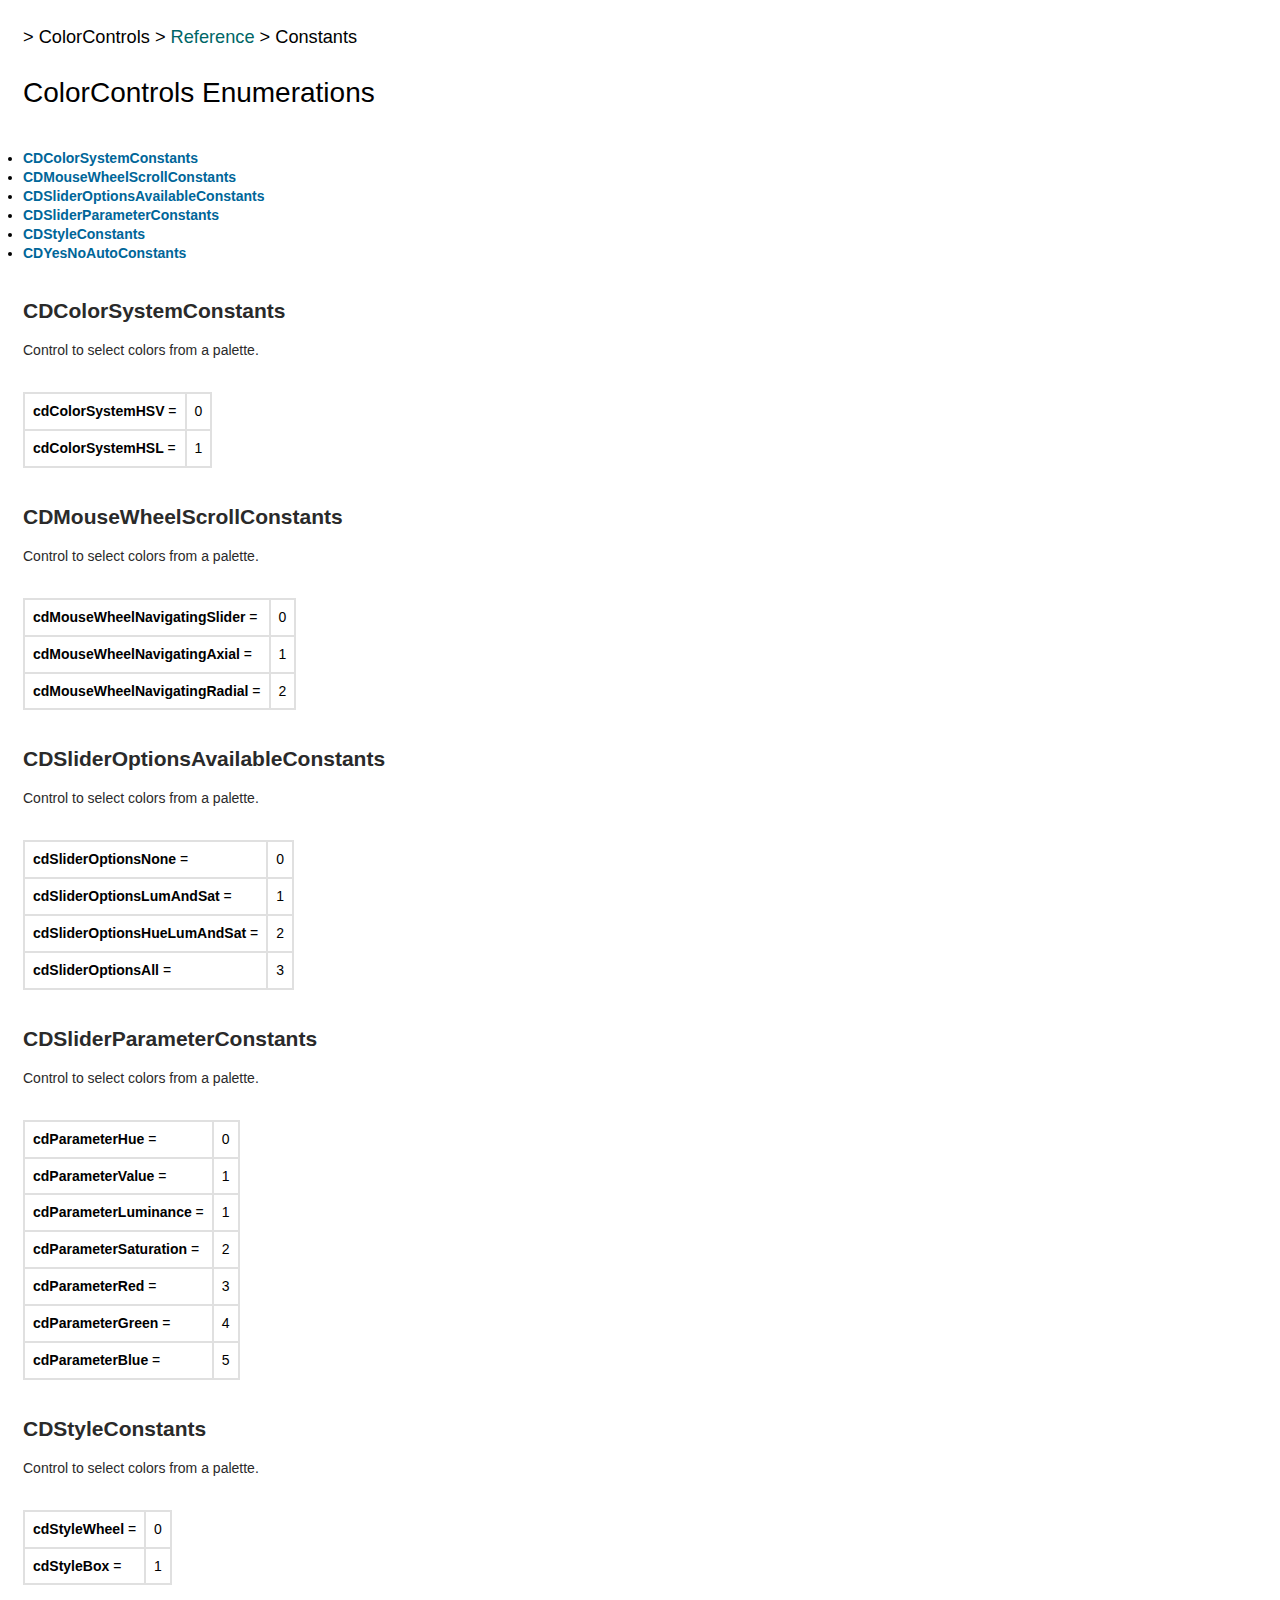
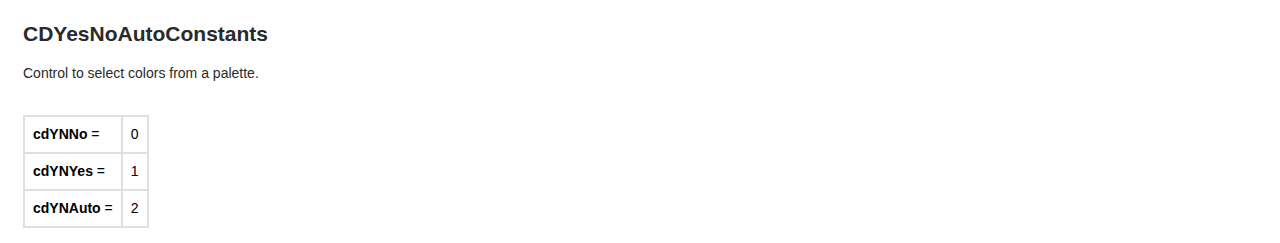
<file: docs/html_files/constants.html>
<!DOCTYPE html PUBLIC "-//W3C//DTD XHTML 1.0 Strict//EN" "http://www.w3.org/TR/xhtml1/DTD/xhtml1-strict.dtd" >
<html xmlns="http://www.w3.org/1999/xhtml">
<head>
<meta name="viewport" content="width=device-width, initial-scale=1.0">
<meta charset="utf-8" />
<title>ColorControls Enumerations</title>
<meta name="DESCRIPTION" content="ColorControls Enumerations" />
<link rel="stylesheet" type="text/css" href="styles.css">
</head>

<style>.table2, .table2 th, .table2 td {border: 2px solid #e0e0e0;border-collapse: collapse;} .table2 th, .table2 td {padding: 8px;text-align: left;}</style><body>
<header>
<br>
> ColorControls > <a href="index.html"> Reference</a> > Constants
<br><br>
</header>
<h1>ColorControls Enumerations</h1><br>
<li class="toc1"><a href="#ilink1">CDColorSystemConstants</a></li><li class="toc1"><a href="#ilink2">CDMouseWheelScrollConstants</a></li><li class="toc1"><a href="#ilink3">CDSliderOptionsAvailableConstants</a></li><li class="toc1"><a href="#ilink4">CDSliderParameterConstants</a></li><li class="toc1"><a href="#ilink5">CDStyleConstants</a></li><li class="toc1"><a href="#ilink6">CDYesNoAutoConstants</a></li><br><a name="ilink1" /><h2><p class"section">CDColorSystemConstants</h2></p></h2></a>
<p>Control to select colors from a palette.</p><br>
<table class="table table2">
  <tr>
    <td><b>cdColorSystemHSV</b> =     </td>
    <td>0    </td>
  </tr>
  <tr>
    <td><b>cdColorSystemHSL</b> =     </td>
    <td>1    </td>
  </tr>
</table>
<br><a name="ilink2" /><h2><p class"section">CDMouseWheelScrollConstants</h2></p></h2></a>
<p>Control to select colors from a palette.</p><br>
<table class="table table2">
  <tr>
    <td><b>cdMouseWheelNavigatingSlider</b> =     </td>
    <td>0    </td>
  </tr>
  <tr>
    <td><b>cdMouseWheelNavigatingAxial</b> =     </td>
    <td>1    </td>
  </tr>
  <tr>
    <td><b>cdMouseWheelNavigatingRadial</b> =     </td>
    <td>2    </td>
  </tr>
</table>
<br><a name="ilink3" /><h2><p class"section">CDSliderOptionsAvailableConstants</h2></p></h2></a>
<p>Control to select colors from a palette.</p><br>
<table class="table table2">
  <tr>
    <td><b>cdSliderOptionsNone</b> =     </td>
    <td>0    </td>
  </tr>
  <tr>
    <td><b>cdSliderOptionsLumAndSat</b> =     </td>
    <td>1    </td>
  </tr>
  <tr>
    <td><b>cdSliderOptionsHueLumAndSat</b> =     </td>
    <td>2    </td>
  </tr>
  <tr>
    <td><b>cdSliderOptionsAll</b> =     </td>
    <td>3    </td>
  </tr>
</table>
<br><a name="ilink4" /><h2><p class"section">CDSliderParameterConstants</h2></p></h2></a>
<p>Control to select colors from a palette.</p><br>
<table class="table table2">
  <tr>
    <td><b>cdParameterHue</b> =     </td>
    <td>0    </td>
  </tr>
  <tr>
    <td><b>cdParameterValue</b> =     </td>
    <td>1    </td>
  </tr>
  <tr>
    <td><b>cdParameterLuminance</b> =     </td>
    <td>1    </td>
  </tr>
  <tr>
    <td><b>cdParameterSaturation</b> =     </td>
    <td>2    </td>
  </tr>
  <tr>
    <td><b>cdParameterRed</b> =     </td>
    <td>3    </td>
  </tr>
  <tr>
    <td><b>cdParameterGreen</b> =     </td>
    <td>4    </td>
  </tr>
  <tr>
    <td><b>cdParameterBlue</b> =     </td>
    <td>5    </td>
  </tr>
</table>
<br><a name="ilink5" /><h2><p class"section">CDStyleConstants</h2></p></h2></a>
<p>Control to select colors from a palette.</p><br>
<table class="table table2">
  <tr>
    <td><b>cdStyleWheel</b> =     </td>
    <td>0    </td>
  </tr>
  <tr>
    <td><b>cdStyleBox</b> =     </td>
    <td>1    </td>
  </tr>
</table>
<br><a name="ilink6" /><h2><p class"section">CDYesNoAutoConstants</h2></p></h2></a>
<p>Control to select colors from a palette.</p><br>
<table class="table table2">
  <tr>
    <td><b>cdYNNo</b> =     </td>
    <td>0    </td>
  </tr>
  <tr>
    <td><b>cdYNYes</b> =     </td>
    <td>1    </td>
  </tr>
  <tr>
    <td><b>cdYNAuto</b> =     </td>
    <td>2    </td>
  </tr>
</table>
</body>
</html>
</file>
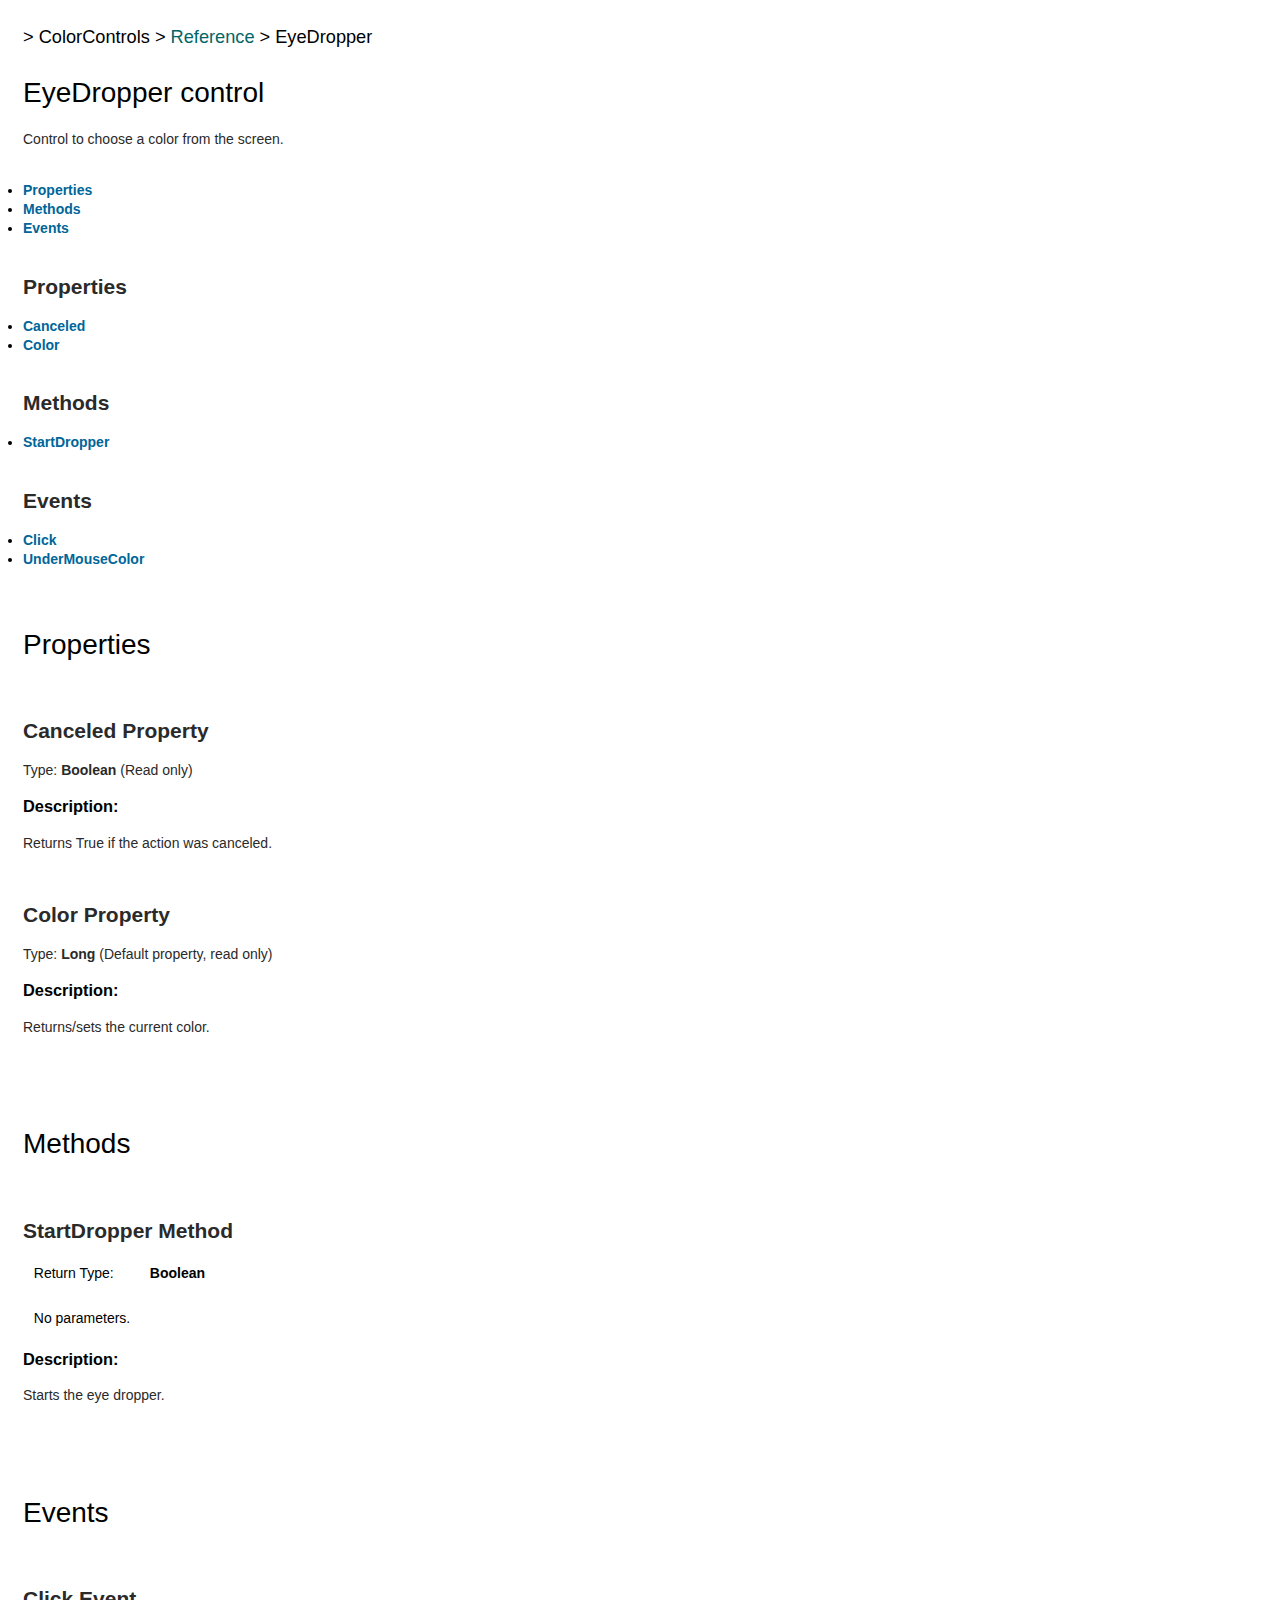
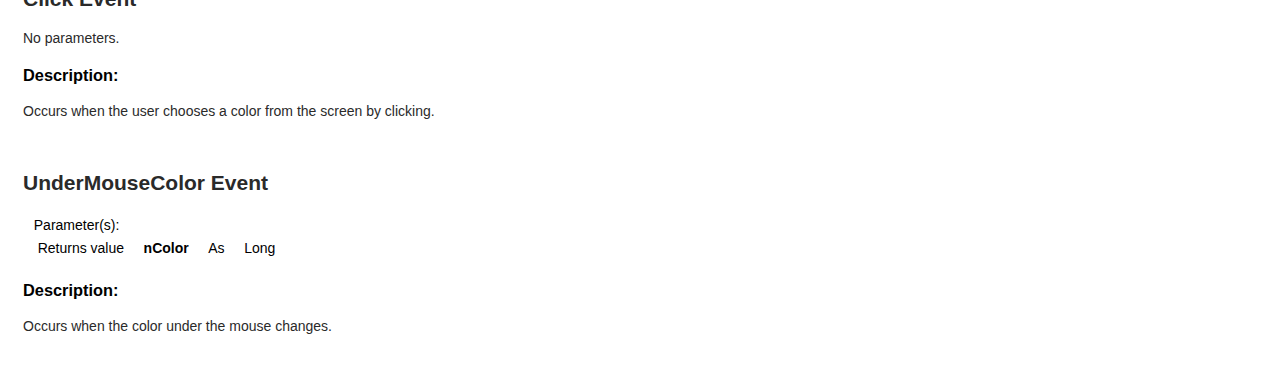
<file: docs/html_files/eyedropper_control.html>
<!DOCTYPE html PUBLIC "-//W3C//DTD XHTML 1.0 Strict//EN" "http://www.w3.org/TR/xhtml1/DTD/xhtml1-strict.dtd" >
<html xmlns="http://www.w3.org/1999/xhtml">
<head>
<meta name="viewport" content="width=device-width, initial-scale=1.0">
<meta charset="utf-8" />
<title>EyeDropper control</title>
<meta name="DESCRIPTION" content="EyeDropper control" />
<link rel="stylesheet" type="text/css" href="styles.css">
</head>

<body>
<header>
<br>
> ColorControls > <a href="index.html"> Reference</a> > EyeDropper
<br><br>
</header>
<h1>EyeDropper control</h1>
<p>Control to choose a color from the screen.</p><br>
<li class="toc1"><a href="#ilink1">Properties</a></li><li class="toc1"><a href="#ilink4">Methods</a></li><li class="toc1"><a href="#ilink6">Events</a></li><br><a name="ilink1" /><h2><p class="section">Properties</p></h2></a>
<li class="toc1"><a href="#ilink2">Canceled</a><br>
<li class="toc1"><a href="#ilink3">Color</a><br>
<br><a name="ilink4" /><h2><p class="section">Methods</p></h2></a>
<li class="toc1"><a href="#ilink5">StartDropper</a><br>
<br><a name="ilink6" /><h2><p class="section">Events</p></h2></a>
<li class="toc1"><a href="#ilink7">Click</a><br>
<li class="toc1"><a href="#ilink8">UnderMouseColor</a><br>

<br><br><br><h1>Properties</h1><br><a name="ilink2" /><h2><p class"section">Canceled Property</p></h2></a>
<p>Type: <b>Boolean</b> (Read only)</p>
<h3>Description:</h3>
<p>Returns True if the action was canceled.</p><br>
<a name="ilink3" /><h2><p class"section">Color Property</p></h2></a>
<p>Type: <b>Long</b> (Default property, read only)</p>
<h3>Description:</h3>
<p>Returns/sets the current color.</p><br>

<br><br><br><h1>Methods</h1><br><a name="ilink5" /><h2><p class"section">StartDropper Method</p></h2></a>
<p><table><tbody>    <tr>    <td>&nbsp&nbspReturn Type:&nbsp&nbsp</td>    <td>&nbsp&nbsp<b>Boolean</b>&nbsp&nbsp</td>    </tr><tr><td>&nbsp</td></tr>    <tr>    <td>&nbsp&nbspNo parameters.&nbsp&nbsp</td>    </tr>  </tbody></table></p>
<h3>Description:</h3>
<p>Starts the eye dropper.</p><br>

<br><br><br><h1>Events</h1><br><a name="ilink7" /><h2><p class"section">Click Event</p></h2></a>
<p>No parameters.</p>
<h3>Description:</h3>
<p>Occurs when the user chooses a color from the screen by clicking.</p><br>
<a name="ilink8" /><h2><p class"section">UnderMouseColor Event</p></h2></a>
<p><table><tbody>    <tr>    <td>&nbsp&nbspParameter(s):&nbsp&nbsp</td>    </tr>    <tr>    <td>&nbsp&nbsp    Returns value&nbsp&nbsp</td>    <td>&nbsp&nbsp<b>nColor</b>&nbsp&nbsp</td>    <td>&nbsp&nbspAs&nbsp&nbsp</td>    <td>&nbsp&nbspLong&nbsp&nbsp</td>    </tr>    <tr>    </tr>  </tbody></table></p>
<h3>Description:</h3>
<p>Occurs when the color under the mouse changes.</p><br>
</body>
</html>
</file>
<file: docs/html_files/styles.css>
body {
  background-color: white;
  font:.875em/1.35 'Segoe UI','Lucida Grande',Verdana,Arial,Helvetica,sans-serif;
  margin-top:0;
  margin-left:20;
  margin-bottom:0;
  padding-bottom:15px;
  padding-left:15px;
 }

h1 {
  color: black;
  font-family:'Segoe UI','Lucida Grande',Verdana,Arial,Helvetica,sans-serif;
  font-weight:normal;
  font-size: 200%;
  margin-top:0;
 }

p  {
  color:#2a2a2a;
  font-size: 100%;
  line-height:18px;
 }

a {color:#069;
  text-decoration:none;
  font-weight: 600;
 }

a:visited {
  color:#069;
 }

pre {background: #f4f4f4;
    padding: 5px;
    margin:0;
    font-family: Consolas,Courier,monospace!important;
    font-style: normal;
    font-weight: normal;
    overflow: auto;
    word-wrap: normal;
    border: 1px solid #ddd;
    line-height: 1.6;
    display: block;
   border: 3px solid #eee;
   border-left: 3px solid #aca;
 }

header {
  background-color: white;
  font:.875em/1.35 'Segoe UI','Lucida Grande',Verdana,Arial,Helvetica,sans-serif;
  margin-top:0;
  margin-left:0;
  margin-bottom:0;
  font-size: 130%;
 }

header a {color:#066;
  text-decoration:none;
  font-weight: 400;
  font-size: 100%;
 }

header a:visited {
  color:#066;
 }
</file>
